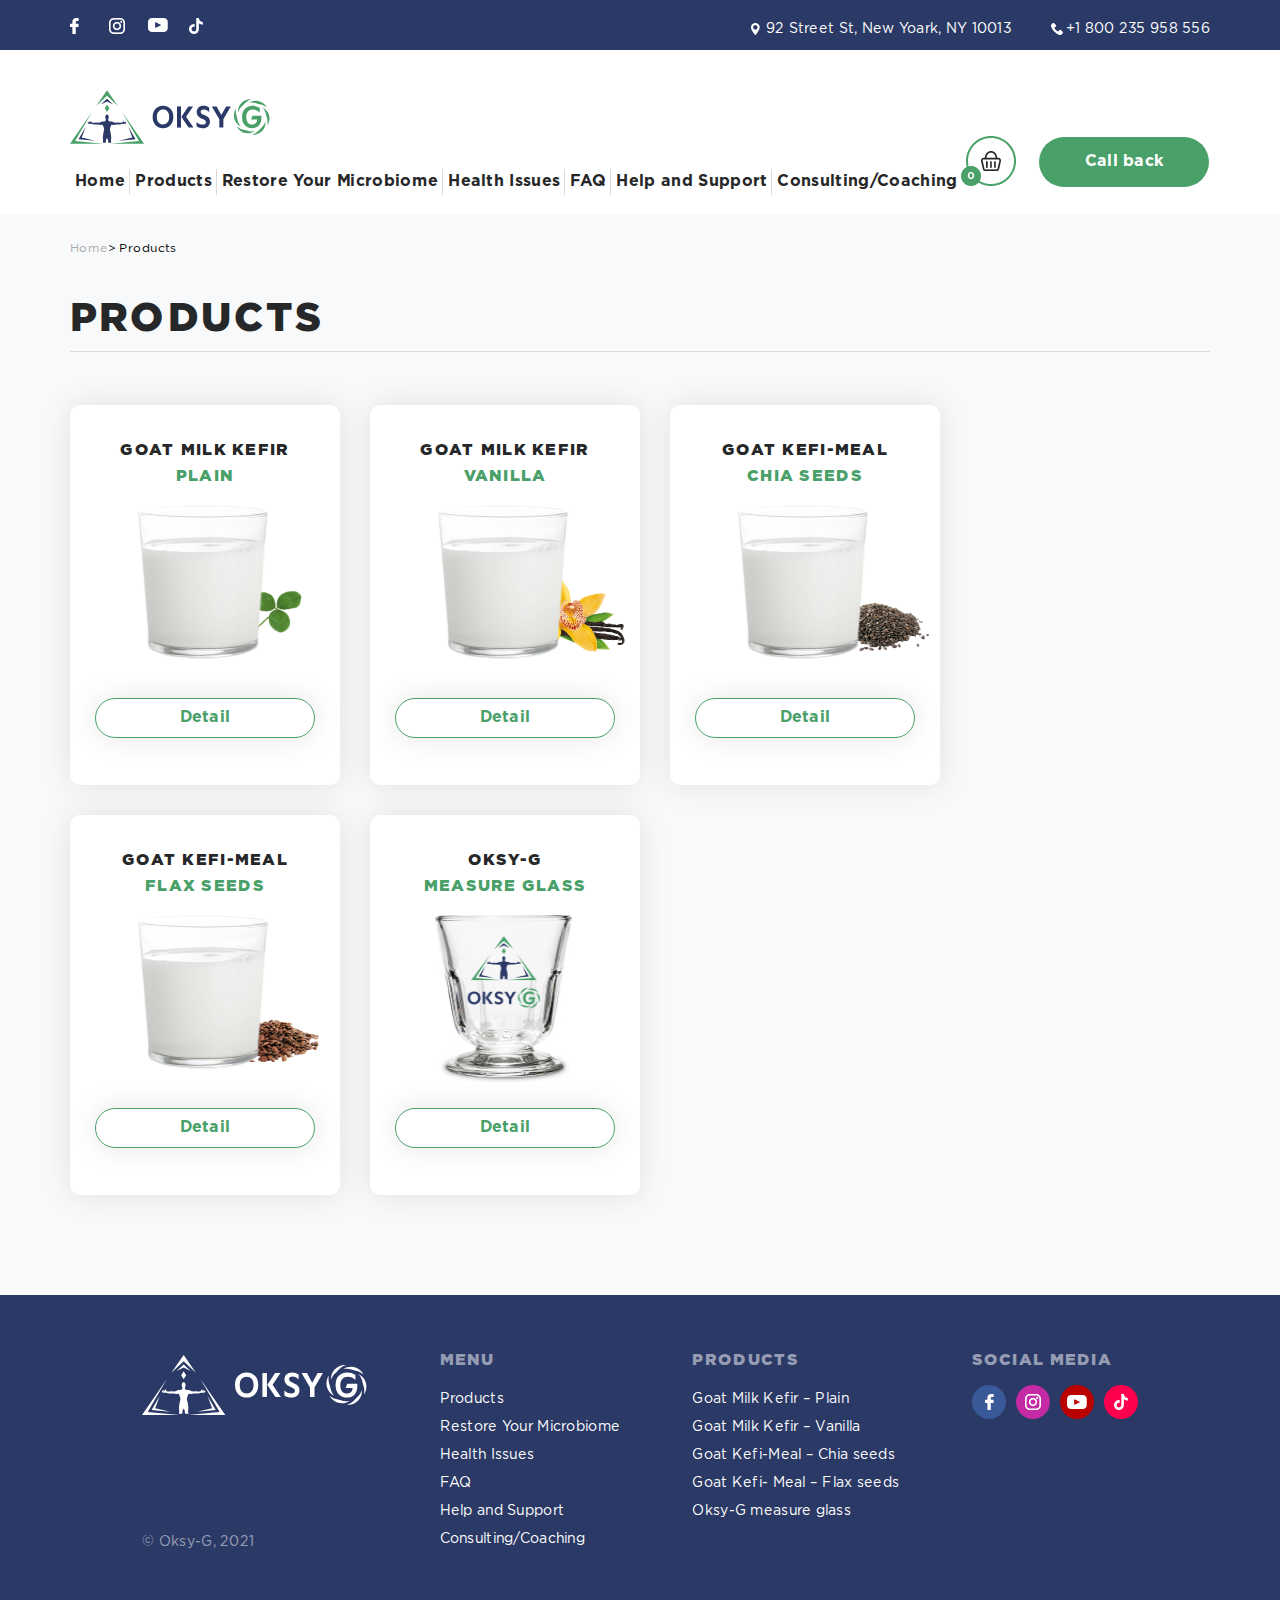
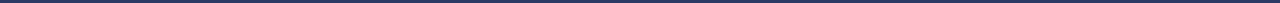
<file: products/index.html>
<!DOCTYPE html>
<html lang="en">
<head>
    <meta charset="UTF-8">
    <meta name="viewport" content="width=device-width, initial-scale=1">
       <link rel="stylesheet" href="../css/reset.css">
    <link rel="stylesheet" href="../css/products_style.css">
    <link rel="stylesheet" href="../css/media_product.css">

    <title>Products</title>
</head>
<body class="Site">
<header>
    <div class="top_line">
        <div class="container">
            <div class="wrapper">
                <div class="social_flex">
                    <a href="https://facebook.com/reg/" target="_blank"></a>
                    <a href="https://www.instagram.com/accounts/emailsignup/" target="_blank"></a>
                    <a href="https://www.youtube.com/" target="_blank"></a>
                    <a href="https://www.tiktok.com/" target="_blank"></a>
                </div>
                <div class="contact_flex">
                    <address>92 Street St, New Yoark, NY 10013</address>
                    <a href="tel:+1 800 235 958 556">+1 800 235 958 556</a>
                </div>

            </div>


        </div>

    </div>
    <nav>
        <div class="container">

            <div class="wrapper">
                <a href="../index.html">
                    <svg width="225" height="60" viewBox="0 0 225 60" fill="none" xmlns="http://www.w3.org/2000/svg">
                        <path d="M172.514 41.9311H168.001V32.4834L159.57 18.0684H164.958L170.206 27.8306H170.241L175.664 18.0684H180.911L172.514 32.4834V41.9311Z"
                              fill="#2B3966"/>
                        <path d="M157.461 35.4579C157.461 37.5097 156.742 39.207 155.309 40.5482C153.875 41.8895 151.91 42.5601 149.414 42.5601C146.569 42.5601 144.224 41.848 142.382 40.4253V35.5968H142.487C143.303 36.5533 144.306 37.2878 145.497 37.8019C146.684 38.3144 147.875 38.5715 149.065 38.5715C151.653 38.5715 152.948 37.6502 152.948 35.8076C152.948 34.9438 152.587 34.2205 151.864 33.6377C151.14 33.0549 150.272 32.5535 149.256 32.1336C148.243 31.7137 147.222 31.241 146.196 30.7173C145.169 30.192 144.294 29.4048 143.571 28.3542C142.848 27.3051 142.487 26.0214 142.487 24.5061C142.487 22.523 143.123 20.8497 144.393 19.4845C145.664 18.1209 147.572 17.4375 150.114 17.4375C152.726 17.4375 154.895 18.1496 156.621 19.5723V24.4007H156.516C154.907 22.4176 152.901 21.4277 150.499 21.4277C149.379 21.4277 148.522 21.6592 147.927 22.127C147.333 22.5933 147.036 23.2351 147.036 24.0511C147.036 24.7744 147.291 25.4099 147.805 25.9575C148.318 26.5068 148.959 26.9379 149.729 27.2525C150.499 27.567 151.338 27.9518 152.248 28.4069C153.158 28.8619 153.996 29.3409 154.768 29.8423C155.537 30.3437 156.177 31.0782 156.691 32.0458C157.204 33.0134 157.461 34.1518 157.461 35.4579Z"
                              fill="#2B3966"/>
                        <path d="M138.905 41.9311H133.446L125.365 29.9287V29.7546L133.096 18.0684H138.45L130.577 29.7195V29.7898L138.905 41.9311Z"
                              fill="#2B3966"/>
                        <path d="M124.909 41.9311H120.398V18.0684H124.909V41.9311Z" fill="#2B3966"/>
                        <path d="M112.977 20.8145C115.169 23.0659 116.264 26.1268 116.264 29.9988C116.264 33.8708 115.169 36.9333 112.977 39.1846C110.784 41.4344 107.985 42.5601 104.58 42.5601C101.268 42.5601 98.5096 41.4344 96.3064 39.1846C94.1016 36.9333 93 33.8708 93 29.9988C93 26.1268 94.1016 23.0659 96.3064 20.8145C98.5096 18.5632 101.315 17.4375 104.72 17.4375C108.031 17.4375 110.784 18.5632 112.977 20.8145ZM111.577 29.9988C111.577 27.3866 110.935 25.3396 109.653 23.8579C108.37 22.3777 106.725 21.6368 104.72 21.6368C102.691 21.6368 101.018 22.3649 99.699 23.8243C98.3819 25.2821 97.7225 27.3403 97.7225 29.9988C97.7225 32.611 98.3643 34.6644 99.6479 36.1573C100.93 37.6502 102.574 38.3959 104.58 38.3959C106.609 38.3959 108.283 37.6614 109.601 36.1924C110.918 34.7234 111.577 32.6589 111.577 29.9988Z"
                              fill="#2B3966"/>
                        <path d="M204.828 42.5601C201.515 42.5601 198.811 41.4456 196.711 39.2182C194.612 36.9908 193.563 33.9171 193.563 29.9988C193.563 26.1731 194.641 23.1234 196.799 20.8497C198.956 18.576 201.783 17.4375 205.283 17.4375C208.337 17.4375 211.054 18.255 213.433 19.8868V24.9947H213.294C211.265 22.7801 208.792 21.672 205.877 21.672C203.522 21.672 201.667 22.4176 200.315 23.9105C198.962 25.4035 198.285 27.4792 198.285 30.1393C198.285 32.8681 198.897 34.9502 200.121 36.384C201.346 37.8195 202.903 38.5364 204.793 38.5364C206.472 38.5364 207.836 38.0813 208.886 37.1712C209.935 36.2627 210.507 34.8512 210.599 32.9383H203.672V32.7627L205.283 28.7039H215.253C215.299 29.3106 215.323 30.0451 215.323 30.9089C215.323 34.8033 214.356 37.7205 212.419 39.6557C210.483 41.5925 207.952 42.5601 204.828 42.5601Z"
                              fill="#49A069"/>
                        <path fill-rule="evenodd" clip-rule="evenodd"
                              d="M188.382 32.6863L187.129 28.1357C187.118 28.0957 187.105 28.0558 187.094 28.0159C186.431 25.541 186.364 22.9767 186.881 20.505C185.992 21.7967 185.33 23.2338 184.918 24.7666C183.968 28.3145 184.463 32.0667 186.299 35.2458C187.694 37.6648 189.762 39.5745 192.231 40.7688C190.234 38.4999 188.888 35.6977 188.382 32.6863ZM207.663 45.9597C204.703 46.5553 201.608 46.3221 198.748 45.2571L194.171 44.0644C194.131 44.0532 194.091 44.0436 194.051 44.0325C191.582 43.3714 189.327 42.1515 187.447 40.4718C188.119 41.8849 189.03 43.1734 190.149 44.2943C194.913 49.0573 202.291 49.6129 207.663 45.9597ZM214.811 42.5571L211.485 45.9277C211.457 45.9581 211.428 45.9868 211.399 46.0172C209.589 47.8278 207.401 49.1675 205.002 49.9562C206.565 50.0808 208.142 49.9355 209.673 49.5251C213.224 48.5751 216.221 46.2742 218.057 43.092C219.452 40.6762 220.073 37.9283 219.873 35.1915C218.907 38.0512 217.159 40.6139 214.811 42.5571ZM220.502 27.3118L221.757 31.864C221.768 31.9039 221.78 31.9438 221.791 31.9837C222.453 34.457 222.52 37.0213 222.003 39.493C222.892 38.2029 223.557 36.7642 223.967 35.2314C224.917 31.6851 224.422 27.9313 222.587 24.7522C221.19 22.3332 219.123 20.4252 216.653 19.2292C218.65 21.4998 219.996 24.3004 220.502 27.3118ZM201.221 14.0383C204.181 13.4428 207.278 13.6775 210.136 14.7409L214.713 15.9352C214.753 15.9448 214.795 15.9544 214.835 15.9656C217.305 16.6282 219.557 17.8465 221.438 19.5262C220.766 18.1147 219.854 16.8246 218.735 15.7053C213.971 10.9407 206.594 10.3851 201.221 14.0383ZM194.074 17.4425L197.399 14.0703C197.428 14.0415 197.457 14.0112 197.485 13.9825C199.297 12.1718 201.483 10.8306 203.883 10.0434C202.32 9.91884 200.742 10.0625 199.211 10.4729C195.662 11.4245 192.666 13.7238 190.828 16.906C189.433 19.3218 188.812 22.0698 189.011 24.8065C189.977 21.9468 191.725 19.3841 194.074 17.4425Z"
                              fill="#49A069"/>
                        <path fill-rule="evenodd" clip-rule="evenodd"
                              d="M41.6602 0L53.9029 17.632L41.6602 6.23419L29.4186 17.632L41.6602 0Z" fill="#49A069"/>
                        <path fill-rule="evenodd" clip-rule="evenodd"
                              d="M37.3345 60.0003H0L24.9114 24.1221L5.6898 57.0239L37.3345 60.0003Z" fill="#49A069"/>
                        <path fill-rule="evenodd" clip-rule="evenodd"
                              d="M45.9869 60.0003H83.3215L58.4101 24.1221L77.6317 57.0239L45.9869 60.0003Z"
                              fill="#49A069"/>
                        <path fill-rule="evenodd" clip-rule="evenodd"
                              d="M41.6602 53.7746C41.2937 53.825 41.3318 54.158 41.1311 54.6053C40.9764 54.9483 40.6772 55.3138 40.5852 55.8283C40.4104 56.8205 40.5337 58.1882 40.1201 58.8619C39.0395 58.8619 37.9589 58.8619 36.8784 58.8619C36.8884 58.1343 37.1888 57.5861 37.1967 56.8597C37.2191 54.7925 36.8795 53.788 36.9658 52.3721C37.0936 50.2825 37.6294 48.1962 37.9399 46.1335C38.0396 45.4664 38.3266 45.0987 38.3938 44.3891C38.4846 43.444 38.1293 42.0382 37.6103 40.7714C37.237 39.8578 36.7629 39.017 36.3851 38.4722C36.0881 38.702 35.457 38.9217 34.5334 38.8914C33.6288 38.8612 32.4395 38.582 31.2827 38.4867C30.2739 38.4049 29.3861 38.6493 28.4176 38.5562C26.6533 38.387 24.9775 37.8657 24.3319 37.6471C23.777 37.8836 23.0865 37.869 22.3165 37.7098C21.8042 37.7323 21.2931 37.7547 20.7808 37.7771C20.5409 37.7693 20.5645 37.5137 20.7449 37.4599C21.181 37.4116 21.617 37.3634 22.0519 37.3164C21.4298 37.304 20.8077 37.2928 20.1856 37.2805C19.9121 37.2794 19.8919 36.8825 20.1542 36.85C20.6878 36.8208 21.2224 36.7906 21.7571 36.7603C21.7582 36.7323 21.7594 36.7043 21.7616 36.6762C21.1574 36.5776 20.5521 36.4789 19.948 36.3803C19.689 36.3332 19.763 36.026 19.9569 36.0305C20.5914 36.0686 21.2258 36.1056 21.8603 36.1426C21.8703 36.0978 21.8804 36.0529 21.8916 36.0081C21.459 35.7659 20.9747 35.5978 20.458 35.4756C20.1452 35.3982 20.2741 35.0776 20.5297 35.0855C21.1597 35.1684 21.7683 35.3411 22.3613 35.5787C22.9319 35.6964 23.3253 35.6706 23.239 35.2514C22.9027 34.8612 22.7256 34.4678 22.9386 34.0653C23.0204 33.9992 23.0888 34.0048 23.1403 34.0832C23.3802 34.739 23.7815 34.9285 24.1088 35.3029C24.3655 35.5967 24.546 35.9554 24.8015 36.2502C25.1221 36.3691 25.8227 36.6269 26.641 36.5944C27.3808 36.5652 28.2092 36.2525 29.1171 36.2289C29.886 36.2088 30.6438 36.4554 31.369 36.4587C31.8051 36.4599 32.194 36.2334 32.6749 36.1785C32.9787 36.1437 33.2925 36.1774 33.6131 36.1415C34.6455 36.0271 35.373 35.2301 36.3571 35.0014C37.1911 34.8063 37.8233 35.1606 38.4757 35.0866C38.9465 35.0328 39.2166 34.7177 39.5114 34.5047C39.8208 34.2817 40.1458 34.1516 40.249 33.7536C40.388 33.2155 40.2792 32.414 40.3039 31.8972C39.8701 32.1169 39.4856 30.3288 39.8701 30.2986C39.869 29.8927 39.7244 29.4903 39.7782 29.154C39.8522 28.6988 40.0842 28.3737 40.3252 28.08C40.6783 27.6473 41.0919 27.3009 41.6602 27.2852C42.2296 27.3009 42.6433 27.6473 42.9963 28.08C43.2373 28.3737 43.4694 28.6988 43.5434 29.154C43.5972 29.4903 43.4526 29.8927 43.4514 30.2986C43.8359 30.3288 43.4514 32.1169 43.0176 31.8972C43.0423 32.414 42.9336 33.2155 43.0726 33.7536C43.1757 34.1516 43.5008 34.2817 43.8101 34.5047C44.1049 34.7177 44.3751 35.0328 44.8459 35.0866C45.4982 35.1606 46.1304 34.8063 46.9644 35.0014C47.9475 35.2301 48.6761 36.0271 49.7084 36.1415C50.029 36.1774 50.3429 36.1437 50.6455 36.1785C51.1275 36.2334 51.5165 36.4599 51.9514 36.4587C52.6777 36.4554 53.4355 36.2088 54.2044 36.2289C55.1124 36.2525 55.9396 36.5652 56.6805 36.5944C57.4988 36.6269 58.1994 36.3691 58.52 36.2502C58.7756 35.9554 58.956 35.5967 59.2127 35.3029C59.54 34.9285 59.9413 34.739 60.1812 34.0832C60.2327 34.0048 60.3 33.9992 60.3818 34.0653C60.5959 34.4678 60.4188 34.8612 60.0825 35.2514C59.9951 35.6706 60.3897 35.6964 60.9602 35.5787C61.5532 35.3411 62.1618 35.1684 62.7918 35.0855C63.0474 35.0776 63.1763 35.3982 62.8636 35.4756C62.3468 35.5978 61.8626 35.7659 61.4299 36.0081C61.4411 36.0529 61.4512 36.0978 61.4613 36.1426C62.0957 36.1056 62.7302 36.0686 63.3646 36.0305C63.5585 36.026 63.6325 36.3332 63.3736 36.3803C62.7694 36.4789 62.1641 36.5776 61.5599 36.6762C61.561 36.7043 61.5633 36.7323 61.5644 36.7603C62.0991 36.7906 62.6338 36.8208 63.1673 36.85C63.4296 36.8825 63.4094 37.2794 63.1359 37.2805C62.5138 37.2928 61.8917 37.304 61.2685 37.3164C61.7045 37.3634 62.1406 37.4116 62.5766 37.4599C62.7571 37.5137 62.7806 37.7693 62.5407 37.7771C62.0285 37.7547 61.5173 37.7323 61.0051 37.7098C60.235 37.869 59.5445 37.8836 58.9896 37.6471C58.344 37.8657 56.6682 38.387 54.9039 38.5562C53.9354 38.6493 53.0465 38.4049 52.0388 38.4867C50.882 38.582 49.6927 38.8612 48.7881 38.8914C47.8645 38.9217 47.2334 38.702 46.9353 38.4722C46.5586 39.017 46.0845 39.8578 45.7112 40.7714C45.1922 42.0382 44.8369 43.444 44.9277 44.3891C44.9949 45.0987 45.2819 45.4664 45.3817 46.1335C45.6922 48.1962 46.228 50.2825 46.3557 52.3721C46.4421 53.788 46.1024 54.7925 46.1248 56.8597C46.1327 57.5861 46.4331 58.1343 46.4432 58.8619C45.3626 58.8619 44.282 58.8619 43.2015 58.8619C42.7879 58.1882 42.9112 56.8205 42.7363 55.8283C42.6444 55.3138 42.3451 54.9483 42.1904 54.6053C41.9886 54.158 42.0279 53.825 41.6602 53.7746Z"
                              fill="#2B3966"/>
                        <path fill-rule="evenodd" clip-rule="evenodd"
                              d="M55.0137 56.7732L73.7174 55.0143L65.5874 41.0986L70.1248 53.1354L55.0137 56.7732Z"
                              fill="#2B3966"/>
                        <path fill-rule="evenodd" clip-rule="evenodd"
                              d="M28.3078 56.7732L9.6041 55.0143L17.7341 41.0986L13.1966 53.1354L28.3078 56.7732Z"
                              fill="#2B3966"/>
                        <path fill-rule="evenodd" clip-rule="evenodd"
                              d="M41.6601 12.5407L34.7104 15.9375L41.6601 9.4668L48.611 15.9375L41.6601 12.5407Z"
                              fill="#2B3966"/>
                        <path d="M44.2054 20.262L41.6606 16.1924L39.1158 20.262L41.6606 24.3317L44.2054 20.262Z"
                              fill="#49A069"/>
                    </svg>
                </a>  <!--logo svg-->
                <div class="hamburger-menu">
                    <input id="menu__toggle" type="checkbox" />
                    <label class="menu__btn" for="menu__toggle">
                        <span></span>
                    </label>
                    <ul class="menu">
                        <li><a href="../index.html">Home</a></li>
                        <li><a href="index.html" target="_blank">Products</a></li>
                        <li><a href="../restore/index.html" target="_blank">Restore Your Microbiome</a></li>
                        <li><a href="../healthIssues/index.html" target="_blank">Health Issues</a></li>
                        <li><a href="../FAQ/index.html" target="_blank">FAQ</a></li>
                        <li><a href="../Help/index.html" target="_blank">Help and Support</a></li>
                        <li><a href="../coaching/index.html" target="_blank">Consulting/Coaching</a></li>
                        <li><button>Call back</button></li>
                    </ul>
                </div>
                <div class="cart"></div>

            </div>

        </div>


    </nav>
</header>

<main class="siteContent">
    <section class="ourProducts">
        <div class="ourProducts_wrapper">
            <div class="container">
                <ul class="ourProducts_breadcrumb">
                    <li><a href="../index.html">Home</a></li>
                    <li>&gt; Products</li>

                </ul>
                <div class="ourProducts_mainFlex">
                                <h2>Products</h2>
                    <div class="ourProducts_itemFlex">
                        <div class="ourProducts_item">
                            <h3> Goat Milk Kefir <br><span>Plain</span></h3>
                            <img src="../img/glass-removebg-preview.png" alt="glass with milk">
                            <img src="../img/clover_PNG5%201.png" alt="clover" id="clover">
                            <button>Detail</button>
                        </div>
                        <div class="ourProducts_item"><h3> Goat Milk Kefir <br>
                            <span> Vanilla </span></h3>
                            <img src="../img/glass-removebg-preview.png" alt="glass with milk">
                            <img src="../img/yellowOrchid.png" alt="yellow orchid" id="orchid">
                            <button>Detail</button>
                        </div>
                        <div class="ourProducts_item">
                            <h3> Goat Kefi-Meal<br>
                                <span>Chia seeds</span></h3>
                            <img src="../img/glass-removebg-preview.png" alt="glass with milk">
                            <img src="../img/chia.png" alt="chia" id="chia">
                            <button>Detail</button>
                        </div>
                        <div class="ourProducts_item">
                            <h3> Goat Kefi-Meal<br>
                                <span>Flax seeds</span></h3>
                            <img src="../img/glass-removebg-preview.png" alt="glass with milk">
                            <img src="../img/seeds_lima.png" alt="seeds" id="seeds">
                            <button>Detail</button>
                        </div>
                        <div class="ourProducts_item">
                            <h3> Oksy-G
                                <br>
                                <span>measure glass</span></h3>
                            <img src="../img/measure_glass.jpg" alt="measure glass">
                             <button>Detail</button>
                        </div>
                    </div>

                </div>


            </div>
        </div>


    </section>


</main>


<footer>
    <div class="footer_container">

        <div class="footer_mainFlex">
            <div class="footer_copyright">
                <svg width="225" height="60" viewBox="0 0 225 60" fill="none" xmlns="http://www.w3.org/2000/svg">
                    <path d="M172.514 41.9311H168.001V32.4834L159.57 18.0684H164.958L170.206 27.8306H170.241L175.664 18.0684H180.911L172.514 32.4834V41.9311Z" fill="white"/>
                    <path d="M157.461 35.4579C157.461 37.5097 156.742 39.207 155.309 40.5482C153.875 41.8895 151.91 42.5601 149.414 42.5601C146.569 42.5601 144.224 41.848 142.382 40.4253V35.5968H142.487C143.303 36.5533 144.306 37.2878 145.497 37.8019C146.684 38.3144 147.875 38.5715 149.065 38.5715C151.653 38.5715 152.948 37.6502 152.948 35.8076C152.948 34.9438 152.587 34.2205 151.864 33.6377C151.14 33.0549 150.272 32.5535 149.256 32.1336C148.243 31.7137 147.222 31.241 146.196 30.7173C145.169 30.192 144.294 29.4048 143.571 28.3542C142.848 27.3051 142.487 26.0214 142.487 24.5061C142.487 22.523 143.123 20.8497 144.393 19.4845C145.664 18.1209 147.572 17.4375 150.114 17.4375C152.726 17.4375 154.895 18.1496 156.621 19.5723V24.4007H156.516C154.907 22.4176 152.901 21.4277 150.499 21.4277C149.379 21.4277 148.522 21.6592 147.927 22.127C147.333 22.5933 147.036 23.2351 147.036 24.0511C147.036 24.7744 147.291 25.4099 147.805 25.9575C148.318 26.5068 148.959 26.9379 149.729 27.2525C150.499 27.567 151.338 27.9518 152.248 28.4069C153.158 28.8619 153.996 29.3409 154.768 29.8423C155.537 30.3437 156.177 31.0782 156.691 32.0458C157.204 33.0134 157.461 34.1518 157.461 35.4579Z" fill="white"/>
                    <path d="M138.905 41.9311H133.446L125.365 29.9287V29.7546L133.097 18.0684H138.45L130.577 29.7195V29.7898L138.905 41.9311Z" fill="white"/>
                    <path d="M124.909 41.9311H120.398V18.0684H124.909V41.9311Z" fill="white"/>
                    <path d="M112.977 20.8145C115.169 23.0659 116.264 26.1268 116.264 29.9988C116.264 33.8708 115.169 36.9333 112.977 39.1846C110.784 41.4344 107.985 42.5601 104.58 42.5601C101.268 42.5601 98.5096 41.4344 96.3064 39.1846C94.1016 36.9333 93 33.8708 93 29.9988C93 26.1268 94.1016 23.0659 96.3064 20.8145C98.5096 18.5632 101.315 17.4375 104.72 17.4375C108.031 17.4375 110.784 18.5632 112.977 20.8145ZM111.577 29.9988C111.577 27.3866 110.935 25.3396 109.653 23.8579C108.37 22.3777 106.725 21.6368 104.72 21.6368C102.691 21.6368 101.018 22.3649 99.699 23.8243C98.3819 25.2821 97.7225 27.3403 97.7225 29.9988C97.7225 32.611 98.3643 34.6644 99.6479 36.1573C100.93 37.6502 102.574 38.3959 104.58 38.3959C106.609 38.3959 108.283 37.6614 109.601 36.1924C110.918 34.7234 111.577 32.6589 111.577 29.9988Z" fill="white"/>
                    <path d="M204.828 42.5601C201.515 42.5601 198.811 41.4456 196.711 39.2182C194.612 36.9908 193.563 33.9171 193.563 29.9988C193.563 26.1731 194.641 23.1234 196.799 20.8497C198.956 18.576 201.783 17.4375 205.283 17.4375C208.337 17.4375 211.054 18.255 213.433 19.8868V24.9947H213.294C211.265 22.7801 208.792 21.672 205.877 21.672C203.522 21.672 201.667 22.4176 200.315 23.9105C198.962 25.4035 198.285 27.4792 198.285 30.1393C198.285 32.8681 198.897 34.9502 200.121 36.384C201.346 37.8195 202.903 38.5364 204.793 38.5364C206.472 38.5364 207.836 38.0813 208.886 37.1712C209.935 36.2627 210.507 34.8512 210.599 32.9383H203.672V32.7627L205.283 28.7039H215.253C215.299 29.3106 215.323 30.0451 215.323 30.9089C215.323 34.8033 214.356 37.7205 212.419 39.6557C210.483 41.5925 207.952 42.5601 204.828 42.5601Z" fill="white"/>
                    <path fill-rule="evenodd" clip-rule="evenodd" d="M188.382 32.6863L187.129 28.1357C187.118 28.0957 187.105 28.0558 187.094 28.0159C186.431 25.541 186.364 22.9767 186.881 20.505C185.992 21.7967 185.33 23.2338 184.918 24.7666C183.968 28.3145 184.463 32.0667 186.299 35.2458C187.694 37.6648 189.762 39.5745 192.231 40.7688C190.234 38.4999 188.888 35.6977 188.382 32.6863ZM207.663 45.9597C204.703 46.5553 201.608 46.3221 198.748 45.2571L194.171 44.0644C194.131 44.0532 194.091 44.0436 194.051 44.0325C191.582 43.3714 189.327 42.1515 187.447 40.4718C188.119 41.8849 189.03 43.1734 190.149 44.2943C194.913 49.0573 202.291 49.6129 207.663 45.9597ZM214.811 42.5571L211.485 45.9277C211.457 45.9581 211.428 45.9868 211.399 46.0172C209.589 47.8278 207.401 49.1675 205.002 49.9562C206.565 50.0808 208.142 49.9355 209.673 49.5251C213.224 48.5751 216.221 46.2742 218.057 43.092C219.452 40.6762 220.073 37.9283 219.873 35.1915C218.907 38.0512 217.159 40.6139 214.811 42.5571ZM220.502 27.3118L221.757 31.864C221.768 31.9039 221.78 31.9438 221.791 31.9837C222.453 34.457 222.52 37.0213 222.003 39.493C222.892 38.2029 223.557 36.7642 223.967 35.2314C224.917 31.6851 224.422 27.9313 222.587 24.7522C221.19 22.3332 219.123 20.4252 216.653 19.2292C218.65 21.4998 219.996 24.3004 220.502 27.3118ZM201.221 14.0383C204.181 13.4428 207.278 13.6775 210.136 14.7409L214.713 15.9352C214.753 15.9448 214.795 15.9544 214.835 15.9656C217.305 16.6282 219.557 17.8465 221.438 19.5262C220.766 18.1147 219.854 16.8246 218.735 15.7053C213.971 10.9407 206.594 10.3851 201.221 14.0383ZM194.074 17.4425L197.399 14.0703C197.428 14.0415 197.457 14.0112 197.485 13.9825C199.297 12.1718 201.483 10.8306 203.883 10.0434C202.32 9.91884 200.742 10.0625 199.211 10.4729C195.662 11.4245 192.666 13.7238 190.828 16.906C189.433 19.3218 188.812 22.0698 189.011 24.8065C189.977 21.9468 191.725 19.3841 194.074 17.4425Z" fill="white"/>
                    <path fill-rule="evenodd" clip-rule="evenodd" d="M41.6602 0L53.9029 17.632L41.6602 6.23419L29.4186 17.632L41.6602 0Z" fill="white"/>
                    <path fill-rule="evenodd" clip-rule="evenodd" d="M37.3345 59.9998H0L24.9114 24.1216L5.6898 57.0234L37.3345 59.9998Z" fill="white"/>
                    <path fill-rule="evenodd" clip-rule="evenodd" d="M45.9869 59.9998H83.3215L58.4101 24.1216L77.6317 57.0234L45.9869 59.9998Z" fill="white"/>
                    <path fill-rule="evenodd" clip-rule="evenodd" d="M41.6602 53.7746C41.2937 53.825 41.3318 54.158 41.1311 54.6053C40.9764 54.9483 40.6772 55.3138 40.5852 55.8283C40.4104 56.8205 40.5337 58.1882 40.1201 58.8619C39.0395 58.8619 37.9589 58.8619 36.8784 58.8619C36.8884 58.1343 37.1888 57.5861 37.1967 56.8597C37.2191 54.7925 36.8795 53.788 36.9658 52.3721C37.0936 50.2825 37.6294 48.1962 37.9399 46.1335C38.0396 45.4664 38.3266 45.0987 38.3938 44.3891C38.4846 43.444 38.1293 42.0382 37.6103 40.7714C37.237 39.8578 36.7629 39.017 36.3851 38.4722C36.0881 38.702 35.457 38.9217 34.5334 38.8914C33.6288 38.8612 32.4395 38.582 31.2827 38.4867C30.2739 38.4049 29.3861 38.6493 28.4176 38.5562C26.6533 38.387 24.9775 37.8657 24.3319 37.6471C23.777 37.8836 23.0865 37.869 22.3165 37.7098C21.8042 37.7323 21.2931 37.7547 20.7808 37.7771C20.5409 37.7693 20.5645 37.5137 20.7449 37.4599C21.181 37.4116 21.617 37.3634 22.0519 37.3164C21.4298 37.304 20.8077 37.2928 20.1856 37.2805C19.9121 37.2794 19.8919 36.8825 20.1542 36.85C20.6878 36.8208 21.2224 36.7906 21.7571 36.7603C21.7582 36.7323 21.7594 36.7043 21.7616 36.6762C21.1574 36.5776 20.5521 36.4789 19.948 36.3803C19.689 36.3332 19.763 36.026 19.9569 36.0305C20.5914 36.0686 21.2258 36.1056 21.8603 36.1426C21.8703 36.0978 21.8804 36.0529 21.8916 36.0081C21.459 35.7659 20.9747 35.5978 20.458 35.4756C20.1452 35.3982 20.2741 35.0776 20.5297 35.0855C21.1597 35.1684 21.7683 35.3411 22.3613 35.5787C22.9319 35.6964 23.3253 35.6706 23.239 35.2514C22.9027 34.8612 22.7256 34.4678 22.9386 34.0653C23.0204 33.9992 23.0888 34.0048 23.1403 34.0832C23.3802 34.739 23.7815 34.9285 24.1088 35.3029C24.3655 35.5967 24.546 35.9554 24.8015 36.2502C25.1221 36.3691 25.8227 36.6269 26.641 36.5944C27.3808 36.5652 28.2092 36.2525 29.1171 36.2289C29.886 36.2088 30.6438 36.4554 31.369 36.4587C31.8051 36.4599 32.194 36.2334 32.6749 36.1785C32.9787 36.1437 33.2925 36.1774 33.6131 36.1415C34.6455 36.0271 35.373 35.2301 36.3571 35.0014C37.1911 34.8063 37.8233 35.1606 38.4757 35.0866C38.9465 35.0328 39.2166 34.7177 39.5114 34.5047C39.8208 34.2817 40.1458 34.1516 40.249 33.7536C40.388 33.2155 40.2792 32.414 40.3039 31.8972C39.8701 32.1169 39.4856 30.3288 39.8701 30.2986C39.869 29.8927 39.7244 29.4903 39.7782 29.154C39.8522 28.6988 40.0842 28.3737 40.3252 28.08C40.6783 27.6473 41.0919 27.3009 41.6602 27.2852C42.2296 27.3009 42.6433 27.6473 42.9963 28.08C43.2373 28.3737 43.4694 28.6988 43.5434 29.154C43.5972 29.4903 43.4526 29.8927 43.4514 30.2986C43.8359 30.3288 43.4514 32.1169 43.0176 31.8972C43.0423 32.414 42.9336 33.2155 43.0726 33.7536C43.1757 34.1516 43.5008 34.2817 43.8101 34.5047C44.1049 34.7177 44.3751 35.0328 44.8459 35.0866C45.4982 35.1606 46.1304 34.8063 46.9644 35.0014C47.9475 35.2301 48.6761 36.0271 49.7084 36.1415C50.029 36.1774 50.3429 36.1437 50.6455 36.1785C51.1275 36.2334 51.5165 36.4599 51.9514 36.4587C52.6777 36.4554 53.4355 36.2088 54.2044 36.2289C55.1124 36.2525 55.9396 36.5652 56.6805 36.5944C57.4988 36.6269 58.1994 36.3691 58.52 36.2502C58.7756 35.9554 58.956 35.5967 59.2127 35.3029C59.54 34.9285 59.9413 34.739 60.1812 34.0832C60.2327 34.0048 60.3 33.9992 60.3818 34.0653C60.5959 34.4678 60.4188 34.8612 60.0825 35.2514C59.9951 35.6706 60.3897 35.6964 60.9602 35.5787C61.5532 35.3411 62.1618 35.1684 62.7918 35.0855C63.0474 35.0776 63.1763 35.3982 62.8636 35.4756C62.3468 35.5978 61.8626 35.7659 61.4299 36.0081C61.4411 36.0529 61.4512 36.0978 61.4613 36.1426C62.0957 36.1056 62.7302 36.0686 63.3646 36.0305C63.5585 36.026 63.6325 36.3332 63.3736 36.3803C62.7694 36.4789 62.1641 36.5776 61.5599 36.6762C61.561 36.7043 61.5633 36.7323 61.5644 36.7603C62.0991 36.7906 62.6338 36.8208 63.1673 36.85C63.4296 36.8825 63.4094 37.2794 63.1359 37.2805C62.5138 37.2928 61.8917 37.304 61.2685 37.3164C61.7045 37.3634 62.1406 37.4116 62.5766 37.4599C62.7571 37.5137 62.7806 37.7693 62.5407 37.7771C62.0285 37.7547 61.5173 37.7323 61.0051 37.7098C60.235 37.869 59.5445 37.8836 58.9896 37.6471C58.344 37.8657 56.6682 38.387 54.9039 38.5562C53.9354 38.6493 53.0465 38.4049 52.0388 38.4867C50.882 38.582 49.6927 38.8612 48.7881 38.8914C47.8645 38.9217 47.2334 38.702 46.9353 38.4722C46.5586 39.017 46.0845 39.8578 45.7112 40.7714C45.1922 42.0382 44.8369 43.444 44.9277 44.3891C44.9949 45.0987 45.2819 45.4664 45.3817 46.1335C45.6922 48.1962 46.228 50.2825 46.3557 52.3721C46.4421 53.788 46.1024 54.7925 46.1248 56.8597C46.1327 57.5861 46.4331 58.1343 46.4432 58.8619C45.3626 58.8619 44.282 58.8619 43.2015 58.8619C42.7879 58.1882 42.9112 56.8205 42.7363 55.8283C42.6444 55.3138 42.3451 54.9483 42.1904 54.6053C41.9886 54.158 42.0279 53.825 41.6602 53.7746Z" fill="white"/>
                    <path fill-rule="evenodd" clip-rule="evenodd" d="M55.0137 56.7737L73.7174 55.0148L65.5874 41.0991L70.1249 53.1359L55.0137 56.7737Z" fill="white"/>
                    <path fill-rule="evenodd" clip-rule="evenodd" d="M28.3078 56.7737L9.6041 55.0148L17.7341 41.0991L13.1966 53.1359L28.3078 56.7737Z" fill="white"/>
                    <path fill-rule="evenodd" clip-rule="evenodd" d="M41.6601 12.5412L34.7104 15.938L41.6601 9.46729L48.611 15.938L41.6601 12.5412Z" fill="white"/>
                    <path d="M44.2054 20.262L41.6606 16.1924L39.1158 20.262L41.6606 24.3317L44.2054 20.262Z" fill="white"/>
                </svg>
                <p>&copy Oksy-G, 2021</p>
            </div>
            <div class="footer_menuOne">
                <ul>
                    <li>Menu</li>
                    <li><a href="index.html"> Products</a></li>
                    <li><a href="../restore/index.html" target="_blank">Restore Your Microbiome</a></li>
                    <li><a href="../healthIssues/index.html" target="_blank"> Health Issues</a></li>
                    <li><a href="../FAQ/index.html" target="_blank"> FAQ</a></li>
                    <li><a href="../Help/index.html" target="_blank">Help and Support</a></li>
                    <li><a href="../coaching/index.html" target="_blank">Consulting/Coaching</a></li>
                </ul>
            </div>
            <div class="footer_menuTwo">
                <ul>
                    <li>Products</li>
                    <li><a href="../products/Kefir_item1/index.html" target="_blank">Goat Milk Kefir – Plain</a></li>
                    <li><a href="../products/Kefir_item1/index.html" target="_blank">Goat Milk Kefir – Vanilla</a></li>
                    <li><a href="../products/Kefir_item1/index.html" target="_blank">Goat Kefi-Meal – Chia seeds</a></li>
                    <li><a href="../products/Kefir_item1/index.html" target="_blank">Goat Kefi- Meal – Flax seeds</a></li>
                    <li><a href="../products/Kefir_item1/index.html" target="_blank">Oksy-G measure glass</a></li>
                </ul>





            </div>
            <div class="footer_socialMenu">
                <ul>
                    <li>SOCIAL MEDIA</li>
                    <li><a href="https://facebook.com/reg/" target="_blank">
                        <svg width="34" height="34" viewBox="0 0 34 34" fill="none" xmlns="http://www.w3.org/2000/svg">
                            <circle cx="17" cy="17" r="17" fill="#3A5998"/>
                            <path d="M21.3247 9.00333L19.2498 9C16.9188 9 15.4124 10.5455 15.4124 12.9376V14.7531H13.3262C13.146 14.7531 13 14.8993 13 15.0795V17.71C13 17.8903 13.1461 18.0363 13.3262 18.0363H15.4124V24.6738C15.4124 24.854 15.5584 25 15.7387 25H18.4605C18.6408 25 18.7868 24.8539 18.7868 24.6738V18.0363H21.226C21.4062 18.0363 21.5522 17.8903 21.5522 17.71L21.5532 15.0795C21.5532 14.993 21.5188 14.9101 21.4577 14.8488C21.3966 14.7876 21.3133 14.7531 21.2268 14.7531H18.7868V13.2141C18.7868 12.4744 18.963 12.0989 19.9266 12.0989L21.3243 12.0984C21.5044 12.0984 21.6504 11.9522 21.6504 11.7721V9.32958C21.6504 9.14964 21.5046 9.00366 21.3247 9.00333Z" fill="white"/>
                        </svg>

                    </a>
                        <a href="https://www.instagram.com/accounts/emailsignup/" target="_blank">
                            <svg width="34" height="34" viewBox="0 0 34 34" fill="none" xmlns="http://www.w3.org/2000/svg">
                                <circle cx="17" cy="17" r="17" fill="#C32AA3"/>
                                <path d="M20.2335 9H13.7665C11.1382 9 9 11.1382 9 13.7665V20.2335C9 22.8618 11.1382 25 13.7665 25H20.2335C22.8618 25 25 22.8618 25 20.2335V13.7665C25 11.1382 22.8617 9 20.2335 9ZM23.3904 20.2335C23.3904 21.977 21.977 23.3904 20.2335 23.3904H13.7665C12.023 23.3904 10.6096 21.977 10.6096 20.2335V13.7665C10.6096 12.023 12.023 10.6096 13.7665 10.6096H20.2335C21.977 10.6096 23.3904 12.023 23.3904 13.7665V20.2335Z" fill="white"/>
                                <path d="M17 12.8618C14.7182 12.8618 12.8618 14.7182 12.8618 17C12.8618 19.2817 14.7182 21.1381 17 21.1381C19.2818 21.1381 21.1382 19.2818 21.1382 17C21.1382 14.7182 19.2818 12.8618 17 12.8618ZM17 19.5286C15.6035 19.5286 14.4714 18.3965 14.4714 17C14.4714 15.6035 15.6035 14.4714 17 14.4714C18.3965 14.4714 19.5286 15.6035 19.5286 17C19.5286 18.3965 18.3965 19.5286 17 19.5286Z" fill="white"/>
                                <path d="M21.1462 13.8845C21.6938 13.8845 22.1378 13.4405 22.1378 12.8929C22.1378 12.3453 21.6938 11.9013 21.1462 11.9013C20.5985 11.9013 20.1546 12.3453 20.1546 12.8929C20.1546 13.4405 20.5985 13.8845 21.1462 13.8845Z" fill="white"/>
                            </svg>
                        </a>
                        <a href="https://www.youtube.com/" target="_blank">
                            <svg width="34" height="34" viewBox="0 0 34 34" fill="none" xmlns="http://www.w3.org/2000/svg">
                                <circle cx="17" cy="17" r="17" fill="#BB0000"/>
                                <path fill-rule="evenodd" clip-rule="evenodd" d="M22.6757 10H11.1089C8.83965 10 7 11.8397 7 14.1089V19.8911C7 22.1603 8.83965 24 11.1089 24H22.6757C24.9449 24 26.7845 22.1603 26.7845 19.8911V14.1089C26.7845 11.8397 24.9449 10 22.6757 10ZM19.8966 17.2814L14.4865 19.8615C14.3424 19.9303 14.1759 19.8254 14.1759 19.6656V14.3436C14.1759 14.1819 14.3469 14.0767 14.4913 14.15L19.9014 16.8916C20.0623 16.973 20.0595 17.2039 19.8966 17.2814Z" fill="white"/>
                            </svg>
                        </a>
                        <a href="https://www.tiktok.com/" target="_blank">
                            <svg width="34" height="34" viewBox="0 0 34 34" fill="none" xmlns="http://www.w3.org/2000/svg">
                                <circle cx="17" cy="17" r="17" fill="#FE004D"/>
                                <path d="M23.8592 13.0062C22.9571 13.0062 22.1247 12.7032 21.4563 12.1921C20.6897 11.6062 20.1389 10.7468 19.9444 9.75617C19.8962 9.51141 19.8703 9.25884 19.8678 9H17.2908L17.2877 20.0486C17.2877 21.094 16.6162 21.9803 15.6853 22.2921C15.4152 22.3825 15.1234 22.4254 14.8196 22.4085C14.4319 22.3869 14.0685 22.2683 13.7526 22.0767C13.0805 21.6692 12.6248 20.93 12.6125 20.0843C12.593 18.7626 13.6471 17.685 14.9499 17.685C15.2071 17.685 15.4541 17.7275 15.6853 17.8048V15.1523C15.4414 15.1157 15.1932 15.0966 14.9422 15.0966C13.5161 15.0966 12.1824 15.6975 11.229 16.7801C10.5084 17.5983 10.0762 18.6421 10.0095 19.7366C9.92211 21.1744 10.4411 22.5412 11.4476 23.5496C11.5955 23.6977 11.7508 23.8351 11.9132 23.9618C12.7761 24.6351 13.8311 25 14.9422 25C15.1932 25 15.4414 24.9812 15.6853 24.9446C16.7233 24.7887 17.681 24.3071 18.4368 23.5496C19.3655 22.6191 19.8786 21.3838 19.8842 20.069L19.8709 14.2299C20.314 14.5764 20.7984 14.8631 21.3183 15.0856C22.1269 15.4315 22.9843 15.6068 23.8666 15.6064V13.0056C23.8672 13.0062 23.8598 13.0062 23.8592 13.0062Z" fill="white"/>
                            </svg>
                        </a>
                    </li>
                </ul>
            </div>


        </div>










    </div>









</footer>




</body>
</html>
</file>
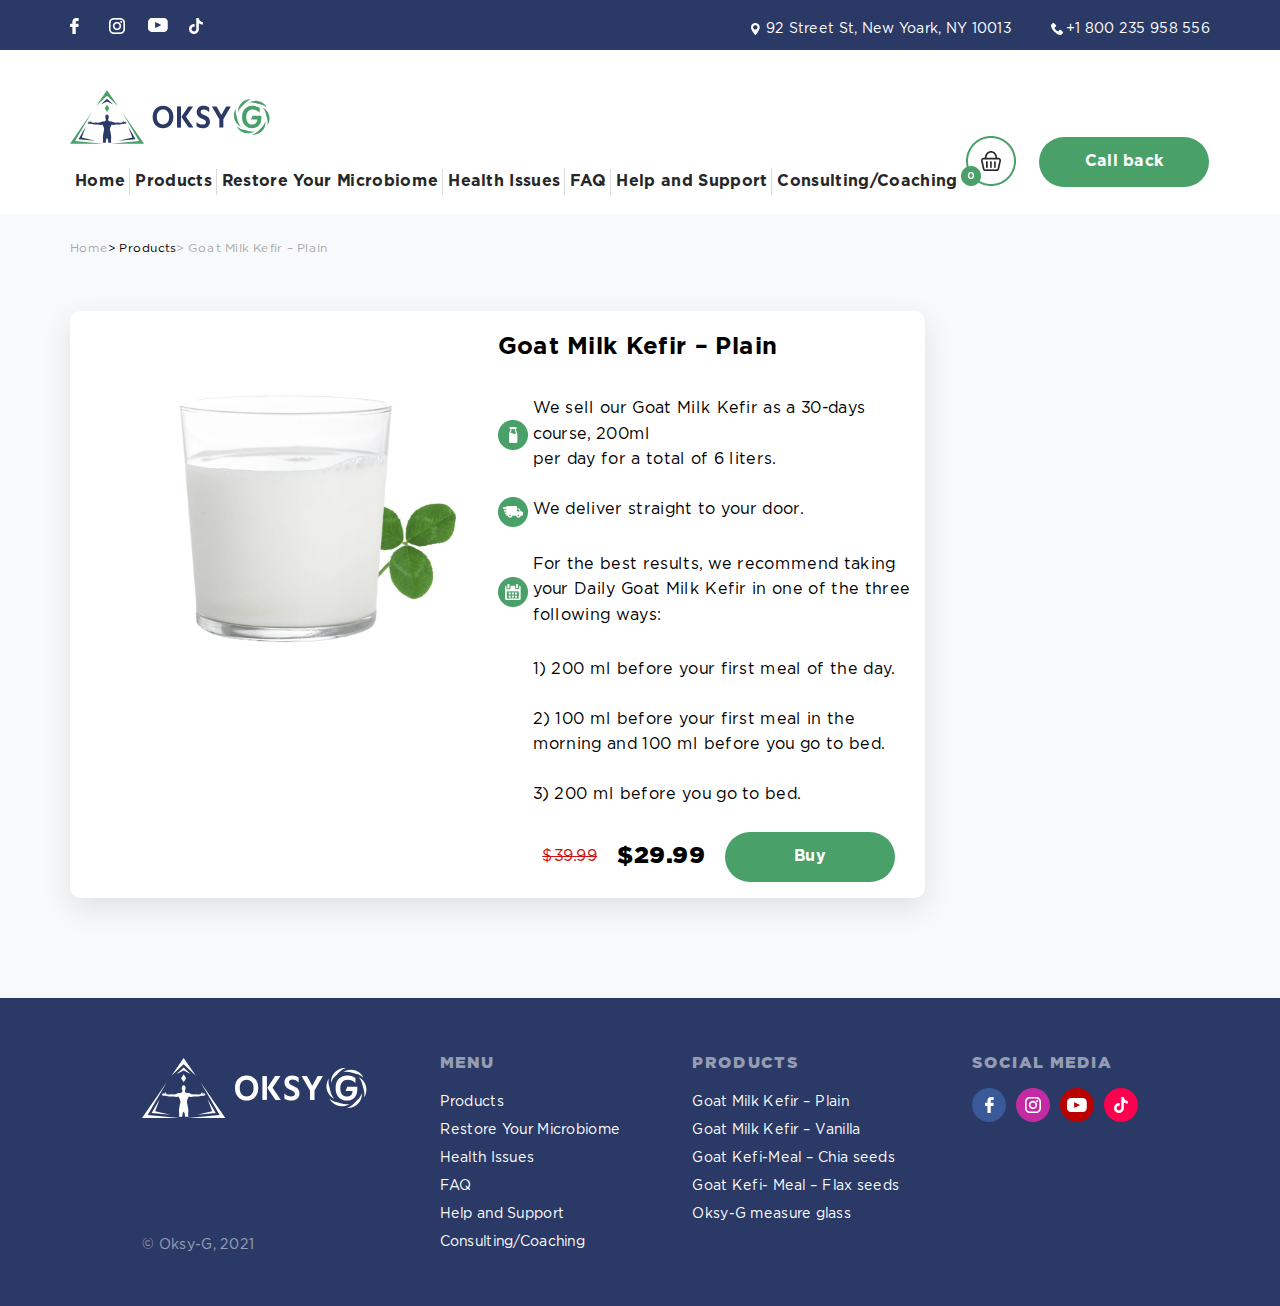
<file: products/Kefir_item1/index.html>
<!DOCTYPE html>
<html lang="en">
<head>
    <meta charset="UTF-8">
    <meta name="viewport" content="width=device-width, initial-scale=1">
     <link rel="stylesheet" href="../../css/reset.css">
    <link rel="stylesheet" href="../../css/productItem_style.css">
    <link rel="stylesheet" href="../../css/media_productsItem.css">
    <title>Goat Milk Kefir – Plain</title>
</head>
<body class="Site">
<header >
    <div class="top_line">
        <div class="container">
            <div class="wrapper">
                <div class="social_flex">
                    <a href="https://facebook.com/reg/" target="_blank"></a>
                    <a href="https://www.instagram.com/accounts/emailsignup/" target="_blank"></a>
                    <a href="https://www.youtube.com/" target="_blank"></a>
                    <a href="https://www.tiktok.com/" target="_blank"></a>
                </div>
                <div class="contact_flex">
                    <address>92 Street St, New Yoark, NY 10013</address>
                    <a href="tel:+1 800 235 958 556">+1 800 235 958 556</a>
                </div>

            </div>


        </div>

    </div>
    <nav>
        <div class="container">

            <div class="wrapper">
                <a href="../index.html">
                    <svg width="225" height="60" viewBox="0 0 225 60" fill="none" xmlns="http://www.w3.org/2000/svg">
                        <path d="M172.514 41.9311H168.001V32.4834L159.57 18.0684H164.958L170.206 27.8306H170.241L175.664 18.0684H180.911L172.514 32.4834V41.9311Z"
                              fill="#2B3966"/>
                        <path d="M157.461 35.4579C157.461 37.5097 156.742 39.207 155.309 40.5482C153.875 41.8895 151.91 42.5601 149.414 42.5601C146.569 42.5601 144.224 41.848 142.382 40.4253V35.5968H142.487C143.303 36.5533 144.306 37.2878 145.497 37.8019C146.684 38.3144 147.875 38.5715 149.065 38.5715C151.653 38.5715 152.948 37.6502 152.948 35.8076C152.948 34.9438 152.587 34.2205 151.864 33.6377C151.14 33.0549 150.272 32.5535 149.256 32.1336C148.243 31.7137 147.222 31.241 146.196 30.7173C145.169 30.192 144.294 29.4048 143.571 28.3542C142.848 27.3051 142.487 26.0214 142.487 24.5061C142.487 22.523 143.123 20.8497 144.393 19.4845C145.664 18.1209 147.572 17.4375 150.114 17.4375C152.726 17.4375 154.895 18.1496 156.621 19.5723V24.4007H156.516C154.907 22.4176 152.901 21.4277 150.499 21.4277C149.379 21.4277 148.522 21.6592 147.927 22.127C147.333 22.5933 147.036 23.2351 147.036 24.0511C147.036 24.7744 147.291 25.4099 147.805 25.9575C148.318 26.5068 148.959 26.9379 149.729 27.2525C150.499 27.567 151.338 27.9518 152.248 28.4069C153.158 28.8619 153.996 29.3409 154.768 29.8423C155.537 30.3437 156.177 31.0782 156.691 32.0458C157.204 33.0134 157.461 34.1518 157.461 35.4579Z"
                              fill="#2B3966"/>
                        <path d="M138.905 41.9311H133.446L125.365 29.9287V29.7546L133.096 18.0684H138.45L130.577 29.7195V29.7898L138.905 41.9311Z"
                              fill="#2B3966"/>
                        <path d="M124.909 41.9311H120.398V18.0684H124.909V41.9311Z" fill="#2B3966"/>
                        <path d="M112.977 20.8145C115.169 23.0659 116.264 26.1268 116.264 29.9988C116.264 33.8708 115.169 36.9333 112.977 39.1846C110.784 41.4344 107.985 42.5601 104.58 42.5601C101.268 42.5601 98.5096 41.4344 96.3064 39.1846C94.1016 36.9333 93 33.8708 93 29.9988C93 26.1268 94.1016 23.0659 96.3064 20.8145C98.5096 18.5632 101.315 17.4375 104.72 17.4375C108.031 17.4375 110.784 18.5632 112.977 20.8145ZM111.577 29.9988C111.577 27.3866 110.935 25.3396 109.653 23.8579C108.37 22.3777 106.725 21.6368 104.72 21.6368C102.691 21.6368 101.018 22.3649 99.699 23.8243C98.3819 25.2821 97.7225 27.3403 97.7225 29.9988C97.7225 32.611 98.3643 34.6644 99.6479 36.1573C100.93 37.6502 102.574 38.3959 104.58 38.3959C106.609 38.3959 108.283 37.6614 109.601 36.1924C110.918 34.7234 111.577 32.6589 111.577 29.9988Z"
                              fill="#2B3966"/>
                        <path d="M204.828 42.5601C201.515 42.5601 198.811 41.4456 196.711 39.2182C194.612 36.9908 193.563 33.9171 193.563 29.9988C193.563 26.1731 194.641 23.1234 196.799 20.8497C198.956 18.576 201.783 17.4375 205.283 17.4375C208.337 17.4375 211.054 18.255 213.433 19.8868V24.9947H213.294C211.265 22.7801 208.792 21.672 205.877 21.672C203.522 21.672 201.667 22.4176 200.315 23.9105C198.962 25.4035 198.285 27.4792 198.285 30.1393C198.285 32.8681 198.897 34.9502 200.121 36.384C201.346 37.8195 202.903 38.5364 204.793 38.5364C206.472 38.5364 207.836 38.0813 208.886 37.1712C209.935 36.2627 210.507 34.8512 210.599 32.9383H203.672V32.7627L205.283 28.7039H215.253C215.299 29.3106 215.323 30.0451 215.323 30.9089C215.323 34.8033 214.356 37.7205 212.419 39.6557C210.483 41.5925 207.952 42.5601 204.828 42.5601Z"
                              fill="#49A069"/>
                        <path fill-rule="evenodd" clip-rule="evenodd"
                              d="M188.382 32.6863L187.129 28.1357C187.118 28.0957 187.105 28.0558 187.094 28.0159C186.431 25.541 186.364 22.9767 186.881 20.505C185.992 21.7967 185.33 23.2338 184.918 24.7666C183.968 28.3145 184.463 32.0667 186.299 35.2458C187.694 37.6648 189.762 39.5745 192.231 40.7688C190.234 38.4999 188.888 35.6977 188.382 32.6863ZM207.663 45.9597C204.703 46.5553 201.608 46.3221 198.748 45.2571L194.171 44.0644C194.131 44.0532 194.091 44.0436 194.051 44.0325C191.582 43.3714 189.327 42.1515 187.447 40.4718C188.119 41.8849 189.03 43.1734 190.149 44.2943C194.913 49.0573 202.291 49.6129 207.663 45.9597ZM214.811 42.5571L211.485 45.9277C211.457 45.9581 211.428 45.9868 211.399 46.0172C209.589 47.8278 207.401 49.1675 205.002 49.9562C206.565 50.0808 208.142 49.9355 209.673 49.5251C213.224 48.5751 216.221 46.2742 218.057 43.092C219.452 40.6762 220.073 37.9283 219.873 35.1915C218.907 38.0512 217.159 40.6139 214.811 42.5571ZM220.502 27.3118L221.757 31.864C221.768 31.9039 221.78 31.9438 221.791 31.9837C222.453 34.457 222.52 37.0213 222.003 39.493C222.892 38.2029 223.557 36.7642 223.967 35.2314C224.917 31.6851 224.422 27.9313 222.587 24.7522C221.19 22.3332 219.123 20.4252 216.653 19.2292C218.65 21.4998 219.996 24.3004 220.502 27.3118ZM201.221 14.0383C204.181 13.4428 207.278 13.6775 210.136 14.7409L214.713 15.9352C214.753 15.9448 214.795 15.9544 214.835 15.9656C217.305 16.6282 219.557 17.8465 221.438 19.5262C220.766 18.1147 219.854 16.8246 218.735 15.7053C213.971 10.9407 206.594 10.3851 201.221 14.0383ZM194.074 17.4425L197.399 14.0703C197.428 14.0415 197.457 14.0112 197.485 13.9825C199.297 12.1718 201.483 10.8306 203.883 10.0434C202.32 9.91884 200.742 10.0625 199.211 10.4729C195.662 11.4245 192.666 13.7238 190.828 16.906C189.433 19.3218 188.812 22.0698 189.011 24.8065C189.977 21.9468 191.725 19.3841 194.074 17.4425Z"
                              fill="#49A069"/>
                        <path fill-rule="evenodd" clip-rule="evenodd"
                              d="M41.6602 0L53.9029 17.632L41.6602 6.23419L29.4186 17.632L41.6602 0Z" fill="#49A069"/>
                        <path fill-rule="evenodd" clip-rule="evenodd"
                              d="M37.3345 60.0003H0L24.9114 24.1221L5.6898 57.0239L37.3345 60.0003Z" fill="#49A069"/>
                        <path fill-rule="evenodd" clip-rule="evenodd"
                              d="M45.9869 60.0003H83.3215L58.4101 24.1221L77.6317 57.0239L45.9869 60.0003Z"
                              fill="#49A069"/>
                        <path fill-rule="evenodd" clip-rule="evenodd"
                              d="M41.6602 53.7746C41.2937 53.825 41.3318 54.158 41.1311 54.6053C40.9764 54.9483 40.6772 55.3138 40.5852 55.8283C40.4104 56.8205 40.5337 58.1882 40.1201 58.8619C39.0395 58.8619 37.9589 58.8619 36.8784 58.8619C36.8884 58.1343 37.1888 57.5861 37.1967 56.8597C37.2191 54.7925 36.8795 53.788 36.9658 52.3721C37.0936 50.2825 37.6294 48.1962 37.9399 46.1335C38.0396 45.4664 38.3266 45.0987 38.3938 44.3891C38.4846 43.444 38.1293 42.0382 37.6103 40.7714C37.237 39.8578 36.7629 39.017 36.3851 38.4722C36.0881 38.702 35.457 38.9217 34.5334 38.8914C33.6288 38.8612 32.4395 38.582 31.2827 38.4867C30.2739 38.4049 29.3861 38.6493 28.4176 38.5562C26.6533 38.387 24.9775 37.8657 24.3319 37.6471C23.777 37.8836 23.0865 37.869 22.3165 37.7098C21.8042 37.7323 21.2931 37.7547 20.7808 37.7771C20.5409 37.7693 20.5645 37.5137 20.7449 37.4599C21.181 37.4116 21.617 37.3634 22.0519 37.3164C21.4298 37.304 20.8077 37.2928 20.1856 37.2805C19.9121 37.2794 19.8919 36.8825 20.1542 36.85C20.6878 36.8208 21.2224 36.7906 21.7571 36.7603C21.7582 36.7323 21.7594 36.7043 21.7616 36.6762C21.1574 36.5776 20.5521 36.4789 19.948 36.3803C19.689 36.3332 19.763 36.026 19.9569 36.0305C20.5914 36.0686 21.2258 36.1056 21.8603 36.1426C21.8703 36.0978 21.8804 36.0529 21.8916 36.0081C21.459 35.7659 20.9747 35.5978 20.458 35.4756C20.1452 35.3982 20.2741 35.0776 20.5297 35.0855C21.1597 35.1684 21.7683 35.3411 22.3613 35.5787C22.9319 35.6964 23.3253 35.6706 23.239 35.2514C22.9027 34.8612 22.7256 34.4678 22.9386 34.0653C23.0204 33.9992 23.0888 34.0048 23.1403 34.0832C23.3802 34.739 23.7815 34.9285 24.1088 35.3029C24.3655 35.5967 24.546 35.9554 24.8015 36.2502C25.1221 36.3691 25.8227 36.6269 26.641 36.5944C27.3808 36.5652 28.2092 36.2525 29.1171 36.2289C29.886 36.2088 30.6438 36.4554 31.369 36.4587C31.8051 36.4599 32.194 36.2334 32.6749 36.1785C32.9787 36.1437 33.2925 36.1774 33.6131 36.1415C34.6455 36.0271 35.373 35.2301 36.3571 35.0014C37.1911 34.8063 37.8233 35.1606 38.4757 35.0866C38.9465 35.0328 39.2166 34.7177 39.5114 34.5047C39.8208 34.2817 40.1458 34.1516 40.249 33.7536C40.388 33.2155 40.2792 32.414 40.3039 31.8972C39.8701 32.1169 39.4856 30.3288 39.8701 30.2986C39.869 29.8927 39.7244 29.4903 39.7782 29.154C39.8522 28.6988 40.0842 28.3737 40.3252 28.08C40.6783 27.6473 41.0919 27.3009 41.6602 27.2852C42.2296 27.3009 42.6433 27.6473 42.9963 28.08C43.2373 28.3737 43.4694 28.6988 43.5434 29.154C43.5972 29.4903 43.4526 29.8927 43.4514 30.2986C43.8359 30.3288 43.4514 32.1169 43.0176 31.8972C43.0423 32.414 42.9336 33.2155 43.0726 33.7536C43.1757 34.1516 43.5008 34.2817 43.8101 34.5047C44.1049 34.7177 44.3751 35.0328 44.8459 35.0866C45.4982 35.1606 46.1304 34.8063 46.9644 35.0014C47.9475 35.2301 48.6761 36.0271 49.7084 36.1415C50.029 36.1774 50.3429 36.1437 50.6455 36.1785C51.1275 36.2334 51.5165 36.4599 51.9514 36.4587C52.6777 36.4554 53.4355 36.2088 54.2044 36.2289C55.1124 36.2525 55.9396 36.5652 56.6805 36.5944C57.4988 36.6269 58.1994 36.3691 58.52 36.2502C58.7756 35.9554 58.956 35.5967 59.2127 35.3029C59.54 34.9285 59.9413 34.739 60.1812 34.0832C60.2327 34.0048 60.3 33.9992 60.3818 34.0653C60.5959 34.4678 60.4188 34.8612 60.0825 35.2514C59.9951 35.6706 60.3897 35.6964 60.9602 35.5787C61.5532 35.3411 62.1618 35.1684 62.7918 35.0855C63.0474 35.0776 63.1763 35.3982 62.8636 35.4756C62.3468 35.5978 61.8626 35.7659 61.4299 36.0081C61.4411 36.0529 61.4512 36.0978 61.4613 36.1426C62.0957 36.1056 62.7302 36.0686 63.3646 36.0305C63.5585 36.026 63.6325 36.3332 63.3736 36.3803C62.7694 36.4789 62.1641 36.5776 61.5599 36.6762C61.561 36.7043 61.5633 36.7323 61.5644 36.7603C62.0991 36.7906 62.6338 36.8208 63.1673 36.85C63.4296 36.8825 63.4094 37.2794 63.1359 37.2805C62.5138 37.2928 61.8917 37.304 61.2685 37.3164C61.7045 37.3634 62.1406 37.4116 62.5766 37.4599C62.7571 37.5137 62.7806 37.7693 62.5407 37.7771C62.0285 37.7547 61.5173 37.7323 61.0051 37.7098C60.235 37.869 59.5445 37.8836 58.9896 37.6471C58.344 37.8657 56.6682 38.387 54.9039 38.5562C53.9354 38.6493 53.0465 38.4049 52.0388 38.4867C50.882 38.582 49.6927 38.8612 48.7881 38.8914C47.8645 38.9217 47.2334 38.702 46.9353 38.4722C46.5586 39.017 46.0845 39.8578 45.7112 40.7714C45.1922 42.0382 44.8369 43.444 44.9277 44.3891C44.9949 45.0987 45.2819 45.4664 45.3817 46.1335C45.6922 48.1962 46.228 50.2825 46.3557 52.3721C46.4421 53.788 46.1024 54.7925 46.1248 56.8597C46.1327 57.5861 46.4331 58.1343 46.4432 58.8619C45.3626 58.8619 44.282 58.8619 43.2015 58.8619C42.7879 58.1882 42.9112 56.8205 42.7363 55.8283C42.6444 55.3138 42.3451 54.9483 42.1904 54.6053C41.9886 54.158 42.0279 53.825 41.6602 53.7746Z"
                              fill="#2B3966"/>
                        <path fill-rule="evenodd" clip-rule="evenodd"
                              d="M55.0137 56.7732L73.7174 55.0143L65.5874 41.0986L70.1248 53.1354L55.0137 56.7732Z"
                              fill="#2B3966"/>
                        <path fill-rule="evenodd" clip-rule="evenodd"
                              d="M28.3078 56.7732L9.6041 55.0143L17.7341 41.0986L13.1966 53.1354L28.3078 56.7732Z"
                              fill="#2B3966"/>
                        <path fill-rule="evenodd" clip-rule="evenodd"
                              d="M41.6601 12.5407L34.7104 15.9375L41.6601 9.4668L48.611 15.9375L41.6601 12.5407Z"
                              fill="#2B3966"/>
                        <path d="M44.2054 20.262L41.6606 16.1924L39.1158 20.262L41.6606 24.3317L44.2054 20.262Z"
                              fill="#49A069"/>
                    </svg>
                </a>  <!--logo svg-->
                <div class="hamburger-menu">
                    <input id="menu__toggle" type="checkbox" />
                    <label class="menu__btn" for="menu__toggle">
                        <span></span>
                    </label>
                    <ul class="menu">
                        <li><a href="../../index.html">Home</a></li>
                        <li><a href="../index.html" target="_blank">Products</a></li>
                        <li><a href="../../restore/index.html" target="_blank">Restore Your Microbiome</a></li>
                        <li><a href="../../healthIssues/index.html" target="_blank">Health Issues</a></li>
                        <li><a href="../../FAQ/index.html" target="_blank">FAQ</a></li>
                        <li><a href="../../Help/index.html" target="_blank">Help and Support</a></li>
                        <li><a href="../../coaching/index.html" target="_blank">Consulting/Coaching</a></li>
                        <li><button>Call back</button></li>
                    </ul>
                </div>
                <div class="cart"></div>

            </div>

        </div>


    </nav>
</header>

<main class="siteContent">
    <section class="productsItem">
        <div class="productsItem_wrapper">
            <div class="productsItem_container">
                <ul class="productsItem_breadcrumb">
                    <li><a href="../../index.html">Home</a></li>
                    <li>&gt; <a href="../index.html">Products</a></li>
                    <li> &gt; Goat Milk Kefir – Plain</li>

                </ul>
                <div class="productsItem_mainFlex">
                    <div class="productsItem_itemFlex">
                    <div class="productsItem_itemFlexImg">
                        <img src="../../img/glass_product.png" alt="glass">
                        <img src="../../img/clover_PNG5%201.jpg" alt="clover">
                         </div>
                        <div class="productsItem_itemFlexText">
                        <h3>Goat Milk Kefir – Plain </h3>
                        <ul>
                            <li><p>We sell our Goat Milk Kefir as a 30-days course, 200ml <br> per day for a total of 6 liters.</p></li>
                            <li> <p>We deliver straight to your door.</p></li>
                            <li><p>For the best results, we recommend taking your Daily Goat Milk Kefir in one of the three following ways:</p></li>
                            <li> <p>1)	200 ml before your first meal of the day.</p></li>
                            <li><p>2)	100 ml before your first meal in the morning and 100 ml before you go to bed.</p></li>
                            <li> <p>3)	200 ml before you go to bed.</p></li>
                        </ul>
                            <div class="productsItem_itemFlexText_price">
                                <span class="price_one">$39.99</span>
                                <span class="price_two">$29.99</span>
                                <button>Buy</button>
                            </div>

                        </div>



                    </div>

                </div>


            </div>
        </div>


    </section>


</main>



<footer>
    <div class="footer_container">

        <div class="footer_mainFlex">
            <div class="footer_copyright">
                <svg width="225" height="60" viewBox="0 0 225 60" fill="none" xmlns="http://www.w3.org/2000/svg">
                    <path d="M172.514 41.9311H168.001V32.4834L159.57 18.0684H164.958L170.206 27.8306H170.241L175.664 18.0684H180.911L172.514 32.4834V41.9311Z" fill="white"/>
                    <path d="M157.461 35.4579C157.461 37.5097 156.742 39.207 155.309 40.5482C153.875 41.8895 151.91 42.5601 149.414 42.5601C146.569 42.5601 144.224 41.848 142.382 40.4253V35.5968H142.487C143.303 36.5533 144.306 37.2878 145.497 37.8019C146.684 38.3144 147.875 38.5715 149.065 38.5715C151.653 38.5715 152.948 37.6502 152.948 35.8076C152.948 34.9438 152.587 34.2205 151.864 33.6377C151.14 33.0549 150.272 32.5535 149.256 32.1336C148.243 31.7137 147.222 31.241 146.196 30.7173C145.169 30.192 144.294 29.4048 143.571 28.3542C142.848 27.3051 142.487 26.0214 142.487 24.5061C142.487 22.523 143.123 20.8497 144.393 19.4845C145.664 18.1209 147.572 17.4375 150.114 17.4375C152.726 17.4375 154.895 18.1496 156.621 19.5723V24.4007H156.516C154.907 22.4176 152.901 21.4277 150.499 21.4277C149.379 21.4277 148.522 21.6592 147.927 22.127C147.333 22.5933 147.036 23.2351 147.036 24.0511C147.036 24.7744 147.291 25.4099 147.805 25.9575C148.318 26.5068 148.959 26.9379 149.729 27.2525C150.499 27.567 151.338 27.9518 152.248 28.4069C153.158 28.8619 153.996 29.3409 154.768 29.8423C155.537 30.3437 156.177 31.0782 156.691 32.0458C157.204 33.0134 157.461 34.1518 157.461 35.4579Z" fill="white"/>
                    <path d="M138.905 41.9311H133.446L125.365 29.9287V29.7546L133.097 18.0684H138.45L130.577 29.7195V29.7898L138.905 41.9311Z" fill="white"/>
                    <path d="M124.909 41.9311H120.398V18.0684H124.909V41.9311Z" fill="white"/>
                    <path d="M112.977 20.8145C115.169 23.0659 116.264 26.1268 116.264 29.9988C116.264 33.8708 115.169 36.9333 112.977 39.1846C110.784 41.4344 107.985 42.5601 104.58 42.5601C101.268 42.5601 98.5096 41.4344 96.3064 39.1846C94.1016 36.9333 93 33.8708 93 29.9988C93 26.1268 94.1016 23.0659 96.3064 20.8145C98.5096 18.5632 101.315 17.4375 104.72 17.4375C108.031 17.4375 110.784 18.5632 112.977 20.8145ZM111.577 29.9988C111.577 27.3866 110.935 25.3396 109.653 23.8579C108.37 22.3777 106.725 21.6368 104.72 21.6368C102.691 21.6368 101.018 22.3649 99.699 23.8243C98.3819 25.2821 97.7225 27.3403 97.7225 29.9988C97.7225 32.611 98.3643 34.6644 99.6479 36.1573C100.93 37.6502 102.574 38.3959 104.58 38.3959C106.609 38.3959 108.283 37.6614 109.601 36.1924C110.918 34.7234 111.577 32.6589 111.577 29.9988Z" fill="white"/>
                    <path d="M204.828 42.5601C201.515 42.5601 198.811 41.4456 196.711 39.2182C194.612 36.9908 193.563 33.9171 193.563 29.9988C193.563 26.1731 194.641 23.1234 196.799 20.8497C198.956 18.576 201.783 17.4375 205.283 17.4375C208.337 17.4375 211.054 18.255 213.433 19.8868V24.9947H213.294C211.265 22.7801 208.792 21.672 205.877 21.672C203.522 21.672 201.667 22.4176 200.315 23.9105C198.962 25.4035 198.285 27.4792 198.285 30.1393C198.285 32.8681 198.897 34.9502 200.121 36.384C201.346 37.8195 202.903 38.5364 204.793 38.5364C206.472 38.5364 207.836 38.0813 208.886 37.1712C209.935 36.2627 210.507 34.8512 210.599 32.9383H203.672V32.7627L205.283 28.7039H215.253C215.299 29.3106 215.323 30.0451 215.323 30.9089C215.323 34.8033 214.356 37.7205 212.419 39.6557C210.483 41.5925 207.952 42.5601 204.828 42.5601Z" fill="white"/>
                    <path fill-rule="evenodd" clip-rule="evenodd" d="M188.382 32.6863L187.129 28.1357C187.118 28.0957 187.105 28.0558 187.094 28.0159C186.431 25.541 186.364 22.9767 186.881 20.505C185.992 21.7967 185.33 23.2338 184.918 24.7666C183.968 28.3145 184.463 32.0667 186.299 35.2458C187.694 37.6648 189.762 39.5745 192.231 40.7688C190.234 38.4999 188.888 35.6977 188.382 32.6863ZM207.663 45.9597C204.703 46.5553 201.608 46.3221 198.748 45.2571L194.171 44.0644C194.131 44.0532 194.091 44.0436 194.051 44.0325C191.582 43.3714 189.327 42.1515 187.447 40.4718C188.119 41.8849 189.03 43.1734 190.149 44.2943C194.913 49.0573 202.291 49.6129 207.663 45.9597ZM214.811 42.5571L211.485 45.9277C211.457 45.9581 211.428 45.9868 211.399 46.0172C209.589 47.8278 207.401 49.1675 205.002 49.9562C206.565 50.0808 208.142 49.9355 209.673 49.5251C213.224 48.5751 216.221 46.2742 218.057 43.092C219.452 40.6762 220.073 37.9283 219.873 35.1915C218.907 38.0512 217.159 40.6139 214.811 42.5571ZM220.502 27.3118L221.757 31.864C221.768 31.9039 221.78 31.9438 221.791 31.9837C222.453 34.457 222.52 37.0213 222.003 39.493C222.892 38.2029 223.557 36.7642 223.967 35.2314C224.917 31.6851 224.422 27.9313 222.587 24.7522C221.19 22.3332 219.123 20.4252 216.653 19.2292C218.65 21.4998 219.996 24.3004 220.502 27.3118ZM201.221 14.0383C204.181 13.4428 207.278 13.6775 210.136 14.7409L214.713 15.9352C214.753 15.9448 214.795 15.9544 214.835 15.9656C217.305 16.6282 219.557 17.8465 221.438 19.5262C220.766 18.1147 219.854 16.8246 218.735 15.7053C213.971 10.9407 206.594 10.3851 201.221 14.0383ZM194.074 17.4425L197.399 14.0703C197.428 14.0415 197.457 14.0112 197.485 13.9825C199.297 12.1718 201.483 10.8306 203.883 10.0434C202.32 9.91884 200.742 10.0625 199.211 10.4729C195.662 11.4245 192.666 13.7238 190.828 16.906C189.433 19.3218 188.812 22.0698 189.011 24.8065C189.977 21.9468 191.725 19.3841 194.074 17.4425Z" fill="white"/>
                    <path fill-rule="evenodd" clip-rule="evenodd" d="M41.6602 0L53.9029 17.632L41.6602 6.23419L29.4186 17.632L41.6602 0Z" fill="white"/>
                    <path fill-rule="evenodd" clip-rule="evenodd" d="M37.3345 59.9998H0L24.9114 24.1216L5.6898 57.0234L37.3345 59.9998Z" fill="white"/>
                    <path fill-rule="evenodd" clip-rule="evenodd" d="M45.9869 59.9998H83.3215L58.4101 24.1216L77.6317 57.0234L45.9869 59.9998Z" fill="white"/>
                    <path fill-rule="evenodd" clip-rule="evenodd" d="M41.6602 53.7746C41.2937 53.825 41.3318 54.158 41.1311 54.6053C40.9764 54.9483 40.6772 55.3138 40.5852 55.8283C40.4104 56.8205 40.5337 58.1882 40.1201 58.8619C39.0395 58.8619 37.9589 58.8619 36.8784 58.8619C36.8884 58.1343 37.1888 57.5861 37.1967 56.8597C37.2191 54.7925 36.8795 53.788 36.9658 52.3721C37.0936 50.2825 37.6294 48.1962 37.9399 46.1335C38.0396 45.4664 38.3266 45.0987 38.3938 44.3891C38.4846 43.444 38.1293 42.0382 37.6103 40.7714C37.237 39.8578 36.7629 39.017 36.3851 38.4722C36.0881 38.702 35.457 38.9217 34.5334 38.8914C33.6288 38.8612 32.4395 38.582 31.2827 38.4867C30.2739 38.4049 29.3861 38.6493 28.4176 38.5562C26.6533 38.387 24.9775 37.8657 24.3319 37.6471C23.777 37.8836 23.0865 37.869 22.3165 37.7098C21.8042 37.7323 21.2931 37.7547 20.7808 37.7771C20.5409 37.7693 20.5645 37.5137 20.7449 37.4599C21.181 37.4116 21.617 37.3634 22.0519 37.3164C21.4298 37.304 20.8077 37.2928 20.1856 37.2805C19.9121 37.2794 19.8919 36.8825 20.1542 36.85C20.6878 36.8208 21.2224 36.7906 21.7571 36.7603C21.7582 36.7323 21.7594 36.7043 21.7616 36.6762C21.1574 36.5776 20.5521 36.4789 19.948 36.3803C19.689 36.3332 19.763 36.026 19.9569 36.0305C20.5914 36.0686 21.2258 36.1056 21.8603 36.1426C21.8703 36.0978 21.8804 36.0529 21.8916 36.0081C21.459 35.7659 20.9747 35.5978 20.458 35.4756C20.1452 35.3982 20.2741 35.0776 20.5297 35.0855C21.1597 35.1684 21.7683 35.3411 22.3613 35.5787C22.9319 35.6964 23.3253 35.6706 23.239 35.2514C22.9027 34.8612 22.7256 34.4678 22.9386 34.0653C23.0204 33.9992 23.0888 34.0048 23.1403 34.0832C23.3802 34.739 23.7815 34.9285 24.1088 35.3029C24.3655 35.5967 24.546 35.9554 24.8015 36.2502C25.1221 36.3691 25.8227 36.6269 26.641 36.5944C27.3808 36.5652 28.2092 36.2525 29.1171 36.2289C29.886 36.2088 30.6438 36.4554 31.369 36.4587C31.8051 36.4599 32.194 36.2334 32.6749 36.1785C32.9787 36.1437 33.2925 36.1774 33.6131 36.1415C34.6455 36.0271 35.373 35.2301 36.3571 35.0014C37.1911 34.8063 37.8233 35.1606 38.4757 35.0866C38.9465 35.0328 39.2166 34.7177 39.5114 34.5047C39.8208 34.2817 40.1458 34.1516 40.249 33.7536C40.388 33.2155 40.2792 32.414 40.3039 31.8972C39.8701 32.1169 39.4856 30.3288 39.8701 30.2986C39.869 29.8927 39.7244 29.4903 39.7782 29.154C39.8522 28.6988 40.0842 28.3737 40.3252 28.08C40.6783 27.6473 41.0919 27.3009 41.6602 27.2852C42.2296 27.3009 42.6433 27.6473 42.9963 28.08C43.2373 28.3737 43.4694 28.6988 43.5434 29.154C43.5972 29.4903 43.4526 29.8927 43.4514 30.2986C43.8359 30.3288 43.4514 32.1169 43.0176 31.8972C43.0423 32.414 42.9336 33.2155 43.0726 33.7536C43.1757 34.1516 43.5008 34.2817 43.8101 34.5047C44.1049 34.7177 44.3751 35.0328 44.8459 35.0866C45.4982 35.1606 46.1304 34.8063 46.9644 35.0014C47.9475 35.2301 48.6761 36.0271 49.7084 36.1415C50.029 36.1774 50.3429 36.1437 50.6455 36.1785C51.1275 36.2334 51.5165 36.4599 51.9514 36.4587C52.6777 36.4554 53.4355 36.2088 54.2044 36.2289C55.1124 36.2525 55.9396 36.5652 56.6805 36.5944C57.4988 36.6269 58.1994 36.3691 58.52 36.2502C58.7756 35.9554 58.956 35.5967 59.2127 35.3029C59.54 34.9285 59.9413 34.739 60.1812 34.0832C60.2327 34.0048 60.3 33.9992 60.3818 34.0653C60.5959 34.4678 60.4188 34.8612 60.0825 35.2514C59.9951 35.6706 60.3897 35.6964 60.9602 35.5787C61.5532 35.3411 62.1618 35.1684 62.7918 35.0855C63.0474 35.0776 63.1763 35.3982 62.8636 35.4756C62.3468 35.5978 61.8626 35.7659 61.4299 36.0081C61.4411 36.0529 61.4512 36.0978 61.4613 36.1426C62.0957 36.1056 62.7302 36.0686 63.3646 36.0305C63.5585 36.026 63.6325 36.3332 63.3736 36.3803C62.7694 36.4789 62.1641 36.5776 61.5599 36.6762C61.561 36.7043 61.5633 36.7323 61.5644 36.7603C62.0991 36.7906 62.6338 36.8208 63.1673 36.85C63.4296 36.8825 63.4094 37.2794 63.1359 37.2805C62.5138 37.2928 61.8917 37.304 61.2685 37.3164C61.7045 37.3634 62.1406 37.4116 62.5766 37.4599C62.7571 37.5137 62.7806 37.7693 62.5407 37.7771C62.0285 37.7547 61.5173 37.7323 61.0051 37.7098C60.235 37.869 59.5445 37.8836 58.9896 37.6471C58.344 37.8657 56.6682 38.387 54.9039 38.5562C53.9354 38.6493 53.0465 38.4049 52.0388 38.4867C50.882 38.582 49.6927 38.8612 48.7881 38.8914C47.8645 38.9217 47.2334 38.702 46.9353 38.4722C46.5586 39.017 46.0845 39.8578 45.7112 40.7714C45.1922 42.0382 44.8369 43.444 44.9277 44.3891C44.9949 45.0987 45.2819 45.4664 45.3817 46.1335C45.6922 48.1962 46.228 50.2825 46.3557 52.3721C46.4421 53.788 46.1024 54.7925 46.1248 56.8597C46.1327 57.5861 46.4331 58.1343 46.4432 58.8619C45.3626 58.8619 44.282 58.8619 43.2015 58.8619C42.7879 58.1882 42.9112 56.8205 42.7363 55.8283C42.6444 55.3138 42.3451 54.9483 42.1904 54.6053C41.9886 54.158 42.0279 53.825 41.6602 53.7746Z" fill="white"/>
                    <path fill-rule="evenodd" clip-rule="evenodd" d="M55.0137 56.7737L73.7174 55.0148L65.5874 41.0991L70.1249 53.1359L55.0137 56.7737Z" fill="white"/>
                    <path fill-rule="evenodd" clip-rule="evenodd" d="M28.3078 56.7737L9.6041 55.0148L17.7341 41.0991L13.1966 53.1359L28.3078 56.7737Z" fill="white"/>
                    <path fill-rule="evenodd" clip-rule="evenodd" d="M41.6601 12.5412L34.7104 15.938L41.6601 9.46729L48.611 15.938L41.6601 12.5412Z" fill="white"/>
                    <path d="M44.2054 20.262L41.6606 16.1924L39.1158 20.262L41.6606 24.3317L44.2054 20.262Z" fill="white"/>
                </svg>
                <p>&copy Oksy-G, 2021</p>
            </div>
            <div class="footer_menuOne">
                <ul>
                    <li>Menu</li>
                    <li><a href="../index.html"> Products</a></li>
                    <li><a href="../../restore/index.html" target="_blank">Restore Your Microbiome</a></li>
                    <li><a href="../../healthIssues/index.html" target="_blank"> Health Issues</a></li>
                    <li><a href="../../FAQ/index.html" target="_blank"> FAQ</a></li>
                    <li><a href="../../Help/index.html" target="_blank">Help and Support</a></li>
                    <li><a href="../../coaching/index.html" target="_blank">Consulting/Coaching</a></li>
                </ul>
            </div>
            <div class="footer_menuTwo">
                <ul>
                    <li>Products</li>
                    <li><a href="index.html">Goat Milk Kefir – Plain</a></li>
                    <li><a href="index.html">Goat Milk Kefir – Vanilla</a></li>
                    <li><a href="index.html">Goat Kefi-Meal – Chia seeds</a></li>
                    <li><a href="index.html">Goat Kefi- Meal – Flax seeds</a></li>
                    <li><a href="index.html">Oksy-G measure glass</a></li>
                </ul>





            </div>
            <div class="footer_socialMenu">
                <ul>
                    <li>SOCIAL MEDIA</li>
                    <li><a href="https://facebook.com/reg/" target="_blank">
                        <svg width="34" height="34" viewBox="0 0 34 34" fill="none" xmlns="http://www.w3.org/2000/svg">
                            <circle cx="17" cy="17" r="17" fill="#3A5998"/>
                            <path d="M21.3247 9.00333L19.2498 9C16.9188 9 15.4124 10.5455 15.4124 12.9376V14.7531H13.3262C13.146 14.7531 13 14.8993 13 15.0795V17.71C13 17.8903 13.1461 18.0363 13.3262 18.0363H15.4124V24.6738C15.4124 24.854 15.5584 25 15.7387 25H18.4605C18.6408 25 18.7868 24.8539 18.7868 24.6738V18.0363H21.226C21.4062 18.0363 21.5522 17.8903 21.5522 17.71L21.5532 15.0795C21.5532 14.993 21.5188 14.9101 21.4577 14.8488C21.3966 14.7876 21.3133 14.7531 21.2268 14.7531H18.7868V13.2141C18.7868 12.4744 18.963 12.0989 19.9266 12.0989L21.3243 12.0984C21.5044 12.0984 21.6504 11.9522 21.6504 11.7721V9.32958C21.6504 9.14964 21.5046 9.00366 21.3247 9.00333Z" fill="white"/>
                        </svg>

                    </a>
                        <a href="https://www.instagram.com/accounts/emailsignup/" target="_blank">
                            <svg width="34" height="34" viewBox="0 0 34 34" fill="none" xmlns="http://www.w3.org/2000/svg">
                                <circle cx="17" cy="17" r="17" fill="#C32AA3"/>
                                <path d="M20.2335 9H13.7665C11.1382 9 9 11.1382 9 13.7665V20.2335C9 22.8618 11.1382 25 13.7665 25H20.2335C22.8618 25 25 22.8618 25 20.2335V13.7665C25 11.1382 22.8617 9 20.2335 9ZM23.3904 20.2335C23.3904 21.977 21.977 23.3904 20.2335 23.3904H13.7665C12.023 23.3904 10.6096 21.977 10.6096 20.2335V13.7665C10.6096 12.023 12.023 10.6096 13.7665 10.6096H20.2335C21.977 10.6096 23.3904 12.023 23.3904 13.7665V20.2335Z" fill="white"/>
                                <path d="M17 12.8618C14.7182 12.8618 12.8618 14.7182 12.8618 17C12.8618 19.2817 14.7182 21.1381 17 21.1381C19.2818 21.1381 21.1382 19.2818 21.1382 17C21.1382 14.7182 19.2818 12.8618 17 12.8618ZM17 19.5286C15.6035 19.5286 14.4714 18.3965 14.4714 17C14.4714 15.6035 15.6035 14.4714 17 14.4714C18.3965 14.4714 19.5286 15.6035 19.5286 17C19.5286 18.3965 18.3965 19.5286 17 19.5286Z" fill="white"/>
                                <path d="M21.1462 13.8845C21.6938 13.8845 22.1378 13.4405 22.1378 12.8929C22.1378 12.3453 21.6938 11.9013 21.1462 11.9013C20.5985 11.9013 20.1546 12.3453 20.1546 12.8929C20.1546 13.4405 20.5985 13.8845 21.1462 13.8845Z" fill="white"/>
                            </svg>
                        </a>
                        <a href="https://www.youtube.com/" target="_blank">
                            <svg width="34" height="34" viewBox="0 0 34 34" fill="none" xmlns="http://www.w3.org/2000/svg">
                                <circle cx="17" cy="17" r="17" fill="#BB0000"/>
                                <path fill-rule="evenodd" clip-rule="evenodd" d="M22.6757 10H11.1089C8.83965 10 7 11.8397 7 14.1089V19.8911C7 22.1603 8.83965 24 11.1089 24H22.6757C24.9449 24 26.7845 22.1603 26.7845 19.8911V14.1089C26.7845 11.8397 24.9449 10 22.6757 10ZM19.8966 17.2814L14.4865 19.8615C14.3424 19.9303 14.1759 19.8254 14.1759 19.6656V14.3436C14.1759 14.1819 14.3469 14.0767 14.4913 14.15L19.9014 16.8916C20.0623 16.973 20.0595 17.2039 19.8966 17.2814Z" fill="white"/>
                            </svg>
                        </a>
                        <a href="https://www.tiktok.com/" target="_blank">
                            <svg width="34" height="34" viewBox="0 0 34 34" fill="none" xmlns="http://www.w3.org/2000/svg">
                                <circle cx="17" cy="17" r="17" fill="#FE004D"/>
                                <path d="M23.8592 13.0062C22.9571 13.0062 22.1247 12.7032 21.4563 12.1921C20.6897 11.6062 20.1389 10.7468 19.9444 9.75617C19.8962 9.51141 19.8703 9.25884 19.8678 9H17.2908L17.2877 20.0486C17.2877 21.094 16.6162 21.9803 15.6853 22.2921C15.4152 22.3825 15.1234 22.4254 14.8196 22.4085C14.4319 22.3869 14.0685 22.2683 13.7526 22.0767C13.0805 21.6692 12.6248 20.93 12.6125 20.0843C12.593 18.7626 13.6471 17.685 14.9499 17.685C15.2071 17.685 15.4541 17.7275 15.6853 17.8048V15.1523C15.4414 15.1157 15.1932 15.0966 14.9422 15.0966C13.5161 15.0966 12.1824 15.6975 11.229 16.7801C10.5084 17.5983 10.0762 18.6421 10.0095 19.7366C9.92211 21.1744 10.4411 22.5412 11.4476 23.5496C11.5955 23.6977 11.7508 23.8351 11.9132 23.9618C12.7761 24.6351 13.8311 25 14.9422 25C15.1932 25 15.4414 24.9812 15.6853 24.9446C16.7233 24.7887 17.681 24.3071 18.4368 23.5496C19.3655 22.6191 19.8786 21.3838 19.8842 20.069L19.8709 14.2299C20.314 14.5764 20.7984 14.8631 21.3183 15.0856C22.1269 15.4315 22.9843 15.6068 23.8666 15.6064V13.0056C23.8672 13.0062 23.8598 13.0062 23.8592 13.0062Z" fill="white"/>
                            </svg>
                        </a>
                    </li>
                </ul>
            </div>


        </div>










    </div>









</footer>
</body>
</html>
</file>
<file: css/products_style.css>
@import url(fontStyle_regular.css);
@import url(fontStyle_bold.css);
@import url(fontStyle_extrabold.css);
@import url(fontStyle_regular.css);
@import url(fontStyle_bold.css);
@import url(fontStyle_extrabold.css);
/*header*/
@import url(fontStyle_regular.css);
@import url(fontStyle_bold.css);
@import url(fontStyle_extrabold.css);
.top_line {
  width: 100%;
  height: 50px;
  background-color: #2B3966;
}
.top_line .container {
  width: 1560px;
  margin: 0 auto;
}
.top_line .container .wrapper {
  display: flex;
}
.top_line .container .wrapper .social_flex {
  width: 50%;
  display: flex;
  padding-top: 18px;
  padding-bottom: 18px;
}
.top_line .container .wrapper .social_flex a {
  width: 19px;
  height: 17px;
  margin-right: 20px;
}
.top_line .container .wrapper .social_flex a:first-child {
  background: url("../img/social_spritesheet.png")-5px -5px;
}
.top_line .container .wrapper .social_flex a:nth-child(2) {
  background: url("../img/social_spritesheet.png")-24px -5px;
}
.top_line .container .wrapper .social_flex a:nth-child(3) {
  width: 21px;
  background: url("../img/social_spritesheet.png")-74px -5px;
}
.top_line .container .wrapper .social_flex a:nth-child(4) {
  background: url("../img/social_spritesheet.png")-50px -5px;
  margin-right: 0;
}
.top_line .container .wrapper .contact_flex {
  width: 50%;
  display: flex;
  justify-content: end;
  padding-top: 18px;
  padding-bottom: 18px;
}
.top_line .container .wrapper .contact_flex address {
  margin-right: 40px;
  padding-left: 15px;
  font-family: "Gotham Pro", sans-serif;
  font-style: normal;
  font-weight: 400;
  font-size: 14px;
  line-height: 160%;
  letter-spacing: 0.02em;
  color: #FFFFFF;
  background: url("../img/Vectorpoint.png") no-repeat left;
}
.top_line .container .wrapper .contact_flex a {
  padding-left: 15px;
  font-style: normal;
  font-family: "Gotham Pro", sans-serif;
  font-weight: 400;
  font-size: 14px;
  line-height: 160%;
  letter-spacing: 0.02em;
  color: #FFFFFF;
  background: url("../img/Vectorphone.png") no-repeat left;
}

nav {
  width: 100%;
  height: 50px;
  margin-bottom: 37px;
  background-color: #FFFFFF;
}
nav input {
  opacity: 0;
}
nav .container {
  width: 1560px;
  margin: 0 auto;
}
nav .container .wrapper {
  display: flex;
  margin-top: 37px;
  justify-content: space-between;
}
nav .container .wrapper ul {
  display: flex;
  align-items: center;
}
nav .container .wrapper ul li {
  display: block;
  background: url("../img/Rectangle 8.png") no-repeat right;
  padding-right: 13px;
  padding-left: 13px;
}
nav .container .wrapper ul li:nth-child(7) {
  background: none;
}
nav .container .wrapper ul li:nth-child(8) {
  background: none;
}
nav .container .wrapper ul li a {
  font-family: "Gotham Pro", sans-serif;
  font-style: normal;
  font-weight: 700;
  font-size: 16px;
  line-height: 160%;
  letter-spacing: 0.02em;
  color: #262728;
}
nav .container .wrapper ul li a:hover {
  color: #49A069;
}
nav .container .wrapper ul li:last-child {
  background: none;
}
nav .container .wrapper #menu__btn {
  visibility: hidden;
}
nav .container .wrapper .cart {
  background: url("../img/cart.png") no-repeat;
  margin-top: 12px;
  width: 60px;
  height: 54px;
}
nav .container .wrapper button {
  width: 170px;
  height: 50px;
  background: #49A069;
  border: 0;
  border-radius: 100px;
  font-family: "Gotham Pro", sans-serif;
  font-style: normal;
  font-weight: 700;
  font-size: 16px;
  line-height: 160%;
  letter-spacing: 0.02em;
  color: #FFFFFF;
}
nav .container .wrapper button:hover {
  cursor: pointer;
  animation: shake 0.5s ease-in-out;
}

/*Footer*/
footer {
  width: 100%;
  height: 308px;
  background-color: #2B3966;
}
footer .footer_container {
  width: 1560px;
  margin: 0 auto;
}
footer .footer_mainFlex {
  display: flex;
  flex-flow: row;
  justify-content: space-evenly;
}
footer .footer_mainFlex .footer_copyright svg {
  margin-top: 60px;
  margin-bottom: 110px;
}
footer .footer_mainFlex .footer_copyright p {
  font-family: "Gotham Pro", sans-serif;
  font-style: normal;
  font-weight: 400;
  font-size: 14px;
  line-height: 200%;
  letter-spacing: 0.02em;
  color: #FFFFFF;
  opacity: 0.5;
}
footer .footer_mainFlex .footer_menuOne ul {
  margin-top: 53px;
}
footer .footer_mainFlex .footer_menuOne ul li:nth-child(1) {
  margin-bottom: 11px;
  font-family: "Gotham Pro", sans-serif;
  font-style: normal;
  font-weight: 900;
  font-size: 16px;
  line-height: 160%;
  letter-spacing: 0.08em;
  text-transform: uppercase;
  color: #FFFFFF;
  opacity: 0.5;
}
footer .footer_mainFlex .footer_menuOne ul li a {
  width: 189px;
  font-family: "Gotham Pro", sans-serif;
  font-style: normal;
  font-weight: 400;
  font-size: 14px;
  line-height: 200%;
  letter-spacing: 0.02em;
  color: #FFFFFF;
}
footer .footer_mainFlex .footer_menuTwo ul {
  margin-top: 53px;
}
footer .footer_mainFlex .footer_menuTwo ul li:nth-child(1) {
  margin-bottom: 11px;
  font-family: "Gotham Pro", sans-serif;
  font-style: normal;
  font-weight: 900;
  font-size: 16px;
  line-height: 160%;
  letter-spacing: 0.08em;
  text-transform: uppercase;
  color: #FFFFFF;
  opacity: 0.5;
}
footer .footer_mainFlex .footer_menuTwo ul li a {
  font-family: "Gotham Pro", sans-serif;
  font-style: normal;
  font-weight: 400;
  font-size: 14px;
  line-height: 200%;
  letter-spacing: 0.02em;
  color: #FFFFFF;
}
footer .footer_mainFlex .footer_socialMenu ul {
  margin-top: 53px;
}
footer .footer_mainFlex .footer_socialMenu ul li:nth-child(1) {
  margin-bottom: 11px;
  font-family: "Gotham Pro", sans-serif;
  font-style: normal;
  font-weight: 900;
  font-size: 16px;
  line-height: 160%;
  letter-spacing: 0.08em;
  text-transform: uppercase;
  color: #FFFFFF;
  opacity: 0.5;
}
footer .footer_mainFlex .footer_socialMenu ul li:nth-child(2) {
  display: flex;
}
footer .footer_mainFlex .footer_socialMenu ul a {
  width: 34px;
  height: 34px;
  margin-right: 10px;
  background-color: #2B3966;
}
footer .footer_mainFlex .footer_socialMenu ul a:first-child {
  width: 34px;
  height: 34px;
}
footer .footer_mainFlex .footer_socialMenu ul a:nth-child(2) {
  width: 34px;
  height: 34px;
}
footer .footer_mainFlex .footer_socialMenu ul a:nth-child(3) {
  width: 34px;
  height: 34px;
}
footer .footer_mainFlex .footer_socialMenu ul a:nth-child(4) {
  width: 34px;
  height: 34px;
  margin-right: 0;
}

@keyframes shake {
  0% {
    -webkit-transform: translate(2px, 1px) rotate(0deg);
    transform: translate(2px, 1px) rotate(0deg);
  }
  10% {
    -webkit-transform: translate(-1px, -2px) rotate(-1deg);
    transform: translate(-1px, -2px) rotate(-1deg);
  }
  20% {
    -webkit-transform: translate(-3px, 0px) rotate(1deg);
    transform: translate(-3px, 0px) rotate(1deg);
  }
  30% {
    -webkit-transform: translate(0px, 2px) rotate(0deg);
    transform: translate(0px, 2px) rotate(0deg);
  }
  40% {
    -webkit-transform: translate(1px, -1px) rotate(1deg);
    transform: translate(1px, -1px) rotate(1deg);
  }
  50% {
    -webkit-transform: translate(-1px, 2px) rotate(-1deg);
    transform: translate(-1px, 2px) rotate(-1deg);
  }
  60% {
    -webkit-transform: translate(-3px, 1px) rotate(0deg);
    transform: translate(-3px, 1px) rotate(0deg);
  }
  70% {
    -webkit-transform: translate(2px, 1px) rotate(-1deg);
    transform: translate(2px, 1px) rotate(-1deg);
  }
  80% {
    -webkit-transform: translate(-1px, -1px) rotate(1deg);
    transform: translate(-1px, -1px) rotate(1deg);
  }
  90% {
    -webkit-transform: translate(2px, 2px) rotate(0deg);
    transform: translate(2px, 2px) rotate(0deg);
  }
  100% {
    -webkit-transform: translate(1px, -2px) rotate(-1deg);
    transform: translate(1px, -2px) rotate(-1deg);
  }
}
.Site {
  display: flex;
  min-height: 100vh;
  flex-direction: column;
}

nav ul li {
  display: block;
  background: url("/../img/Rectangle 8.png") no-repeat right;
  padding-right: 13px;
  padding-left: 13px;
}
nav ul li:nth-child(7) {
  background: none;
}
nav ul li:nth-child(8) {
  background: none;
}
nav ul li a {
  font-family: "Gotham Pro", sans-serif;
  font-style: normal;
  font-weight: 700;
  font-size: 16px;
  line-height: 160%;
  letter-spacing: 0.02em;
  color: #262728;
}
nav ul li:nth-child(2) a {
  color: #49A069;
}
nav ul li:last-child {
  background: none;
}
nav ul li:hover {
  color: #49A069;
}

.siteContent {
  flex: 1;
}

.ourProducts .ourProducts_wrapper {
  width: 100%;
  height: auto;
  background-color: #f8f9fa;
}
.ourProducts .container {
  width: 1560px;
  margin: 0 auto;
}
.ourProducts .ourProducts_breadcrumb {
  display: flex;
  padding-top: 25px;
  margin-left: 258px;
}
.ourProducts .ourProducts_breadcrumb li {
  font-family: "Gotham Pro", sans-serif;
  font-style: normal;
  font-weight: 400;
  font-size: 12px;
  line-height: 160%;
  letter-spacing: 0.02em;
  color: #A8A9AA;
}
.ourProducts .ourProducts_breadcrumb li:nth-child(2) {
  color: black;
}
.ourProducts .ourProducts_mainFlex {
  width: 100%;
  display: flex;
  flex-flow: column;
  align-items: center;
}
.ourProducts .ourProducts_mainFlex h2 {
  width: 1170px;
  margin-top: 30px;
  margin-left: 120px;
  font-family: "Gotham Pro", sans-serif;
  font-style: normal;
  font-weight: 900;
  font-size: 40px;
  line-height: 160%;
  text-align: left;
  letter-spacing: 0.08em;
  text-transform: uppercase;
  color: #262728;
  background: url(../img/Rectangle14.png) no-repeat bottom;
}
.ourProducts .ourProducts_itemFlex {
  display: flex;
  flex-flow: row wrap;
  margin-left: 250px;
  margin-top: 53px;
  /*Products Item*/
}
.ourProducts .ourProducts_itemFlex .ourProducts_item {
  position: relative;
  display: flex;
  flex-flow: column;
  width: 270px;
  height: 380px;
  margin-right: 30px;
  background: #FFFFFF;
  box-shadow: 0 0 30px rgba(0, 0, 0, 0.1);
  border-radius: 10px;
}
.ourProducts .ourProducts_itemFlex .ourProducts_item:last-child {
  margin-right: 0;
  margin-top: 30px;
  margin-bottom: 100px;
}
.ourProducts .ourProducts_itemFlex .ourProducts_item:hover {
  z-index: 1;
  transition: transform 0.5s;
  transform: scale(1.2);
}
.ourProducts .ourProducts_itemFlex .ourProducts_item h3 {
  margin-top: 33px;
  font-family: "Gotham Pro", sans-serif;
  font-style: normal;
  font-weight: 900;
  font-size: 16px;
  line-height: 160%;
  text-align: center;
  letter-spacing: 0.08em;
  text-transform: uppercase;
  color: #262728;
}
.ourProducts .ourProducts_itemFlex .ourProducts_item h3 span {
  color: #49A069;
}
.ourProducts .ourProducts_itemFlex .ourProducts_item img[alt="glass with milk"] {
  position: absolute;
  bottom: 110px;
  right: 68px;
  width: 137px;
  height: 170px;
  z-index: 1;
}
.ourProducts .ourProducts_itemFlex .ourProducts_item img[alt="measure glass"] {
  position: absolute;
  bottom: 110px;
  right: 68px;
  width: 137px;
  height: 170px;
  z-index: 1;
}
.ourProducts .ourProducts_itemFlex .ourProducts_item #clover {
  position: absolute;
  bottom: 122px;
  right: 31px;
  width: 111px;
  height: 100px;
}
.ourProducts .ourProducts_itemFlex .ourProducts_item #orchid {
  position: absolute;
  bottom: 133px;
  right: 15px;
  width: 111px;
  height: 77px;
}
.ourProducts .ourProducts_itemFlex .ourProducts_item #chia {
  position: absolute;
  bottom: 133px;
  right: 10px;
  width: 100px;
  height: 51px;
}
.ourProducts .ourProducts_itemFlex .ourProducts_item #seeds {
  position: absolute;
  bottom: 133px;
  right: 21px;
  width: 93px;
  height: 44px;
}
.ourProducts .ourProducts_itemFlex .ourProducts_item button {
  position: absolute;
  bottom: 47px;
  right: 25px;
  width: 220px;
  height: 40px;
  border: 1px solid #49A069;
  border-radius: 100px;
  background: #FFFFFF;
  box-shadow: 0 0 30px rgba(0, 0, 0, 0.1);
  font-family: "Gotham Pro", sans-serif;
  font-style: normal;
  font-weight: 700;
  font-size: 16px;
  line-height: 160%;
  letter-spacing: 0.02em;
  color: #49A069;
}

/*# sourceMappingURL=products_style.css.map */
</file>
<file: css/media_product.css>
@charset "UTF-8";
@import url(fontStyle_regular.css);
@import url(fontStyle_bold.css);
@import url(fontStyle_extrabold.css);
@import url(fontStyle_regular.css);
@import url(fontStyle_bold.css);
@import url(fontStyle_extrabold.css);
@media screen and (max-width: 1559px) {
  /*header*/
  .top_line {
    width: 100%;
    height: 50px;
    background-color: #2B3966;
  }
  .top_line .container {
    width: 1140px;
    margin: 0 auto;
  }
  .top_line .container .wrapper {
    display: flex;
  }
  .top_line .container .wrapper .social_flex {
    width: 50%;
    display: flex;
    padding-top: 18px;
    padding-bottom: 18px;
  }
  .top_line .container .wrapper .social_flex a {
    width: 19px;
    height: 17px;
    margin-right: 20px;
  }
  .top_line .container .wrapper .social_flex a:first-child {
    background: url("../img/social_spritesheet.png")-5px -5px;
  }
  .top_line .container .wrapper .social_flex a:nth-child(2) {
    background: url("../img/social_spritesheet.png")-24px -5px;
  }
  .top_line .container .wrapper .social_flex a:nth-child(3) {
    width: 21px;
    background: url("../img/social_spritesheet.png")-74px -5px;
  }
  .top_line .container .wrapper .social_flex a:nth-child(4) {
    background: url("../img/social_spritesheet.png")-50px -5px;
    margin-right: 0;
  }
  .top_line .container .wrapper .contact_flex {
    width: 50%;
    display: flex;
    justify-content: end;
    padding-top: 18px;
    padding-bottom: 18px;
  }
  .top_line .container .wrapper .contact_flex address {
    margin-right: 40px;
    padding-left: 15px;
    font-family: "Gotham Pro", sans-serif;
    font-style: normal;
    font-weight: 400;
    font-size: 14px;
    line-height: 160%;
    letter-spacing: 0.02em;
    color: #FFFFFF;
    background: url("../img/Vectorpoint.png") no-repeat left;
  }
  .top_line .container .wrapper .contact_flex a {
    padding-left: 15px;
    font-style: normal;
    font-weight: 400;
    font-size: 14px;
    line-height: 160%;
    letter-spacing: 0.02em;
    color: #FFFFFF;
    background: url("../img/Vectorphone.png") no-repeat left;
  }
  nav {
    width: 100%;
    height: 90px;
    margin-bottom: 37px;
    background-color: #FFFFFF;
  }
  nav .container {
    width: 1140px;
    margin: 0 auto;
  }
  nav .container .wrapper {
    position: relative;
    display: flex;
    flex-flow: column;
    margin-top: 37px;
    justify-content: space-between;
  }
  nav .container .wrapper svg {
    width: 200px;
  }
  nav .container .wrapper ul {
    display: flex;
    align-items: center;
  }
  nav .container .wrapper ul li {
    display: block;
    background: url("../img/Rectangle 8.png") no-repeat right;
    padding-right: 5px;
    padding-left: 5px;
  }
  nav .container .wrapper ul li a {
    font-family: "Gotham Pro", sans-serif;
    font-style: normal;
    font-weight: 700;
    font-size: 16px;
    line-height: 160%;
    letter-spacing: 0.02em;
    color: #262728;
    text-align: center;
    white-space: pre-wrap;
    margin-right: 0;
    margin-left: 0;
  }
  nav .container .wrapper ul li:last-child {
    background: none;
  }
  nav .container .wrapper ul li:hover {
    color: #49A069;
  }
  nav .container .wrapper .cart {
    position: absolute;
    top: 37px;
    left: 891px;
    background: url("../img/cart.png") no-repeat;
    width: 60px;
    height: 54px;
  }
  nav .container .wrapper button {
    position: absolute;
    left: 969px;
    top: 50px;
    width: 170px;
    height: 50px;
    background: #49A069;
    border: 0;
    border-radius: 100px;
    font-family: "Gotham Pro", sans-serif;
    font-style: normal;
    font-weight: 700;
    font-size: 16px;
    line-height: 160%;
    letter-spacing: 0.02em;
    color: #FFFFFF;
  }
  nav .container .wrapper button:hover {
    cursor: pointer;
    animation: shake 0.5s ease-in-out;
  }
  /*Footer*/
  footer {
    width: 100%;
    height: 308px;
    background-color: #2B3966;
  }
  footer .footer_container {
    width: 1140px;
    margin: 0 auto;
  }
  footer .footer_mainFlex {
    display: flex;
    flex-flow: row;
    justify-content: space-evenly;
  }
  footer .footer_mainFlex .footer_copyright svg {
    margin-top: 60px;
    margin-bottom: 110px;
  }
  footer .footer_mainFlex .footer_copyright p {
    font-family: "Gotham Pro", sans-serif;
    font-style: normal;
    font-weight: 400;
    font-size: 14px;
    line-height: 200%;
    letter-spacing: 0.02em;
    color: #FFFFFF;
    opacity: 0.5;
  }
  footer .footer_mainFlex .footer_menuOne ul {
    margin-top: 53px;
  }
  footer .footer_mainFlex .footer_menuOne ul li:nth-child(1) {
    margin-bottom: 11px;
    font-family: "Gotham Pro", sans-serif;
    font-style: normal;
    font-weight: 900;
    font-size: 16px;
    line-height: 160%;
    letter-spacing: 0.08em;
    text-transform: uppercase;
    color: #FFFFFF;
    opacity: 0.5;
  }
  footer .footer_mainFlex .footer_menuOne ul li a {
    width: 189px;
    font-family: "Gotham Pro", sans-serif;
    font-style: normal;
    font-weight: 400;
    font-size: 14px;
    line-height: 200%;
    letter-spacing: 0.02em;
    color: #FFFFFF;
  }
  footer .footer_mainFlex .footer_menuTwo ul {
    margin-top: 53px;
  }
  footer .footer_mainFlex .footer_menuTwo ul li:nth-child(1) {
    margin-bottom: 11px;
    font-family: "Gotham Pro", sans-serif;
    font-style: normal;
    font-weight: 900;
    font-size: 16px;
    line-height: 160%;
    letter-spacing: 0.08em;
    text-transform: uppercase;
    color: #FFFFFF;
    opacity: 0.5;
  }
  footer .footer_mainFlex .footer_menuTwo ul li a {
    font-family: "Gotham Pro", sans-serif;
    font-style: normal;
    font-weight: 400;
    font-size: 14px;
    line-height: 200%;
    letter-spacing: 0.02em;
    color: #FFFFFF;
  }
  footer .footer_mainFlex .footer_socialMenu ul {
    margin-top: 53px;
  }
  footer .footer_mainFlex .footer_socialMenu ul li:nth-child(1) {
    margin-bottom: 11px;
    font-family: "Gotham Pro", sans-serif;
    font-style: normal;
    font-weight: 900;
    font-size: 16px;
    line-height: 160%;
    letter-spacing: 0.08em;
    text-transform: uppercase;
    color: #FFFFFF;
    opacity: 0.5;
  }
  footer .footer_mainFlex .footer_socialMenu ul li:nth-child(2) {
    display: flex;
  }
  footer .footer_mainFlex .footer_socialMenu ul a {
    width: 34px;
    height: 34px;
    margin-right: 10px;
    background-color: #2B3966;
  }
  footer .footer_mainFlex .footer_socialMenu ul a:first-child {
    width: 34px;
    height: 34px;
  }
  footer .footer_mainFlex .footer_socialMenu ul a:nth-child(2) {
    width: 34px;
    height: 34px;
  }
  footer .footer_mainFlex .footer_socialMenu ul a:nth-child(3) {
    width: 34px;
    height: 34px;
  }
  footer .footer_mainFlex .footer_socialMenu ul a:nth-child(4) {
    width: 34px;
    height: 34px;
    margin-right: 0;
  }
}
@media screen and (max-width: 1199px) {
  /*header*/
  .top_line {
    width: 100%;
    height: 50px;
    background-color: #2B3966;
  }
  .top_line .container {
    width: 960px;
    margin: 0 auto;
  }
  .top_line .container .wrapper {
    display: flex;
  }
  .top_line .container .wrapper .social_flex {
    width: 50%;
    display: flex;
    padding-top: 18px;
    padding-bottom: 18px;
  }
  .top_line .container .wrapper .social_flex a {
    width: 19px;
    height: 17px;
    margin-right: 20px;
  }
  .top_line .container .wrapper .social_flex a:first-child {
    background: url("../img/social_spritesheet.png")-5px -5px;
  }
  .top_line .container .wrapper .social_flex a:nth-child(2) {
    background: url("../img/social_spritesheet.png")-24px -5px;
  }
  .top_line .container .wrapper .social_flex a:nth-child(3) {
    width: 21px;
    background: url("../img/social_spritesheet.png")-74px -5px;
  }
  .top_line .container .wrapper .social_flex a:nth-child(4) {
    background: url("../img/social_spritesheet.png")-50px -5px;
    margin-right: 0;
  }
  .top_line .container .wrapper .contact_flex {
    width: 50%;
    display: flex;
    justify-content: end;
    padding-top: 18px;
    padding-bottom: 18px;
  }
  .top_line .container .wrapper .contact_flex address {
    margin-right: 40px;
    padding-left: 15px;
    font-family: "Gotham Pro", sans-serif;
    font-style: normal;
    font-weight: 400;
    font-size: 14px;
    line-height: 160%;
    letter-spacing: 0.02em;
    color: #FFFFFF;
    background: url("../img/Vectorpoint.png") no-repeat left;
  }
  .top_line .container .wrapper .contact_flex a {
    padding-left: 15px;
    font-style: normal;
    font-weight: 400;
    font-size: 14px;
    line-height: 160%;
    letter-spacing: 0.02em;
    color: #FFFFFF;
    background: url("../img/Vectorphone.png") no-repeat left;
  }
  nav {
    width: 100%;
    height: auto;
    margin-bottom: 37px;
    background-color: #FFFFFF;
  }
  nav .container {
    width: 960px;
    margin: 0 auto;
  }
  nav .container .wrapper {
    display: flex;
    flex-flow: column;
    margin-top: 37px;
    justify-content: space-between;
  }
  nav .container .wrapper svg {
    width: 200px;
  }
  nav .container .wrapper ul {
    display: flex;
    align-items: center;
  }
  nav .container .wrapper ul li {
    display: block;
    background: url("../img/Rectangle 8.png") no-repeat right;
    padding-right: 4px;
    padding-left: 4px;
  }
  nav .container .wrapper ul li a {
    font-family: "Gotham Pro", sans-serif;
    font-style: normal;
    font-weight: 700;
    font-size: 13px;
    line-height: 160%;
    letter-spacing: 0.02em;
    color: #262728;
    text-align: center;
    white-space: pre-wrap;
  }
  nav .container .wrapper ul li:last-child {
    background: none;
  }
  nav .container .wrapper ul li:hover {
    color: #49A069;
  }
  nav .container .wrapper .cart {
    left: 721px;
    background: url("../img/cart.png") no-repeat;
    width: 60px;
    height: 54px;
  }
  nav .container .wrapper button {
    left: 788px;
    width: 170px;
    height: 50px;
    background: #49A069;
    border: 0;
    border-radius: 100px;
    font-family: "Gotham Pro", sans-serif;
    font-style: normal;
    font-weight: 700;
    font-size: 13px;
    line-height: 160%;
    letter-spacing: 0.02em;
    color: #FFFFFF;
  }
  nav .container .wrapper button:hover {
    cursor: pointer;
    animation: shake 0.5s ease-in-out;
  }
  /*Footer*/
  footer {
    width: 100%;
    height: 308px;
    background-color: #2B3966;
  }
  footer .footer_container {
    width: 960px;
    margin: 0 auto;
  }
  footer .footer_mainFlex {
    display: flex;
    flex-flow: row;
    justify-content: space-evenly;
  }
  footer .footer_mainFlex .footer_copyright svg {
    margin-top: 60px;
    margin-bottom: 110px;
  }
  footer .footer_mainFlex .footer_copyright p {
    font-family: "Gotham Pro", sans-serif;
    font-style: normal;
    font-weight: 400;
    font-size: 14px;
    line-height: 200%;
    letter-spacing: 0.02em;
    color: #FFFFFF;
    opacity: 0.5;
  }
  footer .footer_mainFlex .footer_menuOne ul {
    margin-top: 53px;
  }
  footer .footer_mainFlex .footer_menuOne ul li:nth-child(1) {
    margin-bottom: 11px;
    font-family: "Gotham Pro", sans-serif;
    font-style: normal;
    font-weight: 900;
    font-size: 16px;
    line-height: 160%;
    letter-spacing: 0.08em;
    text-transform: uppercase;
    color: #FFFFFF;
    opacity: 0.5;
  }
  footer .footer_mainFlex .footer_menuOne ul li a {
    width: 189px;
    font-family: "Gotham Pro", sans-serif;
    font-style: normal;
    font-weight: 400;
    font-size: 14px;
    line-height: 200%;
    letter-spacing: 0.02em;
    color: #FFFFFF;
  }
  footer .footer_mainFlex .footer_menuTwo ul {
    margin-top: 53px;
  }
  footer .footer_mainFlex .footer_menuTwo ul li:nth-child(1) {
    margin-bottom: 11px;
    font-family: "Gotham Pro", sans-serif;
    font-style: normal;
    font-weight: 900;
    font-size: 16px;
    line-height: 160%;
    letter-spacing: 0.08em;
    text-transform: uppercase;
    color: #FFFFFF;
    opacity: 0.5;
  }
  footer .footer_mainFlex .footer_menuTwo ul li a {
    font-family: "Gotham Pro", sans-serif;
    font-style: normal;
    font-weight: 400;
    font-size: 14px;
    line-height: 200%;
    letter-spacing: 0.02em;
    color: #FFFFFF;
  }
  footer .footer_mainFlex .footer_socialMenu ul {
    margin-top: 53px;
  }
  footer .footer_mainFlex .footer_socialMenu ul li:nth-child(1) {
    margin-bottom: 11px;
    font-family: "Gotham Pro", sans-serif;
    font-style: normal;
    font-weight: 900;
    font-size: 16px;
    line-height: 160%;
    letter-spacing: 0.08em;
    text-transform: uppercase;
    color: #FFFFFF;
    opacity: 0.5;
  }
  footer .footer_mainFlex .footer_socialMenu ul li:nth-child(2) {
    display: flex;
  }
  footer .footer_mainFlex .footer_socialMenu ul a {
    width: 34px;
    height: 34px;
    margin-right: 10px;
    background-color: #2B3966;
  }
  footer .footer_mainFlex .footer_socialMenu ul a:first-child {
    width: 34px;
    height: 34px;
  }
  footer .footer_mainFlex .footer_socialMenu ul a:nth-child(2) {
    width: 34px;
    height: 34px;
  }
  footer .footer_mainFlex .footer_socialMenu ul a:nth-child(3) {
    width: 34px;
    height: 34px;
  }
  footer .footer_mainFlex .footer_socialMenu ul a:nth-child(4) {
    width: 34px;
    height: 34px;
    margin-right: 0;
  }
}
@media screen and (max-width: 991px) {
  /*header*/
  .top_line {
    width: 100%;
    height: 50px;
    background-color: #2B3966;
  }
  .top_line .container {
    width: 720px;
    margin: 0 auto;
  }
  .top_line .container .wrapper {
    display: flex;
  }
  .top_line .container .wrapper .social_flex {
    width: 30%;
    display: flex;
    padding-top: 18px;
    padding-bottom: 18px;
  }
  .top_line .container .wrapper .social_flex a {
    width: 19px;
    height: 17px;
    margin-right: 20px;
  }
  .top_line .container .wrapper .social_flex a:first-child {
    background: url("../img/social_spritesheet.png")-5px -5px;
  }
  .top_line .container .wrapper .social_flex a:nth-child(2) {
    background: url("../img/social_spritesheet.png")-24px -5px;
  }
  .top_line .container .wrapper .social_flex a:nth-child(3) {
    width: 21px;
    background: url("../img/social_spritesheet.png")-74px -5px;
  }
  .top_line .container .wrapper .social_flex a:nth-child(4) {
    background: url("../img/social_spritesheet.png")-50px -5px;
    margin-right: 0;
  }
  .top_line .container .wrapper .contact_flex {
    width: 70%;
    display: flex;
    justify-content: end;
    padding-top: 18px;
    padding-bottom: 18px;
  }
  .top_line .container .wrapper .contact_flex address {
    margin-right: 40px;
    padding-left: 15px;
    font-family: "Gotham Pro", sans-serif;
    font-style: normal;
    font-weight: 400;
    font-size: 14px;
    line-height: 160%;
    letter-spacing: 0.02em;
    color: #FFFFFF;
    background: url("../img/Vectorpoint.png") no-repeat left;
  }
  .top_line .container .wrapper .contact_flex a {
    padding-left: 15px;
    font-style: normal;
    font-weight: 400;
    font-size: 14px;
    line-height: 160%;
    letter-spacing: 0.02em;
    color: #FFFFFF;
    background: url("../img/Vectorphone.png") no-repeat left;
  }
  nav {
    width: 100%;
    height: auto;
    margin-bottom: 37px;
    background-color: #FFFFFF;
  }
  nav .container {
    width: 720px;
    margin: 0 auto;
  }
  nav .container .wrapper {
    display: flex;
    flex-flow: column;
    margin-top: 37px;
    justify-content: space-between;
  }
  nav .container .wrapper svg {
    width: 200px;
  }
  nav .container .wrapper ul {
    margin-top: 10px;
    display: flex;
    flex-flow: row wrap;
    align-items: center;
  }
  nav .container .wrapper ul li {
    display: block;
    background: url("../img/Rectangle 8.png") no-repeat right;
    padding-right: 6px;
    padding-left: 6px;
  }
  nav .container .wrapper ul li a {
    font-family: "Gotham Pro", sans-serif;
    font-style: normal;
    font-weight: 700;
    font-size: 13px;
    line-height: 160%;
    letter-spacing: 0.02em;
    color: #262728;
    text-align: center;
    white-space: pre-wrap;
  }
  nav .container .wrapper ul li:nth-child(8) {
    margin-top: 10px;
  }
  nav .container .wrapper ul li:last-child {
    margin-top: 10px;
    background: none;
  }
  nav .container .wrapper ul li:hover {
    color: #49A069;
  }
  nav .container .wrapper .cart {
    margin-top: 0;
    top: 5px;
    left: 654px;
    background: url("../img/cart.png") no-repeat;
    width: 60px;
    height: 54px;
  }
  nav .container .wrapper button {
    top: 5px;
    left: 244px;
    width: 170px;
    height: 50px;
    background: #49A069;
    border: 0;
    border-radius: 100px;
    font-family: "Gotham Pro", sans-serif;
    font-style: normal;
    font-weight: 700;
    font-size: 13px;
    line-height: 160%;
    letter-spacing: 0.02em;
    color: #FFFFFF;
  }
  nav .container .wrapper button:hover {
    cursor: pointer;
    animation: shake 0.5s ease-in-out;
  }
  /*Footer*/
  footer {
    width: 100%;
    height: auto;
    background-color: #2B3966;
  }
  footer .footer_container {
    width: 540px;
    margin: 0 auto;
  }
  footer .footer_mainFlex {
    display: flex;
    flex-flow: row wrap;
    justify-content: space-between;
  }
  footer .footer_mainFlex .footer_copyright svg {
    margin-top: 60px;
    margin-bottom: 110px;
  }
  footer .footer_mainFlex .footer_copyright p {
    font-family: "Gotham Pro", sans-serif;
    font-style: normal;
    font-weight: 400;
    font-size: 14px;
    line-height: 200%;
    letter-spacing: 0.02em;
    color: #FFFFFF;
    opacity: 0.5;
  }
  footer .footer_mainFlex .footer_menuOne ul {
    margin-top: 66px;
  }
  footer .footer_mainFlex .footer_menuOne ul li:nth-child(1) {
    margin-bottom: 11px;
    font-family: "Gotham Pro", sans-serif;
    font-style: normal;
    font-weight: 900;
    font-size: 16px;
    line-height: 160%;
    letter-spacing: 0.08em;
    text-transform: uppercase;
    color: #FFFFFF;
    opacity: 0.5;
  }
  footer .footer_mainFlex .footer_menuOne ul li a {
    width: 189px;
    font-family: "Gotham Pro", sans-serif;
    font-style: normal;
    font-weight: 400;
    font-size: 14px;
    line-height: 200%;
    letter-spacing: 0.02em;
    color: #FFFFFF;
  }
  footer .footer_mainFlex .footer_menuTwo ul {
    margin-top: 53px;
  }
  footer .footer_mainFlex .footer_menuTwo ul li:nth-child(1) {
    margin-bottom: 11px;
    font-family: "Gotham Pro", sans-serif;
    font-style: normal;
    font-weight: 900;
    font-size: 16px;
    line-height: 160%;
    letter-spacing: 0.08em;
    text-transform: uppercase;
    color: #FFFFFF;
    opacity: 0.5;
  }
  footer .footer_mainFlex .footer_menuTwo ul li a {
    font-family: "Gotham Pro", sans-serif;
    font-style: normal;
    font-weight: 400;
    font-size: 14px;
    line-height: 200%;
    letter-spacing: 0.02em;
    color: #FFFFFF;
  }
  footer .footer_mainFlex .footer_socialMenu ul {
    margin-top: 53px;
    margin-right: 16px;
  }
  footer .footer_mainFlex .footer_socialMenu ul li:nth-child(1) {
    margin-bottom: 11px;
    font-family: "Gotham Pro", sans-serif;
    font-style: normal;
    font-weight: 900;
    font-size: 16px;
    line-height: 160%;
    letter-spacing: 0.08em;
    text-transform: uppercase;
    color: #FFFFFF;
    opacity: 0.5;
  }
  footer .footer_mainFlex .footer_socialMenu ul li:nth-child(2) {
    display: flex;
  }
  footer .footer_mainFlex .footer_socialMenu ul a {
    width: 34px;
    height: 34px;
    margin-right: 10px;
    background-color: #2B3966;
  }
  footer .footer_mainFlex .footer_socialMenu ul a:first-child {
    width: 34px;
    height: 34px;
  }
  footer .footer_mainFlex .footer_socialMenu ul a:nth-child(2) {
    width: 34px;
    height: 34px;
  }
  footer .footer_mainFlex .footer_socialMenu ul a:nth-child(3) {
    width: 34px;
    height: 34px;
  }
  footer .footer_mainFlex .footer_socialMenu ul a:nth-child(4) {
    width: 34px;
    height: 34px;
    margin-right: 0;
  }
}
@media screen and (max-width: 767px) {
  .top_line {
    width: 100%;
    height: 50px;
    background-color: #2B3966;
  }
  .top_line .container {
    position: relative;
    width: 540px;
    margin: 0 auto;
  }
  .top_line .container .wrapper {
    display: flex;
  }
  .top_line .container .wrapper .social_flex {
    width: 30%;
    display: flex;
    padding-top: 18px;
    padding-bottom: 18px;
  }
  .top_line .container .wrapper .social_flex a {
    width: 19px;
    height: 17px;
    margin-right: 20px;
  }
  .top_line .container .wrapper .social_flex a:first-child {
    background: url("../img/social_spritesheet.png")-5px -5px;
  }
  .top_line .container .wrapper .social_flex a:nth-child(2) {
    background: url("../img/social_spritesheet.png")-24px -5px;
  }
  .top_line .container .wrapper .social_flex a:nth-child(3) {
    width: 21px;
    background: url("../img/social_spritesheet.png")-74px -5px;
  }
  .top_line .container .wrapper .social_flex a:nth-child(4) {
    background: url("../img/social_spritesheet.png")-50px -5px;
    margin-right: 0;
  }
  .top_line .container .wrapper .contact_flex {
    width: 70%;
    display: flex;
    justify-content: end;
    padding-top: 18px;
    padding-bottom: 18px;
  }
  .top_line .container .wrapper .contact_flex address {
    margin-right: 40px;
    padding-left: 15px;
    font-family: "Gotham Pro", sans-serif;
    font-style: normal;
    font-weight: 400;
    font-size: 11px;
    line-height: 160%;
    letter-spacing: 0.02em;
    color: #FFFFFF;
    background: url("../img/Vectorpoint.png") no-repeat left;
  }
  .top_line .container .wrapper .contact_flex a {
    display: none;
    padding-left: 15px;
    font-style: normal;
    font-weight: 400;
    font-size: 11px;
    line-height: 160%;
    letter-spacing: 0.02em;
    color: #FFFFFF;
    background: url("../img/Vectorphone.png") no-repeat left;
  }
  nav {
    width: 100%;
    height: auto;
    margin-bottom: 37px;
    background-color: #FFFFFF;
  }
  nav .container {
    width: 540px;
    margin: 0 auto;
  }
  nav .container .wrapper {
    display: flex;
    flex-flow: column;
    margin-top: 37px;
    justify-content: space-between;
  }
  nav .container .wrapper svg {
    margin-left: 54px;
    width: 150px;
  }
  nav .container .wrapper .hamburger-menu {
    /* добавляем "гамбургер" */
  }
  nav .container .wrapper .hamburger-menu .menu__btn {
    display: flex; /* используем flex для центрирования содержимого */
    align-items: center; /* центрируем содержимое кнопки */
    position: absolute;
    top: 19px;
    left: 344px;
    width: 26px;
    height: 26px;
    cursor: pointer;
    z-index: 4;
  }
  nav .container .wrapper .hamburger-menu .menu__btn > span,
nav .container .wrapper .hamburger-menu .menu__btn > span::before,
nav .container .wrapper .hamburger-menu .menu__btn > span::after {
    display: block;
    position: absolute;
    width: 100%;
    height: 2px;
    background-color: #49A069;
    transition-duration: 1.4s;
  }
  nav .container .wrapper .hamburger-menu .menu__btn > span::before {
    content: "";
    top: -8px;
  }
  nav .container .wrapper .hamburger-menu .menu__btn > span::after {
    content: "";
    top: 8px;
  }
  nav .container .wrapper .hamburger-menu #menu__toggle:checked ~ .menu__btn > span {
    transform: rotate(45deg);
  }
  nav .container .wrapper .hamburger-menu #menu__toggle:checked ~ .menu__btn > span::before {
    top: 0;
    transform: rotate(0);
  }
  nav .container .wrapper .hamburger-menu #menu__toggle:checked ~ .menu__btn > span::after {
    top: 0;
    transform: rotate(90deg);
  }
  nav .container .wrapper .hamburger-menu #menu__toggle:checked ~ .menu {
    visibility: visible;
    left: 0;
  }
  nav .container .wrapper ul {
    display: block;
    position: fixed;
    visibility: hidden;
    top: 0;
    right: -100%;
    width: 300px;
    height: 100%;
    margin: 0;
    padding: 80px 0;
    z-index: 3;
    background-color: #ECEFF1;
    box-shadow: 1px 0 6px rgba(0, 0, 0, 0.2);
    transition-duration: 1.4s;
  }
  nav .container .wrapper ul li {
    display: block;
    background: url("../img/Rectangle 8.png") no-repeat right;
    padding-right: 4px;
    padding-left: 4px;
    text-align: center;
    background: #FFFFFF;
    box-shadow: 0 -1px 0 #DADBDC, 0px 1px 0px #DADBDC;
    height: 50px;
    transition-duration: 0.4s;
  }
  nav .container .wrapper ul li a {
    font-family: "Gotham Pro", sans-serif;
    font-style: normal;
    font-weight: 700;
    font-size: 13px;
    line-height: 160%;
    letter-spacing: 0.02em;
    color: #262728;
    text-align: center;
    white-space: pre-wrap;
  }
  nav .container .wrapper ul li:nth-child(7) {
    margin-top: 0;
    background: #FFFFFF;
  }
  nav .container .wrapper ul li:last-child {
    margin-top: 0;
  }
  nav .container .wrapper ul li:hover {
    color: #49A069;
  }
  nav .container .wrapper .cart {
    top: 15px;
    left: 295px;
    background: url("../img/cart_mob.png") no-repeat;
    width: 32px;
    height: 32px;
  }
  nav .container .wrapper button {
    position: absolute;
    top: 428px;
    left: 64px;
    width: 170px;
    height: 50px;
    background: #49A069;
    border: 0;
    border-radius: 100px;
    font-family: "Gotham Pro", sans-serif;
    font-style: normal;
    font-weight: 700;
    font-size: 13px;
    line-height: 160%;
    letter-spacing: 0.02em;
    color: #FFFFFF;
  }
  nav .container .wrapper button:hover {
    cursor: pointer;
    animation: shake 0.5s ease-in-out;
  }
  /*Footer*/
  footer {
    width: 100%;
    height: auto;
    background-color: #2B3966;
  }
  footer .footer_container {
    width: 540px;
    margin: 0 auto;
  }
  footer .footer_mainFlex {
    display: flex;
    flex-flow: column;
    justify-content: space-evenly;
  }
  footer .footer_mainFlex .footer_copyright svg {
    margin-top: 60px;
    margin-bottom: 110px;
  }
  footer .footer_mainFlex .footer_copyright p {
    font-family: "Gotham Pro", sans-serif;
    font-style: normal;
    font-weight: 400;
    font-size: 14px;
    line-height: 200%;
    letter-spacing: 0.02em;
    color: #FFFFFF;
    opacity: 0.5;
  }
  footer .footer_mainFlex .footer_menuOne ul {
    margin-top: 53px;
  }
  footer .footer_mainFlex .footer_menuOne ul li:nth-child(1) {
    margin-bottom: 11px;
    font-family: "Gotham Pro", sans-serif;
    font-style: normal;
    font-weight: 900;
    font-size: 16px;
    line-height: 160%;
    letter-spacing: 0.08em;
    text-transform: uppercase;
    color: #FFFFFF;
    opacity: 0.5;
  }
  footer .footer_mainFlex .footer_menuOne ul li a {
    width: 189px;
    font-family: "Gotham Pro", sans-serif;
    font-style: normal;
    font-weight: 400;
    font-size: 14px;
    line-height: 200%;
    letter-spacing: 0.02em;
    color: #FFFFFF;
  }
  footer .footer_mainFlex .footer_menuTwo ul {
    margin-top: 53px;
  }
  footer .footer_mainFlex .footer_menuTwo ul li:nth-child(1) {
    margin-bottom: 11px;
    font-family: "Gotham Pro", sans-serif;
    font-style: normal;
    font-weight: 900;
    font-size: 16px;
    line-height: 160%;
    letter-spacing: 0.08em;
    text-transform: uppercase;
    color: #FFFFFF;
    opacity: 0.5;
  }
  footer .footer_mainFlex .footer_menuTwo ul li a {
    font-family: "Gotham Pro", sans-serif;
    font-style: normal;
    font-weight: 400;
    font-size: 14px;
    line-height: 200%;
    letter-spacing: 0.02em;
    color: #FFFFFF;
  }
  footer .footer_mainFlex .footer_socialMenu ul {
    margin-top: 53px;
  }
  footer .footer_mainFlex .footer_socialMenu ul li:nth-child(1) {
    margin-bottom: 11px;
    font-family: "Gotham Pro", sans-serif;
    font-style: normal;
    font-weight: 900;
    font-size: 16px;
    line-height: 160%;
    letter-spacing: 0.08em;
    text-transform: uppercase;
    color: #FFFFFF;
    opacity: 0.5;
  }
  footer .footer_mainFlex .footer_socialMenu ul li:nth-child(2) {
    display: flex;
  }
  footer .footer_mainFlex .footer_socialMenu ul a {
    width: 34px;
    height: 34px;
    margin-right: 10px;
    background-color: #2B3966;
  }
  footer .footer_mainFlex .footer_socialMenu ul a:first-child {
    width: 34px;
    height: 34px;
  }
  footer .footer_mainFlex .footer_socialMenu ul a:nth-child(2) {
    width: 34px;
    height: 34px;
  }
  footer .footer_mainFlex .footer_socialMenu ul a:nth-child(3) {
    width: 34px;
    height: 34px;
  }
  footer .footer_mainFlex .footer_socialMenu ul a:nth-child(4) {
    width: 34px;
    height: 34px;
    margin-right: 0;
  }
}
@media screen and (max-width: 575px) {
  /*header*/
  .top_line {
    width: 100%;
    height: 50px;
    background-color: #2B3966;
  }
  .top_line .container {
    position: relative;
    width: 300px;
    margin: 0 auto;
  }
  .top_line .container .wrapper {
    display: flex;
  }
  .top_line .container .wrapper .social_flex {
    width: 30%;
    display: none;
    padding-top: 18px;
    padding-bottom: 18px;
  }
  .top_line .container .wrapper .social_flex a {
    width: 19px;
    height: 17px;
    margin-right: 20px;
  }
  .top_line .container .wrapper .social_flex a:first-child {
    background: url("../img/social_spritesheet.png")-5px -5px;
  }
  .top_line .container .wrapper .social_flex a:nth-child(2) {
    background: url("../img/social_spritesheet.png")-24px -5px;
  }
  .top_line .container .wrapper .social_flex a:nth-child(3) {
    width: 21px;
    background: url("../img/social_spritesheet.png")-74px -5px;
  }
  .top_line .container .wrapper .social_flex a:nth-child(4) {
    background: url("../img/social_spritesheet.png")-50px -5px;
    margin-right: 0;
  }
  .top_line .container .wrapper .contact_flex {
    width: 70%;
    display: none;
    justify-content: end;
    padding-top: 18px;
    padding-bottom: 18px;
  }
  .top_line .container .wrapper .contact_flex address {
    margin-right: 40px;
    padding-left: 15px;
    font-family: "Gotham Pro", sans-serif;
    font-style: normal;
    font-weight: 400;
    font-size: 11px;
    line-height: 160%;
    letter-spacing: 0.02em;
    color: #FFFFFF;
    background: url("../img/Vectorpoint.png") no-repeat left;
  }
  .top_line .container .wrapper .contact_flex a {
    display: none;
    padding-left: 15px;
    font-style: normal;
    font-weight: 400;
    font-size: 11px;
    line-height: 160%;
    letter-spacing: 0.02em;
    color: #FFFFFF;
    background: url("../img/Vectorphone.png") no-repeat left;
  }
  nav {
    width: 100%;
    height: auto;
    margin-bottom: 37px;
    background-color: #FFFFFF;
  }
  nav .container {
    width: 300px;
    margin: 0 auto;
  }
  nav .container .wrapper {
    display: flex;
    flex-flow: column;
    margin-top: 37px;
    justify-content: space-between;
  }
  nav .container .wrapper svg {
    margin-left: 0;
    width: 112px;
  }
  nav .container .wrapper .hamburger-menu .menu__btn {
    display: flex; /* используем flex для центрирования содержимого */
    align-items: center; /* центрируем содержимое кнопки */
    position: absolute;
    top: 19px;
    left: 239px;
    width: 26px;
    height: 26px;
    cursor: pointer;
    z-index: 4;
  }
  nav .container .wrapper .hamburger-menu .menu__btn > span,
nav .container .wrapper .hamburger-menu .menu__btn > span::before,
nav .container .wrapper .hamburger-menu .menu__btn > span::after {
    display: block;
    position: absolute;
    width: 100%;
    height: 2px;
    background-color: #49A069;
    transition-duration: 0.4s;
  }
  nav .container .wrapper .hamburger-menu .menu__btn > span::before {
    content: "";
    top: -8px;
  }
  nav .container .wrapper .hamburger-menu .menu__btn > span::after {
    content: "";
    top: 8px;
  }
  nav .container .wrapper .hamburger-menu #menu__toggle:checked ~ .menu__btn > span {
    transform: rotate(45deg);
  }
  nav .container .wrapper .hamburger-menu #menu__toggle:checked ~ .menu__btn > span::before {
    top: 0;
    transform: rotate(0);
  }
  nav .container .wrapper .hamburger-menu #menu__toggle:checked ~ .menu__btn > span::after {
    top: 0;
    transform: rotate(90deg);
  }
  nav .container .wrapper .hamburger-menu #menu__toggle:checked ~ .menu {
    visibility: visible;
    left: 0;
  }
  nav .container .wrapper ul {
    display: block;
    position: fixed;
    visibility: hidden;
    top: 0;
    right: -100%;
    width: 300px;
    height: 100%;
    margin: 0;
    padding: 80px 0;
    z-index: 3;
    background-color: #ECEFF1;
    box-shadow: 1px 0 6px rgba(0, 0, 0, 0.2);
    transition-duration: 1.4s;
  }
  nav .container .wrapper ul li {
    display: block;
    background: url("../img/Rectangle 8.png") no-repeat right;
    padding-right: 4px;
    padding-left: 4px;
    text-align: center;
    background: #FFFFFF;
    box-shadow: 0 -1px 0 #DADBDC, 0px 1px 0px #DADBDC;
    height: 50px;
    transition-duration: 0.4s;
  }
  nav .container .wrapper ul li a {
    font-family: "Gotham Pro", sans-serif;
    font-style: normal;
    font-weight: 700;
    font-size: 13px;
    line-height: 160%;
    letter-spacing: 0.02em;
    color: #262728;
    text-align: center;
    white-space: pre-wrap;
  }
  nav .container .wrapper ul li:nth-child(7) {
    margin-top: 0;
    background: #FFFFFF;
  }
  nav .container .wrapper ul li:last-child {
    margin-top: 0;
  }
  nav .container .wrapper ul li:hover {
    color: #49A069;
  }
  nav .container .wrapper .cart {
    top: 15px;
    left: 192px;
    background: url("../img/cart_mob.png") no-repeat;
    width: 32px;
    height: 32px;
  }
  nav .container .wrapper button {
    position: relative;
    top: 0;
    left: 0;
    width: 170px;
    height: 50px;
    background: #49A069;
    border: 0;
    border-radius: 100px;
    font-family: "Gotham Pro", sans-serif;
    font-style: normal;
    font-weight: 700;
    font-size: 13px;
    line-height: 160%;
    letter-spacing: 0.02em;
    color: #FFFFFF;
  }
  nav .container .wrapper button:hover {
    cursor: pointer;
    animation: shake 0.5s ease-in-out;
  }
  /*Footer*/
  footer {
    width: 100%;
    height: auto;
    background-color: #2B3966;
  }
  footer .footer_container {
    width: 300px;
    margin: 0 auto;
  }
  footer .footer_mainFlex {
    display: flex;
    flex-flow: column;
    justify-content: space-evenly;
  }
  footer .footer_mainFlex .footer_copyright svg {
    margin-top: 60px;
    margin-bottom: 110px;
  }
  footer .footer_mainFlex .footer_copyright p {
    font-family: "Gotham Pro", sans-serif;
    font-style: normal;
    font-weight: 400;
    font-size: 14px;
    line-height: 200%;
    letter-spacing: 0.02em;
    color: #FFFFFF;
    opacity: 0.5;
  }
  footer .footer_mainFlex .footer_menuOne ul {
    margin-top: 53px;
  }
  footer .footer_mainFlex .footer_menuOne ul li:nth-child(1) {
    margin-bottom: 11px;
    font-family: "Gotham Pro", sans-serif;
    font-style: normal;
    font-weight: 900;
    font-size: 16px;
    line-height: 160%;
    letter-spacing: 0.08em;
    text-transform: uppercase;
    color: #FFFFFF;
    opacity: 0.5;
  }
  footer .footer_mainFlex .footer_menuOne ul li a {
    width: 189px;
    font-family: "Gotham Pro", sans-serif;
    font-style: normal;
    font-weight: 400;
    font-size: 14px;
    line-height: 200%;
    letter-spacing: 0.02em;
    color: #FFFFFF;
  }
  footer .footer_mainFlex .footer_menuTwo ul {
    margin-top: 53px;
  }
  footer .footer_mainFlex .footer_menuTwo ul li:nth-child(1) {
    margin-bottom: 11px;
    font-family: "Gotham Pro", sans-serif;
    font-style: normal;
    font-weight: 900;
    font-size: 16px;
    line-height: 160%;
    letter-spacing: 0.08em;
    text-transform: uppercase;
    color: #FFFFFF;
    opacity: 0.5;
  }
  footer .footer_mainFlex .footer_menuTwo ul li a {
    font-family: "Gotham Pro", sans-serif;
    font-style: normal;
    font-weight: 400;
    font-size: 14px;
    line-height: 200%;
    letter-spacing: 0.02em;
    color: #FFFFFF;
  }
  footer .footer_mainFlex .footer_socialMenu {
    margin-bottom: 20px;
  }
  footer .footer_mainFlex .footer_socialMenu ul {
    margin-top: 53px;
  }
  footer .footer_mainFlex .footer_socialMenu ul li:nth-child(1) {
    margin-bottom: 11px;
    font-family: "Gotham Pro", sans-serif;
    font-style: normal;
    font-weight: 900;
    font-size: 16px;
    line-height: 160%;
    letter-spacing: 0.08em;
    text-transform: uppercase;
    color: #FFFFFF;
    opacity: 0.5;
  }
  footer .footer_mainFlex .footer_socialMenu ul li:nth-child(2) {
    display: flex;
  }
  footer .footer_mainFlex .footer_socialMenu ul a {
    width: 34px;
    height: 34px;
    margin-right: 10px;
    background-color: #2B3966;
  }
  footer .footer_mainFlex .footer_socialMenu ul a:first-child {
    width: 34px;
    height: 34px;
  }
  footer .footer_mainFlex .footer_socialMenu ul a:nth-child(2) {
    width: 34px;
    height: 34px;
  }
  footer .footer_mainFlex .footer_socialMenu ul a:nth-child(3) {
    width: 34px;
    height: 34px;
  }
  footer .footer_mainFlex .footer_socialMenu ul a:nth-child(4) {
    width: 34px;
    height: 34px;
    margin-right: 0;
  }
}
@media screen and (max-width: 1559px) {
  .ourProducts .ourProducts_wrapper {
    width: 100%;
    height: auto;
    background-color: #f8f9fa;
  }
  .ourProducts .container {
    width: 1140px;
    margin: 0 auto;
  }
  .ourProducts .ourProducts_breadcrumb {
    display: flex;
    padding-top: 25px;
    margin-left: 0;
  }
  .ourProducts .ourProducts_breadcrumb li {
    font-family: "Gotham Pro", sans-serif;
    font-style: normal;
    font-weight: 400;
    font-size: 12px;
    line-height: 160%;
    letter-spacing: 0.02em;
    color: #A8A9AA;
  }
  .ourProducts .ourProducts_breadcrumb li:nth-child(2) {
    color: black;
  }
  .ourProducts .ourProducts_mainFlex {
    width: 100%;
    display: flex;
    flex-flow: column;
    align-items: center;
  }
  .ourProducts .ourProducts_mainFlex h2 {
    width: 100%;
    margin-top: 30px;
    margin-left: 0;
    font-family: "Gotham Pro", sans-serif;
    font-style: normal;
    font-weight: 900;
    font-size: 40px;
    line-height: 160%;
    text-align: left;
    letter-spacing: 0.08em;
    text-transform: uppercase;
    color: #262728;
    background: url(../img/Rectangle14.png) no-repeat bottom;
  }
  .ourProducts .ourProducts_itemFlex {
    display: flex;
    flex-flow: row wrap;
    margin-left: 0;
    margin-top: 53px;
    /*Products Item*/
  }
  .ourProducts .ourProducts_itemFlex .ourProducts_item {
    position: relative;
    display: flex;
    flex-flow: column;
    width: 270px;
    height: 380px;
    margin-right: 30px;
    margin-bottom: 30px;
    background: #FFFFFF;
    box-shadow: 0 0 30px rgba(0, 0, 0, 0.1);
    border-radius: 10px;
  }
  .ourProducts .ourProducts_itemFlex .ourProducts_item:last-child {
    margin-right: 0;
    margin-top: 0;
    margin-bottom: 100px;
  }
  .ourProducts .ourProducts_itemFlex .ourProducts_item:hover {
    z-index: 1;
    transition: transform 0.5s;
    transform: scale(1.2);
  }
  .ourProducts .ourProducts_itemFlex .ourProducts_item h3 {
    margin-top: 33px;
    font-family: "Gotham Pro", sans-serif;
    font-style: normal;
    font-weight: 900;
    font-size: 16px;
    line-height: 160%;
    text-align: center;
    letter-spacing: 0.08em;
    text-transform: uppercase;
    color: #262728;
  }
  .ourProducts .ourProducts_itemFlex .ourProducts_item h3 span {
    color: #49A069;
  }
  .ourProducts .ourProducts_itemFlex .ourProducts_item img[alt="glass with milk"] {
    position: absolute;
    bottom: 110px;
    right: 68px;
    width: 137px;
    height: 170px;
    z-index: 1;
  }
  .ourProducts .ourProducts_itemFlex .ourProducts_item img[alt="measure glass"] {
    position: absolute;
    bottom: 110px;
    right: 68px;
    width: 137px;
    height: 170px;
    z-index: 1;
  }
  .ourProducts .ourProducts_itemFlex .ourProducts_item #clover {
    position: absolute;
    bottom: 122px;
    right: 31px;
    width: 111px;
    height: 100px;
  }
  .ourProducts .ourProducts_itemFlex .ourProducts_item #orchid {
    position: absolute;
    bottom: 133px;
    right: 15px;
    width: 111px;
    height: 77px;
  }
  .ourProducts .ourProducts_itemFlex .ourProducts_item #chia {
    position: absolute;
    bottom: 133px;
    right: 10px;
    width: 100px;
    height: 51px;
  }
  .ourProducts .ourProducts_itemFlex .ourProducts_item #seeds {
    position: absolute;
    bottom: 133px;
    right: 21px;
    width: 93px;
    height: 44px;
  }
  .ourProducts .ourProducts_itemFlex .ourProducts_item button {
    position: absolute;
    bottom: 47px;
    right: 25px;
    width: 220px;
    height: 40px;
    border: 1px solid #49A069;
    border-radius: 100px;
    background: #FFFFFF;
    box-shadow: 0 0 30px rgba(0, 0, 0, 0.1);
    font-family: "Gotham Pro", sans-serif;
    font-style: normal;
    font-weight: 700;
    font-size: 16px;
    line-height: 160%;
    letter-spacing: 0.02em;
    color: #49A069;
  }
}
@media screen and (max-width: 1199px) {
  .ourProducts .ourProducts_wrapper {
    width: 100%;
    height: auto;
    background-color: #f8f9fa;
  }
  .ourProducts .container {
    width: 960px;
    margin: 0 auto;
  }
  .ourProducts .ourProducts_breadcrumb {
    display: flex;
    padding-top: 25px;
    margin-left: 0;
  }
  .ourProducts .ourProducts_breadcrumb li {
    font-family: "Gotham Pro", sans-serif;
    font-style: normal;
    font-weight: 400;
    font-size: 12px;
    line-height: 160%;
    letter-spacing: 0.02em;
    color: #A8A9AA;
  }
  .ourProducts .ourProducts_breadcrumb li:nth-child(2) {
    color: black;
  }
  .ourProducts .ourProducts_mainFlex {
    width: 100%;
    display: flex;
    flex-flow: column;
    align-items: center;
  }
  .ourProducts .ourProducts_mainFlex h2 {
    width: 100%;
    margin-top: 30px;
    margin-left: 0;
    font-family: "Gotham Pro", sans-serif;
    font-style: normal;
    font-weight: 900;
    font-size: 40px;
    line-height: 160%;
    text-align: left;
    letter-spacing: 0.08em;
    text-transform: uppercase;
    color: #262728;
    background: url(../img/Rectangle14.png) no-repeat bottom;
  }
  .ourProducts .ourProducts_itemFlex {
    display: flex;
    flex-flow: row wrap;
    margin-left: 0;
    margin-top: 53px;
    /*Products Item*/
  }
  .ourProducts .ourProducts_itemFlex .ourProducts_item {
    position: relative;
    display: flex;
    flex-flow: column;
    width: 270px;
    height: 380px;
    margin-right: 30px;
    margin-bottom: 30px;
    background: #FFFFFF;
    box-shadow: 0 0 30px rgba(0, 0, 0, 0.1);
    border-radius: 10px;
  }
  .ourProducts .ourProducts_itemFlex .ourProducts_item:last-child {
    margin-right: 0;
    margin-top: 0;
    margin-bottom: 100px;
  }
  .ourProducts .ourProducts_itemFlex .ourProducts_item:hover {
    z-index: 1;
    transition: transform 0.5s;
    transform: scale(1.2);
  }
  .ourProducts .ourProducts_itemFlex .ourProducts_item h3 {
    margin-top: 33px;
    font-family: "Gotham Pro", sans-serif;
    font-style: normal;
    font-weight: 900;
    font-size: 16px;
    line-height: 160%;
    text-align: center;
    letter-spacing: 0.08em;
    text-transform: uppercase;
    color: #262728;
  }
  .ourProducts .ourProducts_itemFlex .ourProducts_item h3 span {
    color: #49A069;
  }
  .ourProducts .ourProducts_itemFlex .ourProducts_item img[alt="glass with milk"] {
    position: absolute;
    bottom: 110px;
    right: 68px;
    width: 137px;
    height: 170px;
    z-index: 1;
  }
  .ourProducts .ourProducts_itemFlex .ourProducts_item img[alt="measure glass"] {
    position: absolute;
    bottom: 110px;
    right: 68px;
    width: 137px;
    height: 170px;
    z-index: 1;
  }
  .ourProducts .ourProducts_itemFlex .ourProducts_item #clover {
    position: absolute;
    bottom: 122px;
    right: 31px;
    width: 111px;
    height: 100px;
  }
  .ourProducts .ourProducts_itemFlex .ourProducts_item #orchid {
    position: absolute;
    bottom: 133px;
    right: 15px;
    width: 111px;
    height: 77px;
  }
  .ourProducts .ourProducts_itemFlex .ourProducts_item #chia {
    position: absolute;
    bottom: 133px;
    right: 10px;
    width: 100px;
    height: 51px;
  }
  .ourProducts .ourProducts_itemFlex .ourProducts_item #seeds {
    position: absolute;
    bottom: 133px;
    right: 21px;
    width: 93px;
    height: 44px;
  }
  .ourProducts .ourProducts_itemFlex .ourProducts_item button {
    position: absolute;
    bottom: 47px;
    right: 25px;
    width: 220px;
    height: 40px;
    border: 1px solid #49A069;
    border-radius: 100px;
    background: #FFFFFF;
    box-shadow: 0 0 30px rgba(0, 0, 0, 0.1);
    font-family: "Gotham Pro", sans-serif;
    font-style: normal;
    font-weight: 700;
    font-size: 16px;
    line-height: 160%;
    letter-spacing: 0.02em;
    color: #49A069;
  }
}
@media screen and (max-width: 991px) {
  .ourProducts .ourProducts_wrapper {
    width: 100%;
    height: auto;
    background-color: #f8f9fa;
  }
  .ourProducts .container {
    width: 720px;
    margin: 0 auto;
  }
  .ourProducts .ourProducts_breadcrumb {
    display: flex;
    padding-top: 25px;
    margin-left: 0;
  }
  .ourProducts .ourProducts_breadcrumb li {
    font-family: "Gotham Pro", sans-serif;
    font-style: normal;
    font-weight: 400;
    font-size: 12px;
    line-height: 160%;
    letter-spacing: 0.02em;
    color: #A8A9AA;
  }
  .ourProducts .ourProducts_breadcrumb li:nth-child(2) {
    color: black;
  }
  .ourProducts .ourProducts_mainFlex {
    width: 100%;
    display: flex;
    flex-flow: column;
    align-items: center;
  }
  .ourProducts .ourProducts_mainFlex h2 {
    width: 100%;
    margin-top: 30px;
    margin-left: 0;
    font-family: "Gotham Pro", sans-serif;
    font-style: normal;
    font-weight: 900;
    font-size: 40px;
    line-height: 160%;
    text-align: left;
    letter-spacing: 0.08em;
    text-transform: uppercase;
    color: #262728;
    background: url(../img/Rectangle14.png) no-repeat bottom;
  }
  .ourProducts .ourProducts_itemFlex {
    display: flex;
    flex-flow: row wrap;
    margin-left: 0;
    margin-top: 53px;
    /*Products Item*/
  }
  .ourProducts .ourProducts_itemFlex .ourProducts_item {
    position: relative;
    display: flex;
    flex-flow: column;
    width: 270px;
    height: 380px;
    margin-right: 30px;
    margin-bottom: 30px;
    background: #FFFFFF;
    box-shadow: 0 0 30px rgba(0, 0, 0, 0.1);
    border-radius: 10px;
  }
  .ourProducts .ourProducts_itemFlex .ourProducts_item:last-child {
    margin-right: 0;
    margin-top: 0;
    margin-bottom: 100px;
  }
  .ourProducts .ourProducts_itemFlex .ourProducts_item:hover {
    z-index: 1;
    transition: transform 0.5s;
    transform: scale(1.2);
  }
  .ourProducts .ourProducts_itemFlex .ourProducts_item h3 {
    margin-top: 33px;
    font-family: "Gotham Pro", sans-serif;
    font-style: normal;
    font-weight: 900;
    font-size: 16px;
    line-height: 160%;
    text-align: center;
    letter-spacing: 0.08em;
    text-transform: uppercase;
    color: #262728;
  }
  .ourProducts .ourProducts_itemFlex .ourProducts_item h3 span {
    color: #49A069;
  }
  .ourProducts .ourProducts_itemFlex .ourProducts_item img[alt="glass with milk"] {
    position: absolute;
    bottom: 110px;
    right: 68px;
    width: 137px;
    height: 170px;
    z-index: 1;
  }
  .ourProducts .ourProducts_itemFlex .ourProducts_item img[alt="measure glass"] {
    position: absolute;
    bottom: 110px;
    right: 68px;
    width: 137px;
    height: 170px;
    z-index: 1;
  }
  .ourProducts .ourProducts_itemFlex .ourProducts_item #clover {
    position: absolute;
    bottom: 122px;
    right: 31px;
    width: 111px;
    height: 100px;
  }
  .ourProducts .ourProducts_itemFlex .ourProducts_item #orchid {
    position: absolute;
    bottom: 133px;
    right: 15px;
    width: 111px;
    height: 77px;
  }
  .ourProducts .ourProducts_itemFlex .ourProducts_item #chia {
    position: absolute;
    bottom: 133px;
    right: 10px;
    width: 100px;
    height: 51px;
  }
  .ourProducts .ourProducts_itemFlex .ourProducts_item #seeds {
    position: absolute;
    bottom: 133px;
    right: 21px;
    width: 93px;
    height: 44px;
  }
  .ourProducts .ourProducts_itemFlex .ourProducts_item button {
    position: absolute;
    bottom: 47px;
    right: 25px;
    width: 220px;
    height: 40px;
    border: 1px solid #49A069;
    border-radius: 100px;
    background: #FFFFFF;
    box-shadow: 0 0 30px rgba(0, 0, 0, 0.1);
    font-family: "Gotham Pro", sans-serif;
    font-style: normal;
    font-weight: 700;
    font-size: 16px;
    line-height: 160%;
    letter-spacing: 0.02em;
    color: #49A069;
  }
}
@media screen and (max-width: 767px) {
  .ourProducts .ourProducts_wrapper {
    width: 100%;
    height: auto;
    background-color: #f8f9fa;
  }
  .ourProducts .container {
    width: 540px;
    margin: 0 auto;
  }
  .ourProducts .ourProducts_breadcrumb {
    display: flex;
    padding-top: 25px;
    margin-left: 0;
  }
  .ourProducts .ourProducts_breadcrumb li {
    font-family: "Gotham Pro", sans-serif;
    font-style: normal;
    font-weight: 400;
    font-size: 12px;
    line-height: 160%;
    letter-spacing: 0.02em;
    color: #A8A9AA;
  }
  .ourProducts .ourProducts_breadcrumb li:nth-child(2) {
    color: black;
  }
  .ourProducts .ourProducts_mainFlex {
    width: 100%;
    display: flex;
    flex-flow: column;
    align-items: center;
  }
  .ourProducts .ourProducts_mainFlex h2 {
    width: 100%;
    margin-top: 30px;
    margin-left: 0;
    font-family: "Gotham Pro", sans-serif;
    font-style: normal;
    font-weight: 900;
    font-size: 30px;
    line-height: 160%;
    text-align: left;
    letter-spacing: 0.08em;
    text-transform: uppercase;
    color: #262728;
    background: url(../img/Rectangle14.png) no-repeat bottom;
  }
  .ourProducts .ourProducts_itemFlex {
    display: flex;
    flex-flow: row wrap;
    margin-left: 0;
    margin-top: 53px;
    /*Products Item*/
  }
  .ourProducts .ourProducts_itemFlex .ourProducts_item {
    position: relative;
    display: flex;
    flex-flow: column;
    width: 270px;
    height: 380px;
    margin-right: 30px;
    margin-bottom: 30px;
    background: #FFFFFF;
    box-shadow: 0 0 30px rgba(0, 0, 0, 0.1);
    border-radius: 10px;
  }
  .ourProducts .ourProducts_itemFlex .ourProducts_item:last-child {
    margin-right: 0;
    margin-top: 0;
    margin-bottom: 100px;
  }
  .ourProducts .ourProducts_itemFlex .ourProducts_item:hover {
    z-index: 1;
    transition: transform 0.5s;
    transform: scale(1.2);
  }
  .ourProducts .ourProducts_itemFlex .ourProducts_item h3 {
    margin-top: 33px;
    font-family: "Gotham Pro", sans-serif;
    font-style: normal;
    font-weight: 900;
    font-size: 16px;
    line-height: 160%;
    text-align: center;
    letter-spacing: 0.08em;
    text-transform: uppercase;
    color: #262728;
  }
  .ourProducts .ourProducts_itemFlex .ourProducts_item h3 span {
    color: #49A069;
  }
  .ourProducts .ourProducts_itemFlex .ourProducts_item img[alt="glass with milk"] {
    position: absolute;
    bottom: 110px;
    right: 68px;
    width: 137px;
    height: 170px;
    z-index: 1;
  }
  .ourProducts .ourProducts_itemFlex .ourProducts_item img[alt="measure glass"] {
    position: absolute;
    bottom: 110px;
    right: 68px;
    width: 137px;
    height: 170px;
    z-index: 1;
  }
  .ourProducts .ourProducts_itemFlex .ourProducts_item #clover {
    position: absolute;
    bottom: 122px;
    right: 31px;
    width: 111px;
    height: 100px;
  }
  .ourProducts .ourProducts_itemFlex .ourProducts_item #orchid {
    position: absolute;
    bottom: 133px;
    right: 15px;
    width: 111px;
    height: 77px;
  }
  .ourProducts .ourProducts_itemFlex .ourProducts_item #chia {
    position: absolute;
    bottom: 133px;
    right: 10px;
    width: 100px;
    height: 51px;
  }
  .ourProducts .ourProducts_itemFlex .ourProducts_item #seeds {
    position: absolute;
    bottom: 133px;
    right: 21px;
    width: 93px;
    height: 44px;
  }
  .ourProducts .ourProducts_itemFlex .ourProducts_item button {
    position: absolute;
    bottom: 47px;
    right: 25px;
    width: 220px;
    height: 40px;
    border: 1px solid #49A069;
    border-radius: 100px;
    background: #FFFFFF;
    box-shadow: 0 0 30px rgba(0, 0, 0, 0.1);
    font-family: "Gotham Pro", sans-serif;
    font-style: normal;
    font-weight: 700;
    font-size: 16px;
    line-height: 160%;
    letter-spacing: 0.02em;
    color: #49A069;
  }
}
@media screen and (max-width: 575px) {
  .ourProducts .ourProducts_wrapper {
    width: 100%;
    height: auto;
    background-color: #f8f9fa;
  }
  .ourProducts .container {
    width: 300px;
    margin: 0 auto;
  }
  .ourProducts .ourProducts_breadcrumb {
    display: flex;
    padding-top: 25px;
    margin-left: 0;
  }
  .ourProducts .ourProducts_breadcrumb li {
    font-family: "Gotham Pro", sans-serif;
    font-style: normal;
    font-weight: 400;
    font-size: 12px;
    line-height: 160%;
    letter-spacing: 0.02em;
    color: #A8A9AA;
  }
  .ourProducts .ourProducts_breadcrumb li:nth-child(2) {
    color: black;
  }
  .ourProducts .ourProducts_mainFlex {
    width: 100%;
    display: flex;
    flex-flow: column;
    align-items: center;
  }
  .ourProducts .ourProducts_mainFlex h2 {
    width: 100%;
    margin-top: 30px;
    margin-left: 0;
    font-family: "Gotham Pro", sans-serif;
    font-style: normal;
    font-weight: 900;
    font-size: 30px;
    line-height: 160%;
    text-align: left;
    letter-spacing: 0.08em;
    text-transform: uppercase;
    color: #262728;
    background: url(../img/Rectangle14.png) no-repeat bottom;
  }
  .ourProducts .ourProducts_itemFlex {
    display: flex;
    flex-flow: row wrap;
    margin-left: 0;
    margin-top: 53px;
    /*Products Item*/
  }
  .ourProducts .ourProducts_itemFlex .ourProducts_item {
    position: relative;
    display: flex;
    flex-flow: column;
    width: 270px;
    height: 380px;
    margin-right: 30px;
    margin-bottom: 30px;
    background: #FFFFFF;
    box-shadow: 0 0 30px rgba(0, 0, 0, 0.1);
    border-radius: 10px;
  }
  .ourProducts .ourProducts_itemFlex .ourProducts_item:last-child {
    margin-right: 0;
    margin-top: 0;
    margin-bottom: 100px;
  }
  .ourProducts .ourProducts_itemFlex .ourProducts_item:hover {
    z-index: 1;
    transition: transform 0.5s;
    transform: scale(1.2);
  }
  .ourProducts .ourProducts_itemFlex .ourProducts_item h3 {
    margin-top: 33px;
    font-family: "Gotham Pro", sans-serif;
    font-style: normal;
    font-weight: 900;
    font-size: 16px;
    line-height: 160%;
    text-align: center;
    letter-spacing: 0.08em;
    text-transform: uppercase;
    color: #262728;
  }
  .ourProducts .ourProducts_itemFlex .ourProducts_item h3 span {
    color: #49A069;
  }
  .ourProducts .ourProducts_itemFlex .ourProducts_item img[alt="glass with milk"] {
    position: absolute;
    bottom: 110px;
    right: 68px;
    width: 137px;
    height: 170px;
    z-index: 1;
  }
  .ourProducts .ourProducts_itemFlex .ourProducts_item img[alt="measure glass"] {
    position: absolute;
    bottom: 110px;
    right: 68px;
    width: 137px;
    height: 170px;
    z-index: 1;
  }
  .ourProducts .ourProducts_itemFlex .ourProducts_item #clover {
    position: absolute;
    bottom: 122px;
    right: 31px;
    width: 111px;
    height: 100px;
  }
  .ourProducts .ourProducts_itemFlex .ourProducts_item #orchid {
    position: absolute;
    bottom: 133px;
    right: 15px;
    width: 111px;
    height: 77px;
  }
  .ourProducts .ourProducts_itemFlex .ourProducts_item #chia {
    position: absolute;
    bottom: 133px;
    right: 10px;
    width: 100px;
    height: 51px;
  }
  .ourProducts .ourProducts_itemFlex .ourProducts_item #seeds {
    position: absolute;
    bottom: 133px;
    right: 21px;
    width: 93px;
    height: 44px;
  }
  .ourProducts .ourProducts_itemFlex .ourProducts_item button {
    position: absolute;
    bottom: 47px;
    right: 25px;
    width: 220px;
    height: 40px;
    border: 1px solid #49A069;
    border-radius: 100px;
    background: #FFFFFF;
    box-shadow: 0 0 30px rgba(0, 0, 0, 0.1);
    font-family: "Gotham Pro", sans-serif;
    font-style: normal;
    font-weight: 700;
    font-size: 16px;
    line-height: 160%;
    letter-spacing: 0.02em;
    color: #49A069;
  }
}

/*# sourceMappingURL=media_product.css.map */
</file>
<file: css/productItem_style.css>
@import url(fontStyle_regular.css);
@import url(fontStyle_bold.css);
@import url(fontStyle_extrabold.css);
@import url(fontStyle_regular.css);
@import url(fontStyle_bold.css);
@import url(fontStyle_extrabold.css);
/*header*/
@import url(fontStyle_regular.css);
@import url(fontStyle_bold.css);
@import url(fontStyle_extrabold.css);
.top_line {
  width: 100%;
  height: 50px;
  background-color: #2B3966;
}
.top_line .container {
  width: 1560px;
  margin: 0 auto;
}
.top_line .container .wrapper {
  display: flex;
}
.top_line .container .wrapper .social_flex {
  width: 50%;
  display: flex;
  padding-top: 18px;
  padding-bottom: 18px;
}
.top_line .container .wrapper .social_flex a {
  width: 19px;
  height: 17px;
  margin-right: 20px;
}
.top_line .container .wrapper .social_flex a:first-child {
  background: url("../img/social_spritesheet.png")-5px -5px;
}
.top_line .container .wrapper .social_flex a:nth-child(2) {
  background: url("../img/social_spritesheet.png")-24px -5px;
}
.top_line .container .wrapper .social_flex a:nth-child(3) {
  width: 21px;
  background: url("../img/social_spritesheet.png")-74px -5px;
}
.top_line .container .wrapper .social_flex a:nth-child(4) {
  background: url("../img/social_spritesheet.png")-50px -5px;
  margin-right: 0;
}
.top_line .container .wrapper .contact_flex {
  width: 50%;
  display: flex;
  justify-content: end;
  padding-top: 18px;
  padding-bottom: 18px;
}
.top_line .container .wrapper .contact_flex address {
  margin-right: 40px;
  padding-left: 15px;
  font-family: "Gotham Pro", sans-serif;
  font-style: normal;
  font-weight: 400;
  font-size: 14px;
  line-height: 160%;
  letter-spacing: 0.02em;
  color: #FFFFFF;
  background: url("../img/Vectorpoint.png") no-repeat left;
}
.top_line .container .wrapper .contact_flex a {
  padding-left: 15px;
  font-style: normal;
  font-family: "Gotham Pro", sans-serif;
  font-weight: 400;
  font-size: 14px;
  line-height: 160%;
  letter-spacing: 0.02em;
  color: #FFFFFF;
  background: url("../img/Vectorphone.png") no-repeat left;
}

nav {
  width: 100%;
  height: 50px;
  margin-bottom: 37px;
  background-color: #FFFFFF;
}
nav input {
  opacity: 0;
}
nav .container {
  width: 1560px;
  margin: 0 auto;
}
nav .container .wrapper {
  display: flex;
  margin-top: 37px;
  justify-content: space-between;
}
nav .container .wrapper ul {
  display: flex;
  align-items: center;
}
nav .container .wrapper ul li {
  display: block;
  background: url("../img/Rectangle 8.png") no-repeat right;
  padding-right: 13px;
  padding-left: 13px;
}
nav .container .wrapper ul li:nth-child(7) {
  background: none;
}
nav .container .wrapper ul li:nth-child(8) {
  background: none;
}
nav .container .wrapper ul li a {
  font-family: "Gotham Pro", sans-serif;
  font-style: normal;
  font-weight: 700;
  font-size: 16px;
  line-height: 160%;
  letter-spacing: 0.02em;
  color: #262728;
}
nav .container .wrapper ul li a:hover {
  color: #49A069;
}
nav .container .wrapper ul li:last-child {
  background: none;
}
nav .container .wrapper #menu__btn {
  visibility: hidden;
}
nav .container .wrapper .cart {
  background: url("../img/cart.png") no-repeat;
  margin-top: 12px;
  width: 60px;
  height: 54px;
}
nav .container .wrapper button {
  width: 170px;
  height: 50px;
  background: #49A069;
  border: 0;
  border-radius: 100px;
  font-family: "Gotham Pro", sans-serif;
  font-style: normal;
  font-weight: 700;
  font-size: 16px;
  line-height: 160%;
  letter-spacing: 0.02em;
  color: #FFFFFF;
}
nav .container .wrapper button:hover {
  cursor: pointer;
  animation: shake 0.5s ease-in-out;
}

/*Footer*/
footer {
  width: 100%;
  height: 308px;
  background-color: #2B3966;
}
footer .footer_container {
  width: 1560px;
  margin: 0 auto;
}
footer .footer_mainFlex {
  display: flex;
  flex-flow: row;
  justify-content: space-evenly;
}
footer .footer_mainFlex .footer_copyright svg {
  margin-top: 60px;
  margin-bottom: 110px;
}
footer .footer_mainFlex .footer_copyright p {
  font-family: "Gotham Pro", sans-serif;
  font-style: normal;
  font-weight: 400;
  font-size: 14px;
  line-height: 200%;
  letter-spacing: 0.02em;
  color: #FFFFFF;
  opacity: 0.5;
}
footer .footer_mainFlex .footer_menuOne ul {
  margin-top: 53px;
}
footer .footer_mainFlex .footer_menuOne ul li:nth-child(1) {
  margin-bottom: 11px;
  font-family: "Gotham Pro", sans-serif;
  font-style: normal;
  font-weight: 900;
  font-size: 16px;
  line-height: 160%;
  letter-spacing: 0.08em;
  text-transform: uppercase;
  color: #FFFFFF;
  opacity: 0.5;
}
footer .footer_mainFlex .footer_menuOne ul li a {
  width: 189px;
  font-family: "Gotham Pro", sans-serif;
  font-style: normal;
  font-weight: 400;
  font-size: 14px;
  line-height: 200%;
  letter-spacing: 0.02em;
  color: #FFFFFF;
}
footer .footer_mainFlex .footer_menuTwo ul {
  margin-top: 53px;
}
footer .footer_mainFlex .footer_menuTwo ul li:nth-child(1) {
  margin-bottom: 11px;
  font-family: "Gotham Pro", sans-serif;
  font-style: normal;
  font-weight: 900;
  font-size: 16px;
  line-height: 160%;
  letter-spacing: 0.08em;
  text-transform: uppercase;
  color: #FFFFFF;
  opacity: 0.5;
}
footer .footer_mainFlex .footer_menuTwo ul li a {
  font-family: "Gotham Pro", sans-serif;
  font-style: normal;
  font-weight: 400;
  font-size: 14px;
  line-height: 200%;
  letter-spacing: 0.02em;
  color: #FFFFFF;
}
footer .footer_mainFlex .footer_socialMenu ul {
  margin-top: 53px;
}
footer .footer_mainFlex .footer_socialMenu ul li:nth-child(1) {
  margin-bottom: 11px;
  font-family: "Gotham Pro", sans-serif;
  font-style: normal;
  font-weight: 900;
  font-size: 16px;
  line-height: 160%;
  letter-spacing: 0.08em;
  text-transform: uppercase;
  color: #FFFFFF;
  opacity: 0.5;
}
footer .footer_mainFlex .footer_socialMenu ul li:nth-child(2) {
  display: flex;
}
footer .footer_mainFlex .footer_socialMenu ul a {
  width: 34px;
  height: 34px;
  margin-right: 10px;
  background-color: #2B3966;
}
footer .footer_mainFlex .footer_socialMenu ul a:first-child {
  width: 34px;
  height: 34px;
}
footer .footer_mainFlex .footer_socialMenu ul a:nth-child(2) {
  width: 34px;
  height: 34px;
}
footer .footer_mainFlex .footer_socialMenu ul a:nth-child(3) {
  width: 34px;
  height: 34px;
}
footer .footer_mainFlex .footer_socialMenu ul a:nth-child(4) {
  width: 34px;
  height: 34px;
  margin-right: 0;
}

@keyframes shake {
  0% {
    -webkit-transform: translate(2px, 1px) rotate(0deg);
    transform: translate(2px, 1px) rotate(0deg);
  }
  10% {
    -webkit-transform: translate(-1px, -2px) rotate(-1deg);
    transform: translate(-1px, -2px) rotate(-1deg);
  }
  20% {
    -webkit-transform: translate(-3px, 0px) rotate(1deg);
    transform: translate(-3px, 0px) rotate(1deg);
  }
  30% {
    -webkit-transform: translate(0px, 2px) rotate(0deg);
    transform: translate(0px, 2px) rotate(0deg);
  }
  40% {
    -webkit-transform: translate(1px, -1px) rotate(1deg);
    transform: translate(1px, -1px) rotate(1deg);
  }
  50% {
    -webkit-transform: translate(-1px, 2px) rotate(-1deg);
    transform: translate(-1px, 2px) rotate(-1deg);
  }
  60% {
    -webkit-transform: translate(-3px, 1px) rotate(0deg);
    transform: translate(-3px, 1px) rotate(0deg);
  }
  70% {
    -webkit-transform: translate(2px, 1px) rotate(-1deg);
    transform: translate(2px, 1px) rotate(-1deg);
  }
  80% {
    -webkit-transform: translate(-1px, -1px) rotate(1deg);
    transform: translate(-1px, -1px) rotate(1deg);
  }
  90% {
    -webkit-transform: translate(2px, 2px) rotate(0deg);
    transform: translate(2px, 2px) rotate(0deg);
  }
  100% {
    -webkit-transform: translate(1px, -2px) rotate(-1deg);
    transform: translate(1px, -2px) rotate(-1deg);
  }
}
.Site {
  display: flex;
  min-height: 100vh;
  flex-direction: column;
}

.siteContent {
  flex: 1;
}

.productsItem .productsItem_wrapper {
  width: 100%;
  height: auto;
  background-color: #f8f9fa;
}
.productsItem .productsItem_wrapper .productsItem_container {
  width: 1560px;
  margin: 0 auto;
}
.productsItem .productsItem_breadcrumb {
  display: flex;
  padding-top: 25px;
  margin-left: 258px;
}
.productsItem .productsItem_breadcrumb li {
  font-family: "Gotham Pro", sans-serif;
  font-style: normal;
  font-weight: 400;
  font-size: 12px;
  line-height: 160%;
  letter-spacing: 0.02em;
  color: #A8A9AA;
}
.productsItem .productsItem_breadcrumb li:nth-child(2) {
  color: black;
}
.productsItem .productsItem_itemFlex {
  position: relative;
  display: flex;
  flex-flow: row;
  justify-content: space-between;
  align-items: center;
  margin-top: 53px;
  margin-left: 117px;
  width: 75%;
  height: 587px;
  background-color: #FFFFFF;
  box-shadow: 0 10px 30px rgba(0, 0, 0, 0.1);
  border-radius: 10px;
}
.productsItem .productsItem_itemFlex .productsItem_itemFlexImg {
  width: 50%;
}
.productsItem .productsItem_itemFlex .productsItem_itemFlexImg img[alt=glass] {
  position: absolute;
  top: 164px;
  right: 824px;
  width: 223px;
  z-index: 1;
}
.productsItem .productsItem_itemFlex .productsItem_itemFlexImg img[alt=clover] {
  position: absolute;
  top: 200px;
  right: 742px;
  width: 223px;
}
.productsItem .productsItem_itemFlex .productsItem_itemFlexText {
  width: 50%;
}
.productsItem .productsItem_itemFlex .productsItem_itemFlexText h3 {
  margin-bottom: 30px;
  font-family: "Gotham Pro", sans-serif;
  font-style: normal;
  font-weight: 700;
  font-size: 24px;
  line-height: 160%;
  /* or 38px */
  letter-spacing: 0.02em;
  color: #000000;
}
.productsItem .productsItem_itemFlex .productsItem_itemFlexText ul li {
  padding-left: 35px;
  margin-bottom: 24px;
}
.productsItem .productsItem_itemFlex .productsItem_itemFlexText ul li:nth-child(1) {
  padding-left: 35px;
  background: url("../img/Group9_img1.png") no-repeat 0 50%;
}
.productsItem .productsItem_itemFlex .productsItem_itemFlexText ul li:nth-child(2) {
  padding-left: 35px;
  padding-bottom: 5px;
  background: url("../img/Group9_img2.png") no-repeat 0 50%;
}
.productsItem .productsItem_itemFlex .productsItem_itemFlexText ul li:nth-child(3) {
  padding-left: 35px;
  padding-bottom: 5px;
  background: url("../img/Group9 _img3.png") no-repeat 0 50%;
}
.productsItem .productsItem_itemFlex .productsItem_itemFlexText ul li p {
  font-family: "Gotham Pro", sans-serif;
  font-style: normal;
  font-weight: 400;
  font-size: 16px;
  line-height: 160%;
  /* or 26px */
  letter-spacing: 0.02em;
  color: #000000;
}
.productsItem .productsItem_itemFlex .productsItem_itemFlexText .productsItem_itemFlexText_price {
  display: flex;
  justify-content: flex-end;
  align-items: center;
}
.productsItem .productsItem_itemFlex .productsItem_itemFlexText .productsItem_itemFlexText_price .price_one {
  margin-right: 20px;
  font-family: "Gotham Pro", sans-serif;
  font-style: normal;
  font-weight: 400;
  font-size: 16px;
  line-height: 160%;
  letter-spacing: 0.02em;
  text-decoration-line: line-through;
  color: #CE1212;
}
.productsItem .productsItem_itemFlex .productsItem_itemFlexText .productsItem_itemFlexText_price .price_two {
  margin-right: 20px;
  font-family: "Gotham Pro", sans-serif;
  font-style: normal;
  font-weight: 900;
  font-size: 24px;
  line-height: 160%;
  letter-spacing: 0.02em;
  color: #000000;
}
.productsItem .productsItem_itemFlex .productsItem_itemFlexText .productsItem_itemFlexText_price button {
  width: 170px;
  height: 50px;
  margin-right: 30px;
  background: #49A069;
  border-radius: 100px;
  font-family: "Gotham Pro", sans-serif;
  font-style: normal;
  font-weight: 700;
  font-size: 16px;
  line-height: 160%;
  text-align: center;
  letter-spacing: 0.02em;
  color: #FFFFFF;
  border: 0;
}
.productsItem .productsItem_mainFlex {
  width: 100%;
  display: flex;
  flex-flow: column;
  align-items: center;
  padding-bottom: 100px;
}

/*# sourceMappingURL=productItem_style.css.map */
</file>
<file: css/media_productsItem.css>
@charset "UTF-8";
@import url(fontStyle_regular.css);
@import url(fontStyle_bold.css);
@import url(fontStyle_extrabold.css);
@import url(fontStyle_regular.css);
@import url(fontStyle_bold.css);
@import url(fontStyle_extrabold.css);
@media screen and (max-width: 1559px) {
  /*header*/
  .top_line {
    width: 100%;
    height: 50px;
    background-color: #2B3966;
  }
  .top_line .container {
    width: 1140px;
    margin: 0 auto;
  }
  .top_line .container .wrapper {
    display: flex;
  }
  .top_line .container .wrapper .social_flex {
    width: 50%;
    display: flex;
    padding-top: 18px;
    padding-bottom: 18px;
  }
  .top_line .container .wrapper .social_flex a {
    width: 19px;
    height: 17px;
    margin-right: 20px;
  }
  .top_line .container .wrapper .social_flex a:first-child {
    background: url("../img/social_spritesheet.png")-5px -5px;
  }
  .top_line .container .wrapper .social_flex a:nth-child(2) {
    background: url("../img/social_spritesheet.png")-24px -5px;
  }
  .top_line .container .wrapper .social_flex a:nth-child(3) {
    width: 21px;
    background: url("../img/social_spritesheet.png")-74px -5px;
  }
  .top_line .container .wrapper .social_flex a:nth-child(4) {
    background: url("../img/social_spritesheet.png")-50px -5px;
    margin-right: 0;
  }
  .top_line .container .wrapper .contact_flex {
    width: 50%;
    display: flex;
    justify-content: end;
    padding-top: 18px;
    padding-bottom: 18px;
  }
  .top_line .container .wrapper .contact_flex address {
    margin-right: 40px;
    padding-left: 15px;
    font-family: "Gotham Pro", sans-serif;
    font-style: normal;
    font-weight: 400;
    font-size: 14px;
    line-height: 160%;
    letter-spacing: 0.02em;
    color: #FFFFFF;
    background: url("../img/Vectorpoint.png") no-repeat left;
  }
  .top_line .container .wrapper .contact_flex a {
    padding-left: 15px;
    font-style: normal;
    font-weight: 400;
    font-size: 14px;
    line-height: 160%;
    letter-spacing: 0.02em;
    color: #FFFFFF;
    background: url("../img/Vectorphone.png") no-repeat left;
  }
  nav {
    width: 100%;
    height: 90px;
    margin-bottom: 37px;
    background-color: #FFFFFF;
  }
  nav .container {
    width: 1140px;
    margin: 0 auto;
  }
  nav .container .wrapper {
    position: relative;
    display: flex;
    flex-flow: column;
    margin-top: 37px;
    justify-content: space-between;
  }
  nav .container .wrapper svg {
    width: 200px;
  }
  nav .container .wrapper ul {
    display: flex;
    align-items: center;
  }
  nav .container .wrapper ul li {
    display: block;
    background: url("../img/Rectangle 8.png") no-repeat right;
    padding-right: 5px;
    padding-left: 5px;
  }
  nav .container .wrapper ul li a {
    font-family: "Gotham Pro", sans-serif;
    font-style: normal;
    font-weight: 700;
    font-size: 16px;
    line-height: 160%;
    letter-spacing: 0.02em;
    color: #262728;
    text-align: center;
    white-space: pre-wrap;
    margin-right: 0;
    margin-left: 0;
  }
  nav .container .wrapper ul li:last-child {
    background: none;
  }
  nav .container .wrapper ul li:hover {
    color: #49A069;
  }
  nav .container .wrapper .cart {
    position: absolute;
    top: 37px;
    left: 891px;
    background: url("../img/cart.png") no-repeat;
    width: 60px;
    height: 54px;
  }
  nav .container .wrapper button {
    position: absolute;
    left: 969px;
    top: 50px;
    width: 170px;
    height: 50px;
    background: #49A069;
    border: 0;
    border-radius: 100px;
    font-family: "Gotham Pro", sans-serif;
    font-style: normal;
    font-weight: 700;
    font-size: 16px;
    line-height: 160%;
    letter-spacing: 0.02em;
    color: #FFFFFF;
  }
  nav .container .wrapper button:hover {
    cursor: pointer;
    animation: shake 0.5s ease-in-out;
  }
  /*Footer*/
  footer {
    width: 100%;
    height: 308px;
    background-color: #2B3966;
  }
  footer .footer_container {
    width: 1140px;
    margin: 0 auto;
  }
  footer .footer_mainFlex {
    display: flex;
    flex-flow: row;
    justify-content: space-evenly;
  }
  footer .footer_mainFlex .footer_copyright svg {
    margin-top: 60px;
    margin-bottom: 110px;
  }
  footer .footer_mainFlex .footer_copyright p {
    font-family: "Gotham Pro", sans-serif;
    font-style: normal;
    font-weight: 400;
    font-size: 14px;
    line-height: 200%;
    letter-spacing: 0.02em;
    color: #FFFFFF;
    opacity: 0.5;
  }
  footer .footer_mainFlex .footer_menuOne ul {
    margin-top: 53px;
  }
  footer .footer_mainFlex .footer_menuOne ul li:nth-child(1) {
    margin-bottom: 11px;
    font-family: "Gotham Pro", sans-serif;
    font-style: normal;
    font-weight: 900;
    font-size: 16px;
    line-height: 160%;
    letter-spacing: 0.08em;
    text-transform: uppercase;
    color: #FFFFFF;
    opacity: 0.5;
  }
  footer .footer_mainFlex .footer_menuOne ul li a {
    width: 189px;
    font-family: "Gotham Pro", sans-serif;
    font-style: normal;
    font-weight: 400;
    font-size: 14px;
    line-height: 200%;
    letter-spacing: 0.02em;
    color: #FFFFFF;
  }
  footer .footer_mainFlex .footer_menuTwo ul {
    margin-top: 53px;
  }
  footer .footer_mainFlex .footer_menuTwo ul li:nth-child(1) {
    margin-bottom: 11px;
    font-family: "Gotham Pro", sans-serif;
    font-style: normal;
    font-weight: 900;
    font-size: 16px;
    line-height: 160%;
    letter-spacing: 0.08em;
    text-transform: uppercase;
    color: #FFFFFF;
    opacity: 0.5;
  }
  footer .footer_mainFlex .footer_menuTwo ul li a {
    font-family: "Gotham Pro", sans-serif;
    font-style: normal;
    font-weight: 400;
    font-size: 14px;
    line-height: 200%;
    letter-spacing: 0.02em;
    color: #FFFFFF;
  }
  footer .footer_mainFlex .footer_socialMenu ul {
    margin-top: 53px;
  }
  footer .footer_mainFlex .footer_socialMenu ul li:nth-child(1) {
    margin-bottom: 11px;
    font-family: "Gotham Pro", sans-serif;
    font-style: normal;
    font-weight: 900;
    font-size: 16px;
    line-height: 160%;
    letter-spacing: 0.08em;
    text-transform: uppercase;
    color: #FFFFFF;
    opacity: 0.5;
  }
  footer .footer_mainFlex .footer_socialMenu ul li:nth-child(2) {
    display: flex;
  }
  footer .footer_mainFlex .footer_socialMenu ul a {
    width: 34px;
    height: 34px;
    margin-right: 10px;
    background-color: #2B3966;
  }
  footer .footer_mainFlex .footer_socialMenu ul a:first-child {
    width: 34px;
    height: 34px;
  }
  footer .footer_mainFlex .footer_socialMenu ul a:nth-child(2) {
    width: 34px;
    height: 34px;
  }
  footer .footer_mainFlex .footer_socialMenu ul a:nth-child(3) {
    width: 34px;
    height: 34px;
  }
  footer .footer_mainFlex .footer_socialMenu ul a:nth-child(4) {
    width: 34px;
    height: 34px;
    margin-right: 0;
  }
}
@media screen and (max-width: 1199px) {
  /*header*/
  .top_line {
    width: 100%;
    height: 50px;
    background-color: #2B3966;
  }
  .top_line .container {
    width: 960px;
    margin: 0 auto;
  }
  .top_line .container .wrapper {
    display: flex;
  }
  .top_line .container .wrapper .social_flex {
    width: 50%;
    display: flex;
    padding-top: 18px;
    padding-bottom: 18px;
  }
  .top_line .container .wrapper .social_flex a {
    width: 19px;
    height: 17px;
    margin-right: 20px;
  }
  .top_line .container .wrapper .social_flex a:first-child {
    background: url("../img/social_spritesheet.png")-5px -5px;
  }
  .top_line .container .wrapper .social_flex a:nth-child(2) {
    background: url("../img/social_spritesheet.png")-24px -5px;
  }
  .top_line .container .wrapper .social_flex a:nth-child(3) {
    width: 21px;
    background: url("../img/social_spritesheet.png")-74px -5px;
  }
  .top_line .container .wrapper .social_flex a:nth-child(4) {
    background: url("../img/social_spritesheet.png")-50px -5px;
    margin-right: 0;
  }
  .top_line .container .wrapper .contact_flex {
    width: 50%;
    display: flex;
    justify-content: end;
    padding-top: 18px;
    padding-bottom: 18px;
  }
  .top_line .container .wrapper .contact_flex address {
    margin-right: 40px;
    padding-left: 15px;
    font-family: "Gotham Pro", sans-serif;
    font-style: normal;
    font-weight: 400;
    font-size: 14px;
    line-height: 160%;
    letter-spacing: 0.02em;
    color: #FFFFFF;
    background: url("../img/Vectorpoint.png") no-repeat left;
  }
  .top_line .container .wrapper .contact_flex a {
    padding-left: 15px;
    font-style: normal;
    font-weight: 400;
    font-size: 14px;
    line-height: 160%;
    letter-spacing: 0.02em;
    color: #FFFFFF;
    background: url("../img/Vectorphone.png") no-repeat left;
  }
  nav {
    width: 100%;
    height: auto;
    margin-bottom: 37px;
    background-color: #FFFFFF;
  }
  nav .container {
    width: 960px;
    margin: 0 auto;
  }
  nav .container .wrapper {
    display: flex;
    flex-flow: column;
    margin-top: 37px;
    justify-content: space-between;
  }
  nav .container .wrapper svg {
    width: 200px;
  }
  nav .container .wrapper ul {
    display: flex;
    align-items: center;
  }
  nav .container .wrapper ul li {
    display: block;
    background: url("../img/Rectangle 8.png") no-repeat right;
    padding-right: 4px;
    padding-left: 4px;
  }
  nav .container .wrapper ul li a {
    font-family: "Gotham Pro", sans-serif;
    font-style: normal;
    font-weight: 700;
    font-size: 13px;
    line-height: 160%;
    letter-spacing: 0.02em;
    color: #262728;
    text-align: center;
    white-space: pre-wrap;
  }
  nav .container .wrapper ul li:last-child {
    background: none;
  }
  nav .container .wrapper ul li:hover {
    color: #49A069;
  }
  nav .container .wrapper .cart {
    left: 721px;
    background: url("../img/cart.png") no-repeat;
    width: 60px;
    height: 54px;
  }
  nav .container .wrapper button {
    left: 788px;
    width: 170px;
    height: 50px;
    background: #49A069;
    border: 0;
    border-radius: 100px;
    font-family: "Gotham Pro", sans-serif;
    font-style: normal;
    font-weight: 700;
    font-size: 13px;
    line-height: 160%;
    letter-spacing: 0.02em;
    color: #FFFFFF;
  }
  nav .container .wrapper button:hover {
    cursor: pointer;
    animation: shake 0.5s ease-in-out;
  }
  /*Footer*/
  footer {
    width: 100%;
    height: 308px;
    background-color: #2B3966;
  }
  footer .footer_container {
    width: 960px;
    margin: 0 auto;
  }
  footer .footer_mainFlex {
    display: flex;
    flex-flow: row;
    justify-content: space-evenly;
  }
  footer .footer_mainFlex .footer_copyright svg {
    margin-top: 60px;
    margin-bottom: 110px;
  }
  footer .footer_mainFlex .footer_copyright p {
    font-family: "Gotham Pro", sans-serif;
    font-style: normal;
    font-weight: 400;
    font-size: 14px;
    line-height: 200%;
    letter-spacing: 0.02em;
    color: #FFFFFF;
    opacity: 0.5;
  }
  footer .footer_mainFlex .footer_menuOne ul {
    margin-top: 53px;
  }
  footer .footer_mainFlex .footer_menuOne ul li:nth-child(1) {
    margin-bottom: 11px;
    font-family: "Gotham Pro", sans-serif;
    font-style: normal;
    font-weight: 900;
    font-size: 16px;
    line-height: 160%;
    letter-spacing: 0.08em;
    text-transform: uppercase;
    color: #FFFFFF;
    opacity: 0.5;
  }
  footer .footer_mainFlex .footer_menuOne ul li a {
    width: 189px;
    font-family: "Gotham Pro", sans-serif;
    font-style: normal;
    font-weight: 400;
    font-size: 14px;
    line-height: 200%;
    letter-spacing: 0.02em;
    color: #FFFFFF;
  }
  footer .footer_mainFlex .footer_menuTwo ul {
    margin-top: 53px;
  }
  footer .footer_mainFlex .footer_menuTwo ul li:nth-child(1) {
    margin-bottom: 11px;
    font-family: "Gotham Pro", sans-serif;
    font-style: normal;
    font-weight: 900;
    font-size: 16px;
    line-height: 160%;
    letter-spacing: 0.08em;
    text-transform: uppercase;
    color: #FFFFFF;
    opacity: 0.5;
  }
  footer .footer_mainFlex .footer_menuTwo ul li a {
    font-family: "Gotham Pro", sans-serif;
    font-style: normal;
    font-weight: 400;
    font-size: 14px;
    line-height: 200%;
    letter-spacing: 0.02em;
    color: #FFFFFF;
  }
  footer .footer_mainFlex .footer_socialMenu ul {
    margin-top: 53px;
  }
  footer .footer_mainFlex .footer_socialMenu ul li:nth-child(1) {
    margin-bottom: 11px;
    font-family: "Gotham Pro", sans-serif;
    font-style: normal;
    font-weight: 900;
    font-size: 16px;
    line-height: 160%;
    letter-spacing: 0.08em;
    text-transform: uppercase;
    color: #FFFFFF;
    opacity: 0.5;
  }
  footer .footer_mainFlex .footer_socialMenu ul li:nth-child(2) {
    display: flex;
  }
  footer .footer_mainFlex .footer_socialMenu ul a {
    width: 34px;
    height: 34px;
    margin-right: 10px;
    background-color: #2B3966;
  }
  footer .footer_mainFlex .footer_socialMenu ul a:first-child {
    width: 34px;
    height: 34px;
  }
  footer .footer_mainFlex .footer_socialMenu ul a:nth-child(2) {
    width: 34px;
    height: 34px;
  }
  footer .footer_mainFlex .footer_socialMenu ul a:nth-child(3) {
    width: 34px;
    height: 34px;
  }
  footer .footer_mainFlex .footer_socialMenu ul a:nth-child(4) {
    width: 34px;
    height: 34px;
    margin-right: 0;
  }
}
@media screen and (max-width: 991px) {
  /*header*/
  .top_line {
    width: 100%;
    height: 50px;
    background-color: #2B3966;
  }
  .top_line .container {
    width: 720px;
    margin: 0 auto;
  }
  .top_line .container .wrapper {
    display: flex;
  }
  .top_line .container .wrapper .social_flex {
    width: 30%;
    display: flex;
    padding-top: 18px;
    padding-bottom: 18px;
  }
  .top_line .container .wrapper .social_flex a {
    width: 19px;
    height: 17px;
    margin-right: 20px;
  }
  .top_line .container .wrapper .social_flex a:first-child {
    background: url("../img/social_spritesheet.png")-5px -5px;
  }
  .top_line .container .wrapper .social_flex a:nth-child(2) {
    background: url("../img/social_spritesheet.png")-24px -5px;
  }
  .top_line .container .wrapper .social_flex a:nth-child(3) {
    width: 21px;
    background: url("../img/social_spritesheet.png")-74px -5px;
  }
  .top_line .container .wrapper .social_flex a:nth-child(4) {
    background: url("../img/social_spritesheet.png")-50px -5px;
    margin-right: 0;
  }
  .top_line .container .wrapper .contact_flex {
    width: 70%;
    display: flex;
    justify-content: end;
    padding-top: 18px;
    padding-bottom: 18px;
  }
  .top_line .container .wrapper .contact_flex address {
    margin-right: 40px;
    padding-left: 15px;
    font-family: "Gotham Pro", sans-serif;
    font-style: normal;
    font-weight: 400;
    font-size: 14px;
    line-height: 160%;
    letter-spacing: 0.02em;
    color: #FFFFFF;
    background: url("../img/Vectorpoint.png") no-repeat left;
  }
  .top_line .container .wrapper .contact_flex a {
    padding-left: 15px;
    font-style: normal;
    font-weight: 400;
    font-size: 14px;
    line-height: 160%;
    letter-spacing: 0.02em;
    color: #FFFFFF;
    background: url("../img/Vectorphone.png") no-repeat left;
  }
  nav {
    width: 100%;
    height: auto;
    margin-bottom: 37px;
    background-color: #FFFFFF;
  }
  nav .container {
    width: 720px;
    margin: 0 auto;
  }
  nav .container .wrapper {
    display: flex;
    flex-flow: column;
    margin-top: 37px;
    justify-content: space-between;
  }
  nav .container .wrapper svg {
    width: 200px;
  }
  nav .container .wrapper ul {
    margin-top: 10px;
    display: flex;
    flex-flow: row wrap;
    align-items: center;
  }
  nav .container .wrapper ul li {
    display: block;
    background: url("../img/Rectangle 8.png") no-repeat right;
    padding-right: 6px;
    padding-left: 6px;
  }
  nav .container .wrapper ul li a {
    font-family: "Gotham Pro", sans-serif;
    font-style: normal;
    font-weight: 700;
    font-size: 13px;
    line-height: 160%;
    letter-spacing: 0.02em;
    color: #262728;
    text-align: center;
    white-space: pre-wrap;
  }
  nav .container .wrapper ul li:nth-child(8) {
    margin-top: 10px;
  }
  nav .container .wrapper ul li:last-child {
    margin-top: 10px;
    background: none;
  }
  nav .container .wrapper ul li:hover {
    color: #49A069;
  }
  nav .container .wrapper .cart {
    margin-top: 0;
    top: 5px;
    left: 654px;
    background: url("../img/cart.png") no-repeat;
    width: 60px;
    height: 54px;
  }
  nav .container .wrapper button {
    top: 5px;
    left: 244px;
    width: 170px;
    height: 50px;
    background: #49A069;
    border: 0;
    border-radius: 100px;
    font-family: "Gotham Pro", sans-serif;
    font-style: normal;
    font-weight: 700;
    font-size: 13px;
    line-height: 160%;
    letter-spacing: 0.02em;
    color: #FFFFFF;
  }
  nav .container .wrapper button:hover {
    cursor: pointer;
    animation: shake 0.5s ease-in-out;
  }
  /*Footer*/
  footer {
    width: 100%;
    height: auto;
    background-color: #2B3966;
  }
  footer .footer_container {
    width: 540px;
    margin: 0 auto;
  }
  footer .footer_mainFlex {
    display: flex;
    flex-flow: row wrap;
    justify-content: space-between;
  }
  footer .footer_mainFlex .footer_copyright svg {
    margin-top: 60px;
    margin-bottom: 110px;
  }
  footer .footer_mainFlex .footer_copyright p {
    font-family: "Gotham Pro", sans-serif;
    font-style: normal;
    font-weight: 400;
    font-size: 14px;
    line-height: 200%;
    letter-spacing: 0.02em;
    color: #FFFFFF;
    opacity: 0.5;
  }
  footer .footer_mainFlex .footer_menuOne ul {
    margin-top: 66px;
  }
  footer .footer_mainFlex .footer_menuOne ul li:nth-child(1) {
    margin-bottom: 11px;
    font-family: "Gotham Pro", sans-serif;
    font-style: normal;
    font-weight: 900;
    font-size: 16px;
    line-height: 160%;
    letter-spacing: 0.08em;
    text-transform: uppercase;
    color: #FFFFFF;
    opacity: 0.5;
  }
  footer .footer_mainFlex .footer_menuOne ul li a {
    width: 189px;
    font-family: "Gotham Pro", sans-serif;
    font-style: normal;
    font-weight: 400;
    font-size: 14px;
    line-height: 200%;
    letter-spacing: 0.02em;
    color: #FFFFFF;
  }
  footer .footer_mainFlex .footer_menuTwo ul {
    margin-top: 53px;
  }
  footer .footer_mainFlex .footer_menuTwo ul li:nth-child(1) {
    margin-bottom: 11px;
    font-family: "Gotham Pro", sans-serif;
    font-style: normal;
    font-weight: 900;
    font-size: 16px;
    line-height: 160%;
    letter-spacing: 0.08em;
    text-transform: uppercase;
    color: #FFFFFF;
    opacity: 0.5;
  }
  footer .footer_mainFlex .footer_menuTwo ul li a {
    font-family: "Gotham Pro", sans-serif;
    font-style: normal;
    font-weight: 400;
    font-size: 14px;
    line-height: 200%;
    letter-spacing: 0.02em;
    color: #FFFFFF;
  }
  footer .footer_mainFlex .footer_socialMenu ul {
    margin-top: 53px;
    margin-right: 16px;
  }
  footer .footer_mainFlex .footer_socialMenu ul li:nth-child(1) {
    margin-bottom: 11px;
    font-family: "Gotham Pro", sans-serif;
    font-style: normal;
    font-weight: 900;
    font-size: 16px;
    line-height: 160%;
    letter-spacing: 0.08em;
    text-transform: uppercase;
    color: #FFFFFF;
    opacity: 0.5;
  }
  footer .footer_mainFlex .footer_socialMenu ul li:nth-child(2) {
    display: flex;
  }
  footer .footer_mainFlex .footer_socialMenu ul a {
    width: 34px;
    height: 34px;
    margin-right: 10px;
    background-color: #2B3966;
  }
  footer .footer_mainFlex .footer_socialMenu ul a:first-child {
    width: 34px;
    height: 34px;
  }
  footer .footer_mainFlex .footer_socialMenu ul a:nth-child(2) {
    width: 34px;
    height: 34px;
  }
  footer .footer_mainFlex .footer_socialMenu ul a:nth-child(3) {
    width: 34px;
    height: 34px;
  }
  footer .footer_mainFlex .footer_socialMenu ul a:nth-child(4) {
    width: 34px;
    height: 34px;
    margin-right: 0;
  }
}
@media screen and (max-width: 767px) {
  .top_line {
    width: 100%;
    height: 50px;
    background-color: #2B3966;
  }
  .top_line .container {
    position: relative;
    width: 540px;
    margin: 0 auto;
  }
  .top_line .container .wrapper {
    display: flex;
  }
  .top_line .container .wrapper .social_flex {
    width: 30%;
    display: flex;
    padding-top: 18px;
    padding-bottom: 18px;
  }
  .top_line .container .wrapper .social_flex a {
    width: 19px;
    height: 17px;
    margin-right: 20px;
  }
  .top_line .container .wrapper .social_flex a:first-child {
    background: url("../img/social_spritesheet.png")-5px -5px;
  }
  .top_line .container .wrapper .social_flex a:nth-child(2) {
    background: url("../img/social_spritesheet.png")-24px -5px;
  }
  .top_line .container .wrapper .social_flex a:nth-child(3) {
    width: 21px;
    background: url("../img/social_spritesheet.png")-74px -5px;
  }
  .top_line .container .wrapper .social_flex a:nth-child(4) {
    background: url("../img/social_spritesheet.png")-50px -5px;
    margin-right: 0;
  }
  .top_line .container .wrapper .contact_flex {
    width: 70%;
    display: flex;
    justify-content: end;
    padding-top: 18px;
    padding-bottom: 18px;
  }
  .top_line .container .wrapper .contact_flex address {
    margin-right: 40px;
    padding-left: 15px;
    font-family: "Gotham Pro", sans-serif;
    font-style: normal;
    font-weight: 400;
    font-size: 11px;
    line-height: 160%;
    letter-spacing: 0.02em;
    color: #FFFFFF;
    background: url("../img/Vectorpoint.png") no-repeat left;
  }
  .top_line .container .wrapper .contact_flex a {
    display: none;
    padding-left: 15px;
    font-style: normal;
    font-weight: 400;
    font-size: 11px;
    line-height: 160%;
    letter-spacing: 0.02em;
    color: #FFFFFF;
    background: url("../img/Vectorphone.png") no-repeat left;
  }
  nav {
    width: 100%;
    height: auto;
    margin-bottom: 37px;
    background-color: #FFFFFF;
  }
  nav .container {
    width: 540px;
    margin: 0 auto;
  }
  nav .container .wrapper {
    display: flex;
    flex-flow: column;
    margin-top: 37px;
    justify-content: space-between;
  }
  nav .container .wrapper svg {
    margin-left: 54px;
    width: 150px;
  }
  nav .container .wrapper .hamburger-menu {
    /* добавляем "гамбургер" */
  }
  nav .container .wrapper .hamburger-menu .menu__btn {
    display: flex; /* используем flex для центрирования содержимого */
    align-items: center; /* центрируем содержимое кнопки */
    position: absolute;
    top: 19px;
    left: 344px;
    width: 26px;
    height: 26px;
    cursor: pointer;
    z-index: 4;
  }
  nav .container .wrapper .hamburger-menu .menu__btn > span,
nav .container .wrapper .hamburger-menu .menu__btn > span::before,
nav .container .wrapper .hamburger-menu .menu__btn > span::after {
    display: block;
    position: absolute;
    width: 100%;
    height: 2px;
    background-color: #49A069;
    transition-duration: 1.4s;
  }
  nav .container .wrapper .hamburger-menu .menu__btn > span::before {
    content: "";
    top: -8px;
  }
  nav .container .wrapper .hamburger-menu .menu__btn > span::after {
    content: "";
    top: 8px;
  }
  nav .container .wrapper .hamburger-menu #menu__toggle:checked ~ .menu__btn > span {
    transform: rotate(45deg);
  }
  nav .container .wrapper .hamburger-menu #menu__toggle:checked ~ .menu__btn > span::before {
    top: 0;
    transform: rotate(0);
  }
  nav .container .wrapper .hamburger-menu #menu__toggle:checked ~ .menu__btn > span::after {
    top: 0;
    transform: rotate(90deg);
  }
  nav .container .wrapper .hamburger-menu #menu__toggle:checked ~ .menu {
    visibility: visible;
    left: 0;
  }
  nav .container .wrapper ul {
    display: block;
    position: fixed;
    visibility: hidden;
    top: 0;
    right: -100%;
    width: 300px;
    height: 100%;
    margin: 0;
    padding: 80px 0;
    z-index: 3;
    background-color: #ECEFF1;
    box-shadow: 1px 0 6px rgba(0, 0, 0, 0.2);
    transition-duration: 1.4s;
  }
  nav .container .wrapper ul li {
    display: block;
    background: url("../img/Rectangle 8.png") no-repeat right;
    padding-right: 4px;
    padding-left: 4px;
    text-align: center;
    background: #FFFFFF;
    box-shadow: 0 -1px 0 #DADBDC, 0px 1px 0px #DADBDC;
    height: 50px;
    transition-duration: 0.4s;
  }
  nav .container .wrapper ul li a {
    font-family: "Gotham Pro", sans-serif;
    font-style: normal;
    font-weight: 700;
    font-size: 13px;
    line-height: 160%;
    letter-spacing: 0.02em;
    color: #262728;
    text-align: center;
    white-space: pre-wrap;
  }
  nav .container .wrapper ul li:nth-child(7) {
    margin-top: 0;
    background: #FFFFFF;
  }
  nav .container .wrapper ul li:last-child {
    margin-top: 0;
  }
  nav .container .wrapper ul li:hover {
    color: #49A069;
  }
  nav .container .wrapper .cart {
    top: 15px;
    left: 295px;
    background: url("../img/cart_mob.png") no-repeat;
    width: 32px;
    height: 32px;
  }
  nav .container .wrapper button {
    position: absolute;
    top: 428px;
    left: 64px;
    width: 170px;
    height: 50px;
    background: #49A069;
    border: 0;
    border-radius: 100px;
    font-family: "Gotham Pro", sans-serif;
    font-style: normal;
    font-weight: 700;
    font-size: 13px;
    line-height: 160%;
    letter-spacing: 0.02em;
    color: #FFFFFF;
  }
  nav .container .wrapper button:hover {
    cursor: pointer;
    animation: shake 0.5s ease-in-out;
  }
  /*Footer*/
  footer {
    width: 100%;
    height: auto;
    background-color: #2B3966;
  }
  footer .footer_container {
    width: 540px;
    margin: 0 auto;
  }
  footer .footer_mainFlex {
    display: flex;
    flex-flow: column;
    justify-content: space-evenly;
  }
  footer .footer_mainFlex .footer_copyright svg {
    margin-top: 60px;
    margin-bottom: 110px;
  }
  footer .footer_mainFlex .footer_copyright p {
    font-family: "Gotham Pro", sans-serif;
    font-style: normal;
    font-weight: 400;
    font-size: 14px;
    line-height: 200%;
    letter-spacing: 0.02em;
    color: #FFFFFF;
    opacity: 0.5;
  }
  footer .footer_mainFlex .footer_menuOne ul {
    margin-top: 53px;
  }
  footer .footer_mainFlex .footer_menuOne ul li:nth-child(1) {
    margin-bottom: 11px;
    font-family: "Gotham Pro", sans-serif;
    font-style: normal;
    font-weight: 900;
    font-size: 16px;
    line-height: 160%;
    letter-spacing: 0.08em;
    text-transform: uppercase;
    color: #FFFFFF;
    opacity: 0.5;
  }
  footer .footer_mainFlex .footer_menuOne ul li a {
    width: 189px;
    font-family: "Gotham Pro", sans-serif;
    font-style: normal;
    font-weight: 400;
    font-size: 14px;
    line-height: 200%;
    letter-spacing: 0.02em;
    color: #FFFFFF;
  }
  footer .footer_mainFlex .footer_menuTwo ul {
    margin-top: 53px;
  }
  footer .footer_mainFlex .footer_menuTwo ul li:nth-child(1) {
    margin-bottom: 11px;
    font-family: "Gotham Pro", sans-serif;
    font-style: normal;
    font-weight: 900;
    font-size: 16px;
    line-height: 160%;
    letter-spacing: 0.08em;
    text-transform: uppercase;
    color: #FFFFFF;
    opacity: 0.5;
  }
  footer .footer_mainFlex .footer_menuTwo ul li a {
    font-family: "Gotham Pro", sans-serif;
    font-style: normal;
    font-weight: 400;
    font-size: 14px;
    line-height: 200%;
    letter-spacing: 0.02em;
    color: #FFFFFF;
  }
  footer .footer_mainFlex .footer_socialMenu ul {
    margin-top: 53px;
  }
  footer .footer_mainFlex .footer_socialMenu ul li:nth-child(1) {
    margin-bottom: 11px;
    font-family: "Gotham Pro", sans-serif;
    font-style: normal;
    font-weight: 900;
    font-size: 16px;
    line-height: 160%;
    letter-spacing: 0.08em;
    text-transform: uppercase;
    color: #FFFFFF;
    opacity: 0.5;
  }
  footer .footer_mainFlex .footer_socialMenu ul li:nth-child(2) {
    display: flex;
  }
  footer .footer_mainFlex .footer_socialMenu ul a {
    width: 34px;
    height: 34px;
    margin-right: 10px;
    background-color: #2B3966;
  }
  footer .footer_mainFlex .footer_socialMenu ul a:first-child {
    width: 34px;
    height: 34px;
  }
  footer .footer_mainFlex .footer_socialMenu ul a:nth-child(2) {
    width: 34px;
    height: 34px;
  }
  footer .footer_mainFlex .footer_socialMenu ul a:nth-child(3) {
    width: 34px;
    height: 34px;
  }
  footer .footer_mainFlex .footer_socialMenu ul a:nth-child(4) {
    width: 34px;
    height: 34px;
    margin-right: 0;
  }
}
@media screen and (max-width: 575px) {
  /*header*/
  .top_line {
    width: 100%;
    height: 50px;
    background-color: #2B3966;
  }
  .top_line .container {
    position: relative;
    width: 300px;
    margin: 0 auto;
  }
  .top_line .container .wrapper {
    display: flex;
  }
  .top_line .container .wrapper .social_flex {
    width: 30%;
    display: none;
    padding-top: 18px;
    padding-bottom: 18px;
  }
  .top_line .container .wrapper .social_flex a {
    width: 19px;
    height: 17px;
    margin-right: 20px;
  }
  .top_line .container .wrapper .social_flex a:first-child {
    background: url("../img/social_spritesheet.png")-5px -5px;
  }
  .top_line .container .wrapper .social_flex a:nth-child(2) {
    background: url("../img/social_spritesheet.png")-24px -5px;
  }
  .top_line .container .wrapper .social_flex a:nth-child(3) {
    width: 21px;
    background: url("../img/social_spritesheet.png")-74px -5px;
  }
  .top_line .container .wrapper .social_flex a:nth-child(4) {
    background: url("../img/social_spritesheet.png")-50px -5px;
    margin-right: 0;
  }
  .top_line .container .wrapper .contact_flex {
    width: 70%;
    display: none;
    justify-content: end;
    padding-top: 18px;
    padding-bottom: 18px;
  }
  .top_line .container .wrapper .contact_flex address {
    margin-right: 40px;
    padding-left: 15px;
    font-family: "Gotham Pro", sans-serif;
    font-style: normal;
    font-weight: 400;
    font-size: 11px;
    line-height: 160%;
    letter-spacing: 0.02em;
    color: #FFFFFF;
    background: url("../img/Vectorpoint.png") no-repeat left;
  }
  .top_line .container .wrapper .contact_flex a {
    display: none;
    padding-left: 15px;
    font-style: normal;
    font-weight: 400;
    font-size: 11px;
    line-height: 160%;
    letter-spacing: 0.02em;
    color: #FFFFFF;
    background: url("../img/Vectorphone.png") no-repeat left;
  }
  nav {
    width: 100%;
    height: auto;
    margin-bottom: 37px;
    background-color: #FFFFFF;
  }
  nav .container {
    width: 300px;
    margin: 0 auto;
  }
  nav .container .wrapper {
    display: flex;
    flex-flow: column;
    margin-top: 37px;
    justify-content: space-between;
  }
  nav .container .wrapper svg {
    margin-left: 0;
    width: 112px;
  }
  nav .container .wrapper .hamburger-menu .menu__btn {
    display: flex; /* используем flex для центрирования содержимого */
    align-items: center; /* центрируем содержимое кнопки */
    position: absolute;
    top: 19px;
    left: 239px;
    width: 26px;
    height: 26px;
    cursor: pointer;
    z-index: 4;
  }
  nav .container .wrapper .hamburger-menu .menu__btn > span,
nav .container .wrapper .hamburger-menu .menu__btn > span::before,
nav .container .wrapper .hamburger-menu .menu__btn > span::after {
    display: block;
    position: absolute;
    width: 100%;
    height: 2px;
    background-color: #49A069;
    transition-duration: 0.4s;
  }
  nav .container .wrapper .hamburger-menu .menu__btn > span::before {
    content: "";
    top: -8px;
  }
  nav .container .wrapper .hamburger-menu .menu__btn > span::after {
    content: "";
    top: 8px;
  }
  nav .container .wrapper .hamburger-menu #menu__toggle:checked ~ .menu__btn > span {
    transform: rotate(45deg);
  }
  nav .container .wrapper .hamburger-menu #menu__toggle:checked ~ .menu__btn > span::before {
    top: 0;
    transform: rotate(0);
  }
  nav .container .wrapper .hamburger-menu #menu__toggle:checked ~ .menu__btn > span::after {
    top: 0;
    transform: rotate(90deg);
  }
  nav .container .wrapper .hamburger-menu #menu__toggle:checked ~ .menu {
    visibility: visible;
    left: 0;
  }
  nav .container .wrapper ul {
    display: block;
    position: fixed;
    visibility: hidden;
    top: 0;
    right: -100%;
    width: 300px;
    height: 100%;
    margin: 0;
    padding: 80px 0;
    z-index: 3;
    background-color: #ECEFF1;
    box-shadow: 1px 0 6px rgba(0, 0, 0, 0.2);
    transition-duration: 1.4s;
  }
  nav .container .wrapper ul li {
    display: block;
    background: url("../img/Rectangle 8.png") no-repeat right;
    padding-right: 4px;
    padding-left: 4px;
    text-align: center;
    background: #FFFFFF;
    box-shadow: 0 -1px 0 #DADBDC, 0px 1px 0px #DADBDC;
    height: 50px;
    transition-duration: 0.4s;
  }
  nav .container .wrapper ul li a {
    font-family: "Gotham Pro", sans-serif;
    font-style: normal;
    font-weight: 700;
    font-size: 13px;
    line-height: 160%;
    letter-spacing: 0.02em;
    color: #262728;
    text-align: center;
    white-space: pre-wrap;
  }
  nav .container .wrapper ul li:nth-child(7) {
    margin-top: 0;
    background: #FFFFFF;
  }
  nav .container .wrapper ul li:last-child {
    margin-top: 0;
  }
  nav .container .wrapper ul li:hover {
    color: #49A069;
  }
  nav .container .wrapper .cart {
    top: 15px;
    left: 192px;
    background: url("../img/cart_mob.png") no-repeat;
    width: 32px;
    height: 32px;
  }
  nav .container .wrapper button {
    position: relative;
    top: 0;
    left: 0;
    width: 170px;
    height: 50px;
    background: #49A069;
    border: 0;
    border-radius: 100px;
    font-family: "Gotham Pro", sans-serif;
    font-style: normal;
    font-weight: 700;
    font-size: 13px;
    line-height: 160%;
    letter-spacing: 0.02em;
    color: #FFFFFF;
  }
  nav .container .wrapper button:hover {
    cursor: pointer;
    animation: shake 0.5s ease-in-out;
  }
  /*Footer*/
  footer {
    width: 100%;
    height: auto;
    background-color: #2B3966;
  }
  footer .footer_container {
    width: 300px;
    margin: 0 auto;
  }
  footer .footer_mainFlex {
    display: flex;
    flex-flow: column;
    justify-content: space-evenly;
  }
  footer .footer_mainFlex .footer_copyright svg {
    margin-top: 60px;
    margin-bottom: 110px;
  }
  footer .footer_mainFlex .footer_copyright p {
    font-family: "Gotham Pro", sans-serif;
    font-style: normal;
    font-weight: 400;
    font-size: 14px;
    line-height: 200%;
    letter-spacing: 0.02em;
    color: #FFFFFF;
    opacity: 0.5;
  }
  footer .footer_mainFlex .footer_menuOne ul {
    margin-top: 53px;
  }
  footer .footer_mainFlex .footer_menuOne ul li:nth-child(1) {
    margin-bottom: 11px;
    font-family: "Gotham Pro", sans-serif;
    font-style: normal;
    font-weight: 900;
    font-size: 16px;
    line-height: 160%;
    letter-spacing: 0.08em;
    text-transform: uppercase;
    color: #FFFFFF;
    opacity: 0.5;
  }
  footer .footer_mainFlex .footer_menuOne ul li a {
    width: 189px;
    font-family: "Gotham Pro", sans-serif;
    font-style: normal;
    font-weight: 400;
    font-size: 14px;
    line-height: 200%;
    letter-spacing: 0.02em;
    color: #FFFFFF;
  }
  footer .footer_mainFlex .footer_menuTwo ul {
    margin-top: 53px;
  }
  footer .footer_mainFlex .footer_menuTwo ul li:nth-child(1) {
    margin-bottom: 11px;
    font-family: "Gotham Pro", sans-serif;
    font-style: normal;
    font-weight: 900;
    font-size: 16px;
    line-height: 160%;
    letter-spacing: 0.08em;
    text-transform: uppercase;
    color: #FFFFFF;
    opacity: 0.5;
  }
  footer .footer_mainFlex .footer_menuTwo ul li a {
    font-family: "Gotham Pro", sans-serif;
    font-style: normal;
    font-weight: 400;
    font-size: 14px;
    line-height: 200%;
    letter-spacing: 0.02em;
    color: #FFFFFF;
  }
  footer .footer_mainFlex .footer_socialMenu {
    margin-bottom: 20px;
  }
  footer .footer_mainFlex .footer_socialMenu ul {
    margin-top: 53px;
  }
  footer .footer_mainFlex .footer_socialMenu ul li:nth-child(1) {
    margin-bottom: 11px;
    font-family: "Gotham Pro", sans-serif;
    font-style: normal;
    font-weight: 900;
    font-size: 16px;
    line-height: 160%;
    letter-spacing: 0.08em;
    text-transform: uppercase;
    color: #FFFFFF;
    opacity: 0.5;
  }
  footer .footer_mainFlex .footer_socialMenu ul li:nth-child(2) {
    display: flex;
  }
  footer .footer_mainFlex .footer_socialMenu ul a {
    width: 34px;
    height: 34px;
    margin-right: 10px;
    background-color: #2B3966;
  }
  footer .footer_mainFlex .footer_socialMenu ul a:first-child {
    width: 34px;
    height: 34px;
  }
  footer .footer_mainFlex .footer_socialMenu ul a:nth-child(2) {
    width: 34px;
    height: 34px;
  }
  footer .footer_mainFlex .footer_socialMenu ul a:nth-child(3) {
    width: 34px;
    height: 34px;
  }
  footer .footer_mainFlex .footer_socialMenu ul a:nth-child(4) {
    width: 34px;
    height: 34px;
    margin-right: 0;
  }
}
@media screen and (max-width: 1559px) {
  .productsItem .productsItem_wrapper {
    width: 100%;
    height: auto;
    background-color: #f8f9fa;
  }
  .productsItem .productsItem_wrapper .productsItem_container {
    width: 1140px;
    margin: 0 auto;
  }
  .productsItem .productsItem_breadcrumb {
    display: flex;
    padding-top: 25px;
    margin-left: 0;
  }
  .productsItem .productsItem_breadcrumb li {
    font-family: "Gotham Pro", sans-serif;
    font-style: normal;
    font-weight: 400;
    font-size: 12px;
    line-height: 160%;
    letter-spacing: 0.02em;
    color: #A8A9AA;
  }
  .productsItem .productsItem_breadcrumb li:nth-child(2) {
    color: black;
  }
  .productsItem .productsItem_itemFlex {
    position: relative;
    display: flex;
    flex-flow: row;
    justify-content: space-between;
    align-items: center;
    margin-top: 53px;
    margin-left: 0;
    width: 75%;
    height: 587px;
    background-color: #FFFFFF;
    box-shadow: 0 10px 30px rgba(0, 0, 0, 0.1);
    border-radius: 10px;
  }
  .productsItem .productsItem_itemFlex .productsItem_itemFlexImg {
    width: 50%;
  }
  .productsItem .productsItem_itemFlex .productsItem_itemFlexImg img[alt=glass] {
    position: absolute;
    top: 83px;
    right: 527px;
    width: 223px;
    z-index: 1;
  }
  .productsItem .productsItem_itemFlex .productsItem_itemFlexImg img[alt=clover] {
    position: absolute;
    top: 128px;
    right: 455px;
    width: 223px;
  }
  .productsItem .productsItem_itemFlex .productsItem_itemFlexText {
    width: 50%;
  }
  .productsItem .productsItem_itemFlex .productsItem_itemFlexText h3 {
    margin-bottom: 30px;
    font-family: "Gotham Pro", sans-serif;
    font-style: normal;
    font-weight: 700;
    font-size: 24px;
    line-height: 160%;
    /* or 38px */
    letter-spacing: 0.02em;
    color: #000000;
  }
  .productsItem .productsItem_itemFlex .productsItem_itemFlexText ul li {
    padding-left: 35px;
    margin-bottom: 24px;
  }
  .productsItem .productsItem_itemFlex .productsItem_itemFlexText ul li:nth-child(1) {
    padding-left: 35px;
    background: url("../img/Group9_img1.png") no-repeat 0 50%;
  }
  .productsItem .productsItem_itemFlex .productsItem_itemFlexText ul li:nth-child(2) {
    padding-left: 35px;
    padding-bottom: 5px;
    background: url("../img/Group9_img2.png") no-repeat 0 50%;
  }
  .productsItem .productsItem_itemFlex .productsItem_itemFlexText ul li:nth-child(3) {
    padding-left: 35px;
    padding-bottom: 5px;
    background: url("../img/Group9 _img3.png") no-repeat 0 50%;
  }
  .productsItem .productsItem_itemFlex .productsItem_itemFlexText ul li p {
    font-family: "Gotham Pro", sans-serif;
    font-style: normal;
    font-weight: 400;
    font-size: 16px;
    line-height: 160%;
    /* or 26px */
    letter-spacing: 0.02em;
    color: #000000;
  }
  .productsItem .productsItem_itemFlex .productsItem_itemFlexText .productsItem_itemFlexText_price {
    display: flex;
    justify-content: flex-end;
    align-items: center;
  }
  .productsItem .productsItem_itemFlex .productsItem_itemFlexText .productsItem_itemFlexText_price .price_one {
    margin-right: 20px;
    font-family: "Gotham Pro", sans-serif;
    font-style: normal;
    font-weight: 400;
    font-size: 16px;
    line-height: 160%;
    letter-spacing: 0.02em;
    text-decoration-line: line-through;
    color: #CE1212;
  }
  .productsItem .productsItem_itemFlex .productsItem_itemFlexText .productsItem_itemFlexText_price .price_two {
    margin-right: 20px;
    font-family: "Gotham Pro", sans-serif;
    font-style: normal;
    font-weight: 900;
    font-size: 24px;
    line-height: 160%;
    letter-spacing: 0.02em;
    color: #000000;
  }
  .productsItem .productsItem_itemFlex .productsItem_itemFlexText .productsItem_itemFlexText_price button {
    width: 170px;
    height: 50px;
    margin-right: 30px;
    background: #49A069;
    border-radius: 100px;
    font-family: "Gotham Pro", sans-serif;
    font-style: normal;
    font-weight: 700;
    font-size: 16px;
    line-height: 160%;
    text-align: center;
    letter-spacing: 0.02em;
    color: #FFFFFF;
    border: 0;
  }
  .productsItem .productsItem_mainFlex {
    width: 100%;
    display: flex;
    flex-flow: column;
    align-items: flex-start;
    padding-bottom: 100px;
  }
}
@media screen and (max-width: 1199px) {
  .productsItem .productsItem_wrapper {
    width: 100%;
    height: auto;
    background-color: #f8f9fa;
  }
  .productsItem .productsItem_wrapper .productsItem_container {
    width: 960px;
    margin: 0 auto;
  }
  .productsItem .productsItem_breadcrumb {
    display: flex;
    padding-top: 25px;
    margin-left: 0;
  }
  .productsItem .productsItem_breadcrumb li {
    font-family: "Gotham Pro", sans-serif;
    font-style: normal;
    font-weight: 400;
    font-size: 12px;
    line-height: 160%;
    letter-spacing: 0.02em;
    color: #A8A9AA;
  }
  .productsItem .productsItem_breadcrumb li:nth-child(2) {
    color: black;
  }
  .productsItem .productsItem_itemFlex {
    position: relative;
    display: flex;
    flex-flow: row;
    justify-content: space-between;
    align-items: center;
    margin-top: 53px;
    margin-left: 0;
    width: 75%;
    height: 587px;
    background-color: #FFFFFF;
    box-shadow: 0 10px 30px rgba(0, 0, 0, 0.1);
    border-radius: 10px;
  }
  .productsItem .productsItem_itemFlex .productsItem_itemFlexImg {
    width: 50%;
  }
  .productsItem .productsItem_itemFlex .productsItem_itemFlexImg img[alt=glass] {
    position: absolute;
    top: 50px;
    right: 440px;
    width: 223px;
    z-index: 1;
  }
  .productsItem .productsItem_itemFlex .productsItem_itemFlexImg img[alt=clover] {
    position: absolute;
    top: 90px;
    right: 360px;
    width: 223px;
  }
  .productsItem .productsItem_itemFlex .productsItem_itemFlexText {
    width: 50%;
  }
  .productsItem .productsItem_itemFlex .productsItem_itemFlexText h3 {
    margin-bottom: 30px;
    font-family: "Gotham Pro", sans-serif;
    font-style: normal;
    font-weight: 700;
    font-size: 24px;
    line-height: 160%;
    /* or 38px */
    letter-spacing: 0.02em;
    color: #000000;
  }
  .productsItem .productsItem_itemFlex .productsItem_itemFlexText ul li {
    padding-left: 35px;
    margin-bottom: 20px;
  }
  .productsItem .productsItem_itemFlex .productsItem_itemFlexText ul li:nth-child(1) {
    padding-left: 35px;
    background: url("../img/Group9_img1.png") no-repeat 0 50%;
  }
  .productsItem .productsItem_itemFlex .productsItem_itemFlexText ul li:nth-child(2) {
    padding-left: 35px;
    padding-bottom: 5px;
    background: url("../img/Group9_img2.png") no-repeat 0 50%;
  }
  .productsItem .productsItem_itemFlex .productsItem_itemFlexText ul li:nth-child(3) {
    padding-left: 35px;
    padding-bottom: 5px;
    background: url("../img/Group9 _img3.png") no-repeat 0 50%;
  }
  .productsItem .productsItem_itemFlex .productsItem_itemFlexText ul li p {
    font-family: "Gotham Pro", sans-serif;
    font-style: normal;
    font-weight: 400;
    font-size: 16px;
    line-height: 160%;
    letter-spacing: 0.02em;
    color: #000000;
  }
  .productsItem .productsItem_itemFlex .productsItem_itemFlexText .productsItem_itemFlexText_price {
    display: flex;
    justify-content: flex-end;
    align-items: center;
  }
  .productsItem .productsItem_itemFlex .productsItem_itemFlexText .productsItem_itemFlexText_price .price_one {
    margin-right: 20px;
    font-family: "Gotham Pro", sans-serif;
    font-style: normal;
    font-weight: 400;
    font-size: 16px;
    line-height: 160%;
    letter-spacing: 0.02em;
    text-decoration-line: line-through;
    color: #CE1212;
  }
  .productsItem .productsItem_itemFlex .productsItem_itemFlexText .productsItem_itemFlexText_price .price_two {
    margin-right: 20px;
    font-family: "Gotham Pro", sans-serif;
    font-style: normal;
    font-weight: 900;
    font-size: 24px;
    line-height: 160%;
    letter-spacing: 0.02em;
    color: #000000;
  }
  .productsItem .productsItem_itemFlex .productsItem_itemFlexText .productsItem_itemFlexText_price button {
    width: 170px;
    height: 50px;
    margin-right: 30px;
    background: #49A069;
    border-radius: 100px;
    font-family: "Gotham Pro", sans-serif;
    font-style: normal;
    font-weight: 700;
    font-size: 16px;
    line-height: 160%;
    text-align: center;
    letter-spacing: 0.02em;
    color: #FFFFFF;
    border: 0;
  }
  .productsItem .productsItem_mainFlex {
    width: 100%;
    display: flex;
    flex-flow: column;
    align-items: flex-start;
    padding-bottom: 100px;
  }
}
@media screen and (max-width: 991px) {
  .productsItem .productsItem_wrapper {
    width: 100%;
    height: auto;
    background-color: #f8f9fa;
  }
  .productsItem .productsItem_wrapper .productsItem_container {
    width: 720px;
    margin: 0 auto;
  }
  .productsItem .productsItem_breadcrumb {
    display: flex;
    padding-top: 25px;
    margin-left: 0;
  }
  .productsItem .productsItem_breadcrumb li {
    font-family: "Gotham Pro", sans-serif;
    font-style: normal;
    font-weight: 400;
    font-size: 12px;
    line-height: 160%;
    letter-spacing: 0.02em;
    color: #A8A9AA;
  }
  .productsItem .productsItem_breadcrumb li:nth-child(2) {
    color: black;
  }
  .productsItem .productsItem_itemFlex {
    position: relative;
    display: flex;
    flex-flow: column;
    justify-content: space-between;
    align-items: center;
    margin-top: 53px;
    margin-left: 0;
    width: 98%;
    height: auto;
    background-color: #FFFFFF;
    box-shadow: 0 10px 30px rgba(0, 0, 0, 0.1);
    border-radius: 10px;
  }
  .productsItem .productsItem_itemFlex .productsItem_itemFlexImg {
    width: 50%;
    margin-bottom: 325px;
  }
  .productsItem .productsItem_itemFlex .productsItem_itemFlexImg img[alt=glass] {
    position: absolute;
    top: 50px;
    right: 440px;
    width: 223px;
    z-index: 1;
  }
  .productsItem .productsItem_itemFlex .productsItem_itemFlexImg img[alt=clover] {
    position: absolute;
    top: 90px;
    right: 360px;
    width: 223px;
  }
  .productsItem .productsItem_itemFlex .productsItem_itemFlexText {
    width: 98%;
  }
  .productsItem .productsItem_itemFlex .productsItem_itemFlexText h3 {
    margin-bottom: 30px;
    font-family: "Gotham Pro", sans-serif;
    font-style: normal;
    font-weight: 700;
    font-size: 24px;
    line-height: 160%;
    /* or 38px */
    letter-spacing: 0.02em;
    color: #000000;
  }
  .productsItem .productsItem_itemFlex .productsItem_itemFlexText ul li {
    padding-left: 35px;
    margin-bottom: 20px;
  }
  .productsItem .productsItem_itemFlex .productsItem_itemFlexText ul li:nth-child(1) {
    padding-left: 35px;
    background: url("../img/Group9_img1.png") no-repeat 0 50%;
  }
  .productsItem .productsItem_itemFlex .productsItem_itemFlexText ul li:nth-child(2) {
    padding-left: 35px;
    padding-bottom: 5px;
    background: url("../img/Group9_img2.png") no-repeat 0 50%;
  }
  .productsItem .productsItem_itemFlex .productsItem_itemFlexText ul li:nth-child(3) {
    padding-left: 35px;
    padding-bottom: 5px;
    background: url("../img/Group9 _img3.png") no-repeat 0 50%;
  }
  .productsItem .productsItem_itemFlex .productsItem_itemFlexText ul li p {
    font-family: "Gotham Pro", sans-serif;
    font-style: normal;
    font-weight: 400;
    font-size: 16px;
    line-height: 160%;
    letter-spacing: 0.02em;
    color: #000000;
  }
  .productsItem .productsItem_itemFlex .productsItem_itemFlexText .productsItem_itemFlexText_price {
    display: flex;
    justify-content: flex-end;
    align-items: center;
    margin-bottom: 10px;
  }
  .productsItem .productsItem_itemFlex .productsItem_itemFlexText .productsItem_itemFlexText_price .price_one {
    margin-right: 20px;
    font-family: "Gotham Pro", sans-serif;
    font-style: normal;
    font-weight: 400;
    font-size: 16px;
    line-height: 160%;
    letter-spacing: 0.02em;
    text-decoration-line: line-through;
    color: #CE1212;
  }
  .productsItem .productsItem_itemFlex .productsItem_itemFlexText .productsItem_itemFlexText_price .price_two {
    margin-right: 20px;
    font-family: "Gotham Pro", sans-serif;
    font-style: normal;
    font-weight: 900;
    font-size: 24px;
    line-height: 160%;
    letter-spacing: 0.02em;
    color: #000000;
  }
  .productsItem .productsItem_itemFlex .productsItem_itemFlexText .productsItem_itemFlexText_price button {
    width: 170px;
    height: 50px;
    margin-right: 30px;
    background: #49A069;
    border-radius: 100px;
    font-family: "Gotham Pro", sans-serif;
    font-style: normal;
    font-weight: 700;
    font-size: 16px;
    line-height: 160%;
    text-align: center;
    letter-spacing: 0.02em;
    color: #FFFFFF;
    border: 0;
  }
  .productsItem .productsItem_mainFlex {
    width: 100%;
    display: flex;
    flex-flow: column;
    align-items: flex-start;
    padding-bottom: 100px;
  }
}
@media screen and (max-width: 767px) {
  .productsItem .productsItem_wrapper {
    width: 100%;
    height: auto;
    background-color: #f8f9fa;
  }
  .productsItem .productsItem_wrapper .productsItem_container {
    width: 540px;
    margin: 0 auto;
  }
  .productsItem .productsItem_breadcrumb {
    display: flex;
    padding-top: 25px;
    margin-left: 0;
  }
  .productsItem .productsItem_breadcrumb li {
    font-family: "Gotham Pro", sans-serif;
    font-style: normal;
    font-weight: 400;
    font-size: 12px;
    line-height: 160%;
    letter-spacing: 0.02em;
    color: #A8A9AA;
  }
  .productsItem .productsItem_breadcrumb li:nth-child(2) {
    color: black;
  }
  .productsItem .productsItem_itemFlex {
    position: relative;
    display: flex;
    flex-flow: column;
    justify-content: space-between;
    align-items: center;
    margin-top: 53px;
    margin-left: 0;
    width: 98%;
    height: auto;
    background-color: #FFFFFF;
    box-shadow: 0 10px 30px rgba(0, 0, 0, 0.1);
    border-radius: 10px;
  }
  .productsItem .productsItem_itemFlex .productsItem_itemFlexImg {
    width: 50%;
    margin-bottom: 325px;
  }
  .productsItem .productsItem_itemFlex .productsItem_itemFlexImg img[alt=glass] {
    position: absolute;
    top: 50px;
    right: 304px;
    width: 223px;
    z-index: 1;
  }
  .productsItem .productsItem_itemFlex .productsItem_itemFlexImg img[alt=clover] {
    position: absolute;
    top: 90px;
    right: 216px;
    width: 223px;
  }
  .productsItem .productsItem_itemFlex .productsItem_itemFlexText {
    width: 98%;
  }
  .productsItem .productsItem_itemFlex .productsItem_itemFlexText h3 {
    margin-bottom: 30px;
    font-family: "Gotham Pro", sans-serif;
    font-style: normal;
    font-weight: 700;
    font-size: 24px;
    line-height: 160%;
    /* or 38px */
    letter-spacing: 0.02em;
    color: #000000;
  }
  .productsItem .productsItem_itemFlex .productsItem_itemFlexText ul li {
    padding-left: 35px;
    margin-bottom: 20px;
  }
  .productsItem .productsItem_itemFlex .productsItem_itemFlexText ul li:nth-child(1) {
    padding-left: 35px;
    background: url("../img/Group9_img1.png") no-repeat 0 50%;
  }
  .productsItem .productsItem_itemFlex .productsItem_itemFlexText ul li:nth-child(2) {
    padding-left: 35px;
    padding-bottom: 5px;
    background: url("../img/Group9_img2.png") no-repeat 0 50%;
  }
  .productsItem .productsItem_itemFlex .productsItem_itemFlexText ul li:nth-child(3) {
    padding-left: 35px;
    padding-bottom: 5px;
    background: url("../img/Group9 _img3.png") no-repeat 0 50%;
  }
  .productsItem .productsItem_itemFlex .productsItem_itemFlexText ul li p {
    font-family: "Gotham Pro", sans-serif;
    font-style: normal;
    font-weight: 400;
    font-size: 16px;
    line-height: 160%;
    letter-spacing: 0.02em;
    color: #000000;
  }
  .productsItem .productsItem_itemFlex .productsItem_itemFlexText .productsItem_itemFlexText_price {
    display: flex;
    justify-content: flex-end;
    align-items: center;
    margin-bottom: 10px;
  }
  .productsItem .productsItem_itemFlex .productsItem_itemFlexText .productsItem_itemFlexText_price .price_one {
    margin-right: 20px;
    font-family: "Gotham Pro", sans-serif;
    font-style: normal;
    font-weight: 400;
    font-size: 16px;
    line-height: 160%;
    letter-spacing: 0.02em;
    text-decoration-line: line-through;
    color: #CE1212;
  }
  .productsItem .productsItem_itemFlex .productsItem_itemFlexText .productsItem_itemFlexText_price .price_two {
    margin-right: 20px;
    font-family: "Gotham Pro", sans-serif;
    font-style: normal;
    font-weight: 900;
    font-size: 24px;
    line-height: 160%;
    letter-spacing: 0.02em;
    color: #000000;
  }
  .productsItem .productsItem_itemFlex .productsItem_itemFlexText .productsItem_itemFlexText_price button {
    width: 170px;
    height: 50px;
    margin-right: 30px;
    background: #49A069;
    border-radius: 100px;
    font-family: "Gotham Pro", sans-serif;
    font-style: normal;
    font-weight: 700;
    font-size: 16px;
    line-height: 160%;
    text-align: center;
    letter-spacing: 0.02em;
    color: #FFFFFF;
    border: 0;
  }
  .productsItem .productsItem_mainFlex {
    width: 100%;
    display: flex;
    flex-flow: column;
    align-items: flex-start;
    padding-bottom: 100px;
  }
}
@media screen and (max-width: 575px) {
  .productsItem .productsItem_wrapper {
    width: 100%;
    height: auto;
    background-color: #f8f9fa;
  }
  .productsItem .productsItem_wrapper .productsItem_container {
    width: 300px;
    margin: 0 auto;
  }
  .productsItem .productsItem_breadcrumb {
    display: flex;
    padding-top: 25px;
    margin-left: 0;
  }
  .productsItem .productsItem_breadcrumb li {
    font-family: "Gotham Pro", sans-serif;
    font-style: normal;
    font-weight: 400;
    font-size: 12px;
    line-height: 160%;
    letter-spacing: 0.02em;
    color: #A8A9AA;
  }
  .productsItem .productsItem_breadcrumb li:nth-child(2) {
    color: black;
  }
  .productsItem .productsItem_itemFlex {
    position: relative;
    display: flex;
    flex-flow: column;
    justify-content: space-between;
    align-items: center;
    margin-top: 53px;
    margin-left: 0;
    width: 98%;
    height: auto;
    background-color: #FFFFFF;
    box-shadow: 0 10px 30px rgba(0, 0, 0, 0.1);
    border-radius: 10px;
  }
  .productsItem .productsItem_itemFlex .productsItem_itemFlexImg {
    width: 50%;
    margin-bottom: 325px;
  }
  .productsItem .productsItem_itemFlex .productsItem_itemFlexImg img[alt=glass] {
    position: absolute;
    top: 50px;
    right: 66px;
    width: 190px;
    z-index: 1;
  }
  .productsItem .productsItem_itemFlex .productsItem_itemFlexImg img[alt=clover] {
    position: absolute;
    top: 90px;
    right: 10px;
    width: 190px;
  }
  .productsItem .productsItem_itemFlex .productsItem_itemFlexText {
    width: 98%;
  }
  .productsItem .productsItem_itemFlex .productsItem_itemFlexText h3 {
    margin-left: 3px;
    margin-bottom: 30px;
    font-family: "Gotham Pro", sans-serif;
    font-style: normal;
    font-weight: 700;
    font-size: 20px;
    line-height: 160%;
    /* or 38px */
    letter-spacing: 0.02em;
    color: #000000;
  }
  .productsItem .productsItem_itemFlex .productsItem_itemFlexText ul li {
    padding-left: 35px;
    margin-bottom: 20px;
  }
  .productsItem .productsItem_itemFlex .productsItem_itemFlexText ul li:nth-child(1) {
    padding-left: 35px;
    background: url("../img/Group9_img1.png") no-repeat 0 50%;
  }
  .productsItem .productsItem_itemFlex .productsItem_itemFlexText ul li:nth-child(2) {
    padding-left: 35px;
    padding-bottom: 5px;
    background: url("../img/Group9_img2.png") no-repeat 0 50%;
  }
  .productsItem .productsItem_itemFlex .productsItem_itemFlexText ul li:nth-child(3) {
    padding-left: 35px;
    padding-bottom: 5px;
    background: url("../img/Group9 _img3.png") no-repeat 0 50%;
  }
  .productsItem .productsItem_itemFlex .productsItem_itemFlexText ul li p {
    font-family: "Gotham Pro", sans-serif;
    font-style: normal;
    font-weight: 400;
    font-size: 15px;
    line-height: 160%;
    letter-spacing: 0.02em;
    color: #000000;
  }
  .productsItem .productsItem_itemFlex .productsItem_itemFlexText .productsItem_itemFlexText_price {
    display: flex;
    flex-flow: column;
    justify-content: flex-end;
    align-items: center;
    margin-bottom: 10px;
  }
  .productsItem .productsItem_itemFlex .productsItem_itemFlexText .productsItem_itemFlexText_price .price_one {
    margin-right: 20px;
    font-family: "Gotham Pro", sans-serif;
    font-style: normal;
    font-weight: 400;
    font-size: 16px;
    line-height: 160%;
    letter-spacing: 0.02em;
    text-decoration-line: line-through;
    color: #CE1212;
  }
  .productsItem .productsItem_itemFlex .productsItem_itemFlexText .productsItem_itemFlexText_price .price_two {
    margin-right: 20px;
    font-family: "Gotham Pro", sans-serif;
    font-style: normal;
    font-weight: 900;
    font-size: 24px;
    line-height: 160%;
    letter-spacing: 0.02em;
    color: #000000;
  }
  .productsItem .productsItem_itemFlex .productsItem_itemFlexText .productsItem_itemFlexText_price button {
    width: 170px;
    height: 50px;
    margin-right: 0;
    background: #49A069;
    border-radius: 100px;
    font-family: "Gotham Pro", sans-serif;
    font-style: normal;
    font-weight: 700;
    font-size: 16px;
    line-height: 160%;
    text-align: center;
    letter-spacing: 0.02em;
    color: #FFFFFF;
    border: 0;
  }
  .productsItem .productsItem_mainFlex {
    width: 100%;
    display: flex;
    flex-flow: column;
    align-items: flex-start;
    padding-bottom: 100px;
  }
}

/*# sourceMappingURL=media_productsItem.css.map */
</file>
